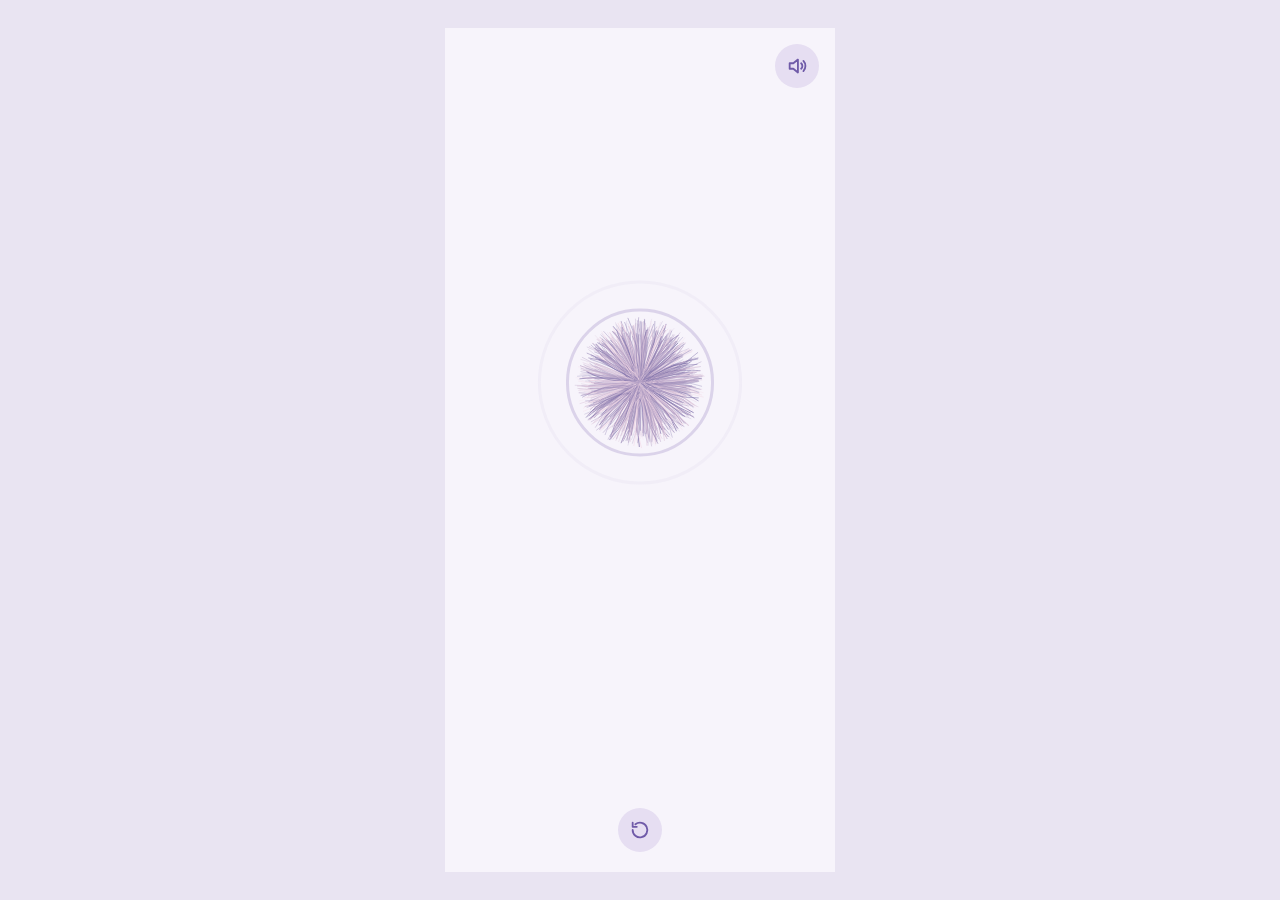
<file: index.html>
<!doctype html>
<html lang="en">
<head>
  <meta charset="utf-8">
  <meta name="viewport" content="width=device-width, initial-scale=1">
  <title>Pompom Sequence</title>
  <meta http-equiv="refresh" content="0; url=docs/">
  <script>location.replace('docs/');</script>
</head>
<body>
  <p><a href="docs/">Open the Pompom Sequence</a></p>
</body>
</html>
</file>
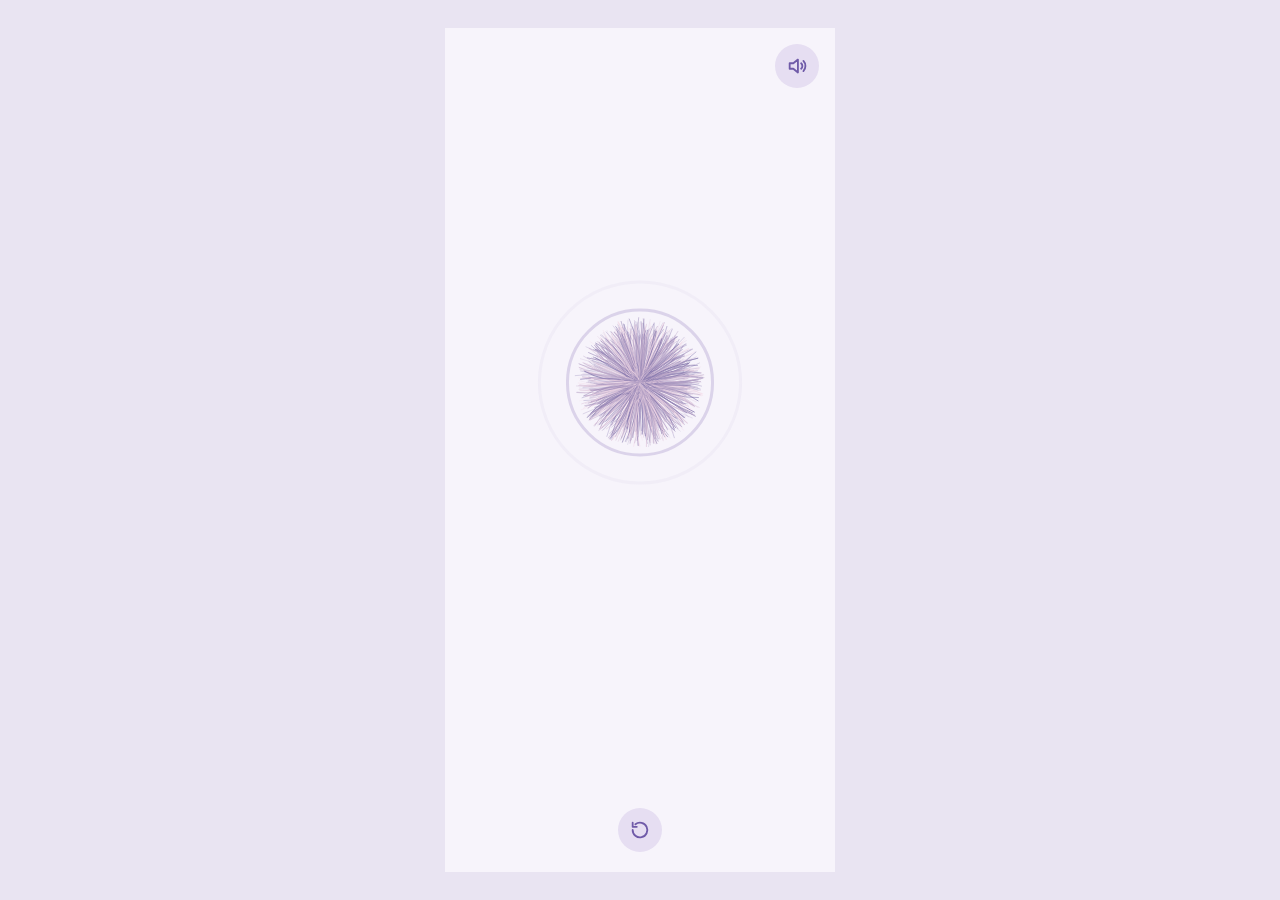
<file: docs/index.html>
<!doctype html>
<html lang="en">
<head>
<meta charset="utf-8">
<meta name="viewport" content="width=device-width,initial-scale=1,viewport-fit=cover">
<title>Pompom Sequence</title>
<link rel="stylesheet" href="style.css?v=202610180625">
</head>
<body>
<div class="stage" id="stage">
<canvas id="c" aria-label="Pompom. Press and hold it, drag it onto the launch mark, then throw it into the ring."></canvas>
<button id="snd" type="button" aria-label="Sound" aria-pressed="true"><svg viewBox="0 0 24 24"><path d="M4 9v6h4l5 4V5L8 9z"/><path class="on" d="M16.5 9a4 4 0 0 1 0 6M19 6.5a8 8 0 0 1 0 11"/><path class="off" d="M17 9l5 6M22 9l-5 6"/></svg></button>
<button id="rst" type="button" aria-label="Reset"><svg viewBox="0 0 24 24"><path d="M4 12a8 8 0 1 0 3-6.2"/><path d="M4 4v4.5h4.5"/></svg></button>
</div>
<script src="fibers.js?v=202610180625"></script>
<script src="pompom.js?v=202610180625"></script>
<script src="panel.js?v=202610180625"></script>
</body>
</html>
</file>
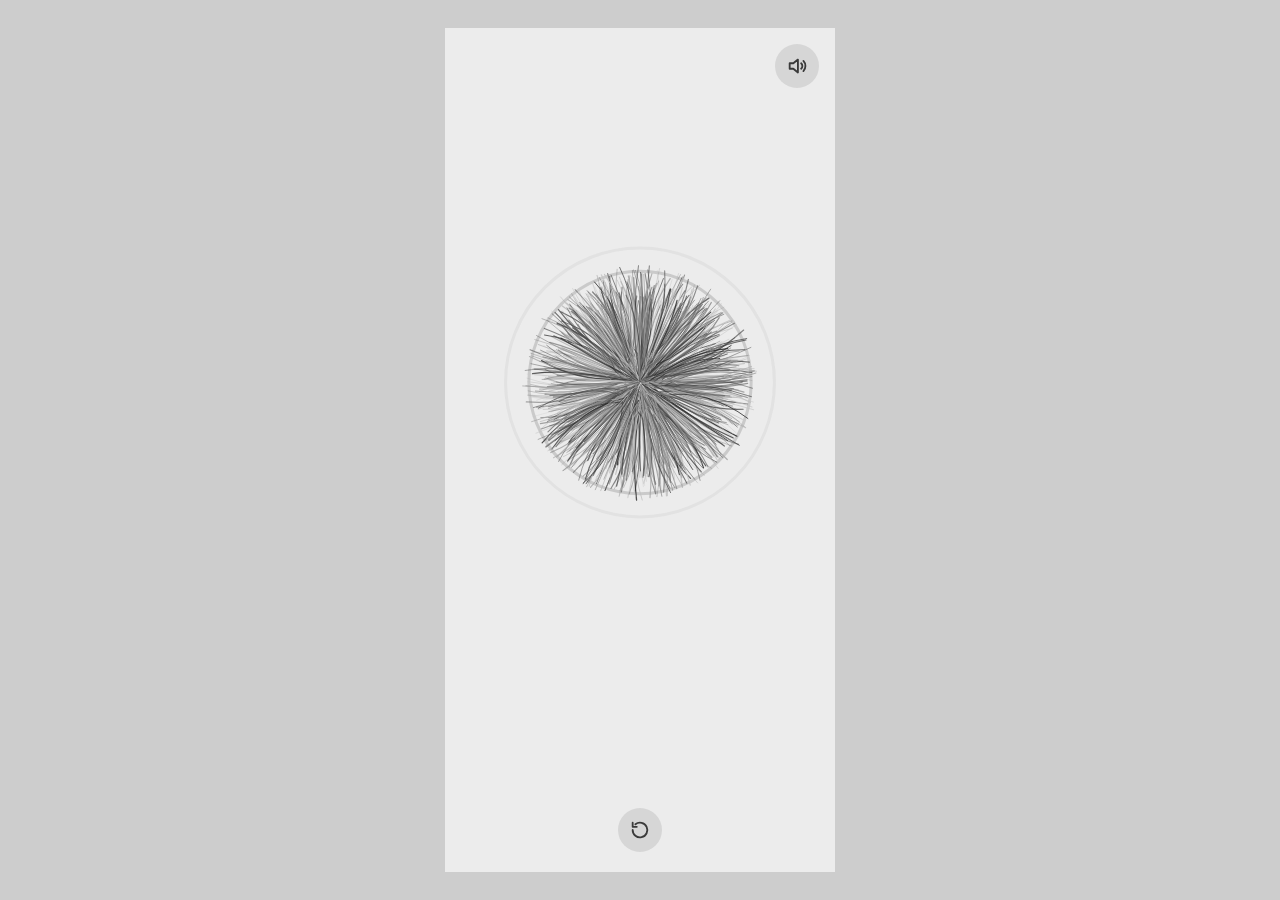
<file: artifacts/pompom-drag-study/index.html>
<!doctype html><html><head><meta charset=utf8><meta name=viewport content="width=device-width,initial-scale=1,viewport-fit=cover"><style>:root{color-scheme:light;box-sizing:border-box;padding-top:env(safe-area-inset-top,0px);padding-bottom:env(safe-area-inset-bottom,0px)}html{scroll-padding-top:env(safe-area-inset-top,0px)}body{margin:0;padding:0;font:14px -apple-system,BlinkMacSystemFont,sans-serif;background:#fff;color:#000}img{max-width:100%}[hidden]:not([hidden=until-found i]){display:none!important}</style></head><body>
<title>Pompom Drag Study</title>
<style>
:root{--page:#cdcdcd;--stage:#ececec;--ink:#3a3a3a;--chip:#d6d6d6;color-scheme:light}
html,body{height:100%;margin:0;overflow:hidden;overscroll-behavior:none}
body{background:var(--page);display:flex;justify-content:center;align-items:center;-webkit-user-select:none;user-select:none;-webkit-tap-highlight-color:transparent}
.stage{position:relative;width:min(100vw,390px);height:min(100%,844px);background:var(--stage);overflow:hidden}
canvas{position:absolute;inset:0;width:100%;height:100%;touch-action:none;display:block}
button{position:absolute;width:44px;height:44px;border:0;border-radius:50%;background:var(--chip);color:var(--ink);display:grid;place-items:center;cursor:pointer;padding:0}
button:focus-visible{outline:2px solid var(--ink);outline-offset:2px}
button svg{width:22px;height:22px;fill:none;stroke:currentColor;stroke-width:2;stroke-linecap:round;stroke-linejoin:round}
#rst{left:50%;bottom:20px;transform:translateX(-50%)}
#snd{right:16px;top:16px}
#snd .off{display:none}#snd[aria-pressed="false"] .on{display:none}#snd[aria-pressed="false"] .off{display:block}
</style>
<div class="stage" id="stage">
<canvas id="c"></canvas>
<button id="snd" type="button" aria-label="Sound" aria-pressed="true"><svg viewBox="0 0 24 24"><path d="M4 9v6h4l5 4V5L8 9z"/><path class="on" d="M16.5 9a4 4 0 0 1 0 6M19 6.5a8 8 0 0 1 0 11"/><path class="off" d="M17 9l5 6M22 9l-5 6"/></svg></button>
<button id="rst" type="button" aria-label="Reset"><svg viewBox="0 0 24 24"><path d="M4 12a8 8 0 1 0 3-6.2"/><path d="M4 4v4.5h4.5"/></svg></button>
</div>
<script>
const F=[[-2.7,5.4,-3.1,85.5,-35.3,138.1,"#c2c2c2",0.7,0.69],[7.2,-4.6,54.6,-41.5,93.8,-65.3,"#7a7a7a",0.7,0.61],[2.3,-4.4,41.7,-59.6,63.0,-103.5,"#4a4a4a",1.2,0.6],[1.8,-0.3,85.9,-32.3,148.0,-38.5,"#7a7a7a",1.1,0.69],[-25.3,-10.1,-62.2,-30.0,-105.4,-46.3,"#7a7a7a",1.0,0.67],[2.2,0.9,60.6,39.2,106.4,56.1,"#2c2c2c",1.4,0.63],[12.8,-6.7,51.1,-52.8,98.1,-73.2,"#7a7a7a",0.7,0.55],[-13.7,0.4,-79.2,-6.2,-132.4,-3.2,"#4a4a4a",0.7,0.61],[0.3,-6.1,-32.6,-73.8,-24.8,-132.1,"#4a4a4a",1.4,0.69],[8.9,-8.8,67.1,-55.2,107.4,-97.1,"#c2c2c2",1.4,0.43],[9.0,6.0,85.9,13.3,135.0,52.5,"#a6a6a6",1.2,0.9],[5.0,-10.2,45.1,-63.1,66.1,-111.1,"#4a4a4a",1.5,0.58],[-15.1,-12.7,-64.2,-33.8,-100.4,-67.3,"#7a7a7a",1.0,0.86],[-6.7,0.1,-75.7,18.9,-128.9,17.3,"#7a7a7a",1.4,0.83],[-3.0,16.3,-41.0,64.9,-46.3,119.2,"#7a7a7a",0.8,0.49],[1.1,9.3,2.0,80.5,9.2,133.9,"#a6a6a6",0.9,0.47],[-23.8,-5.3,-74.6,11.8,-125.9,-3.8,"#c2c2c2",1.6,0.73],[-1.2,-18.2,34.8,-85.3,24.7,-151.5,"#c2c2c2",1.0,0.6],[20.2,15.4,66.3,14.7,102.6,47.6,"#7a7a7a",1.0,0.45],[-3.3,-2.4,-65.1,-51.5,-110.0,-83.9,"#a6a6a6",1.2,0.44],[3.9,14.5,-16.2,83.5,5.2,141.6,"#c2c2c2",1.0,0.46],[23.1,-32.3,45.5,-65.8,76.8,-109.0,"#4a4a4a",0.7,0.77],[-1.2,-19.1,-3.8,-86.7,-7.6,-144.4,"#7a7a7a",1.6,0.66],[13.1,17.3,38.9,54.3,66.1,89.6,"#4a4a4a",1.3,0.53],[-4.5,5.0,-61.8,64.3,-101.2,108.8,"#c2c2c2",0.9,0.51],[14.9,-36.5,58.5,-70.5,78.4,-131.0,"#2c2c2c",1.3,0.51],[-14.1,-1.6,-62.6,23.6,-110.6,13.9,"#a6a6a6",1.1,0.5],[-10.9,-8.4,-57.2,-69.8,-107.8,-105.0,"#a6a6a6",1.6,0.58],[1.7,8.9,33.3,63.7,39.2,113.2,"#c2c2c2",1.6,0.71],[36.4,0.4,75.4,11.8,126.8,10.6,"#4a4a4a",1.5,0.79],[0.0,-19.1,20.4,-68.4,17.2,-117.7,"#a6a6a6",0.7,0.87],[-3.3,-18.2,-49.3,-73.3,-55.2,-136.4,"#7a7a7a",0.8,0.46],[21.1,29.4,74.7,50.6,107.6,104.9,"#c2c2c2",1.6,0.73],[-12.9,17.7,-10.1,69.2,-44.1,107.9,"#4a4a4a",1.1,0.87],[-31.9,14.1,-69.2,58.8,-128.2,80.4,"#a6a6a6",0.8,0.65],[1.1,-13.0,33.6,-75.2,34.4,-132.8,"#4a4a4a",1.5,0.58],[-22.5,6.1,-87.7,31.3,-148.2,46.2,"#c2c2c2",0.7,0.48],[-34.8,-2.3,-87.9,-15.5,-147.7,-17.9,"#7a7a7a",0.8,0.64],[-3.5,-22.0,-10.4,-75.1,-18.5,-124.9,"#c2c2c2",1.1,0.79],[1.7,-1.5,26.6,-66.6,68.3,-98.1,"#4a4a4a",1.1,0.68],[2.3,-36.4,13.8,-78.1,15.7,-131.2,"#c2c2c2",1.2,0.5],[-3.5,20.0,-16.0,88.8,-26.1,148.1,"#7a7a7a",1.3,0.84],[9.7,-3.7,82.5,6.6,136.6,-19.5,"#2c2c2c",0.7,0.46],[-2.7,1.0,-51.5,52.0,-102.3,66.6,"#a6a6a6",1.4,0.85],[16.2,23.6,70.2,49.4,100.5,101.8,"#7a7a7a",1.6,0.51],[15.2,-4.7,79.1,15.3,134.2,-7.2,"#7a7a7a",0.8,0.62],[-13.5,-1.3,-71.6,6.0,-119.8,-0.9,"#a6a6a6",0.6,0.68],[-0.7,0.3,-73.6,18.8,-120.5,38.9,"#c2c2c2",1.6,0.46],[8.0,-4.5,55.3,-73.9,115.7,-101.4,"#a6a6a6",0.6,0.79],[-0.7,5.1,-40.4,67.5,-43.0,123.9,"#a6a6a6",1.0,0.67],[-19.7,-1.8,-75.2,9.7,-126.3,2.2,"#7a7a7a",1.0,0.44],[23.5,-9.6,62.5,-64.8,124.2,-84.2,"#7a7a7a",0.7,0.83],[-13.0,3.9,-81.8,-11.2,-137.2,10.6,"#a6a6a6",1.2,0.42],[-9.4,-36.3,-44.9,-83.8,-57.8,-147.5,"#7a7a7a",0.8,0.56],[-10.3,28.6,-25.3,70.3,-42.2,117.1,"#7a7a7a",0.9,0.8],[1.5,-0.1,66.5,-1.9,110.9,-3.5,"#7a7a7a",1.1,0.52],[-24.9,8.6,-84.2,15.0,-137.9,35.9,"#c2c2c2",1.4,0.6],[-27.5,-1.2,-94.8,11.0,-159.0,5.8,"#7a7a7a",1.0,0.57],[4.9,1.7,56.9,37.5,101.6,50.6,"#a6a6a6",1.0,0.43],[-7.7,-13.1,-5.0,-81.0,-39.6,-129.4,"#c2c2c2",0.8,0.55],[-6.1,1.6,-70.0,37.5,-123.2,48.2,"#a6a6a6",1.6,0.67],[1.3,38.6,13.4,74.1,13.4,124.8,"#4a4a4a",0.9,0.44],[-4.7,25.8,-32.5,65.9,-38.5,116.2,"#4a4a4a",0.9,0.44],[-1.3,1.0,-45.1,49.1,-82.9,74.0,"#7a7a7a",0.7,0.88],[3.8,-4.9,74.5,-55.3,109.9,-108.8,"#c2c2c2",1.0,0.56],[6.0,-0.6,87.6,4.1,146.2,-3.6,"#4a4a4a",1.4,0.76],[-17.1,-1.4,-86.7,-7.6,-144.5,-12.2,"#c2c2c2",1.4,0.68],[0.2,-0.6,55.3,-66.6,74.7,-123.5,"#7a7a7a",0.7,0.42],[-25.0,-29.1,-53.1,-56.1,-86.3,-95.7,"#4a4a4a",1.2,0.71],[-8.3,-17.7,-9.1,-65.5,-31.2,-105.7,"#c2c2c2",1.5,0.45],[-29.4,-4.8,-71.4,-36.5,-127.0,-41.8,"#a6a6a6",0.8,0.78],[3.1,25.8,-17.8,77.8,-6.9,132.8,"#4a4a4a",1.1,0.74],[2.6,-24.5,-26.5,-81.1,-14.8,-141.4,"#7a7a7a",0.9,0.73],[-8.7,-23.3,-25.7,-65.1,-41.9,-108.9,"#2c2c2c",0.9,0.74],[-9.6,-25.3,-25.4,-70.3,-43.3,-116.8,"#2c2c2c",1.1,0.78],[21.9,-0.9,67.6,-33.2,121.7,-31.0,"#2c2c2c",0.6,0.63],[16.5,-35.0,16.4,-77.8,42.1,-125.6,"#7a7a7a",1.5,0.87],[3.2,1.6,86.1,20.2,138.5,50.5,"#a6a6a6",0.7,0.81],[-35.4,-1.9,-85.1,18.5,-144.7,11.5,"#2c2c2c",1.0,0.48],[25.9,-8.4,77.9,-6.8,127.7,-26.0,"#2c2c2c",0.9,0.56],[0.0,-0.1,69.7,-54.6,99.1,-109.3,"#4a4a4a",1.5,0.5],[29.5,2.2,68.8,-26.0,121.4,-17.6,"#2c2c2c",1.6,0.69],[-11.0,13.1,-17.9,72.1,-56.0,110.4,"#4a4a4a",0.7,0.73],[-3.9,-4.5,-67.3,-67.2,-108.6,-115.5,"#a6a6a6",0.8,0.59],[34.0,-9.6,89.4,-13.0,147.3,-31.4,"#c2c2c2",1.1,0.76],[27.9,9.0,67.2,42.5,120.1,56.1,"#a6a6a6",1.1,0.86],[-6.5,-2.1,-78.1,-7.6,-128.0,-26.7,"#a6a6a6",1.3,0.89],[-1.7,26.2,-9.1,74.5,-11.6,124.5,"#2c2c2c",0.7,0.72],[17.8,9.1,78.3,45.1,132.3,71.9,"#2c2c2c",1.5,0.9],[-5.3,1.7,-53.8,47.5,-103.9,59.3,"#a6a6a6",1.2,0.56],[-21.9,23.8,-18.8,69.6,-57.9,105.2,"#2c2c2c",1.0,0.77],[2.7,10.5,22.2,85.7,36.8,142.9,"#c2c2c2",1.6,0.46],[-25.2,-0.5,-88.7,23.9,-152.0,18.4,"#a6a6a6",1.5,0.59],[-10.5,-13.7,-25.2,-71.0,-60.0,-110.4,"#4a4a4a",0.7,0.61],[2.8,-32.1,7.2,-94.8,12.8,-157.9,"#4a4a4a",1.0,0.86],[15.6,-30.4,21.1,-92.8,54.3,-149.0,"#4a4a4a",0.8,0.48],[4.3,-0.8,90.7,2.2,150.8,-11.5,"#2c2c2c",0.7,0.79],[5.0,0.0,74.7,-36.4,135.1,-30.6,"#a6a6a6",1.6,0.71],[-17.2,-3.1,-86.7,19.7,-148.2,3.4,"#a6a6a6",1.1,0.69],[-6.8,5.8,-31.0,78.1,-81.7,113.8,"#a6a6a6",1.6,0.54],[-13.6,30.7,-31.4,66.2,-50.9,111.0,"#c2c2c2",0.8,0.88],[-3.5,-11.8,-18.8,-63.9,-31.3,-106.6,"#2c2c2c",0.7,0.51],[-13.2,6.8,-77.6,22.3,-125.2,49.6,"#2c2c2c",1.0,0.6],[11.7,0.5,84.5,-34.7,150.0,-26.3,"#2c2c2c",1.6,0.56],[3.9,-8.4,46.8,-55.5,65.3,-101.9,"#a6a6a6",0.7,0.71],[-27.6,-22.9,-36.4,-71.9,-83.8,-104.9,"#4a4a4a",1.5,0.47],[-6.7,5.3,-49.2,81.5,-104.9,119.1,"#4a4a4a",1.3,0.49],[-27.1,8.9,-57.5,48.8,-109.7,61.3,"#4a4a4a",1.5,0.56],[14.8,34.4,67.7,56.8,87.9,118.2,"#2c2c2c",1.4,0.89],[-4.1,1.5,-48.5,48.1,-95.8,61.6,"#2c2c2c",1.6,0.46],[8.1,-1.8,76.3,7.4,127.6,-8.1,"#2c2c2c",0.7,0.75],[7.2,20.4,39.3,69.0,55.1,120.3,"#2c2c2c",0.6,0.61],[11.6,-28.4,-5.2,-67.0,17.4,-110.7,"#4a4a4a",1.4,0.43],[0.9,2.4,39.1,74.5,56.5,128.4,"#a6a6a6",1.6,0.71],[-2.2,28.6,11.1,74.7,4.5,125.7,"#4a4a4a",1.3,0.7],[13.0,-35.6,42.5,-53.0,55.6,-98.7,"#4a4a4a",1.1,0.88],[14.8,-4.4,68.8,-25.9,116.2,-39.1,"#2c2c2c",0.7,0.65],[37.2,2.0,72.8,18.3,123.7,18.8,"#7a7a7a",1.2,0.56],[-6.1,13.1,-1.4,89.5,-33.5,145.3,"#7a7a7a",1.0,0.48],[-21.7,14.2,-69.2,41.0,-113.8,70.9,"#7a7a7a",1.6,0.84],[10.6,-0.8,60.8,-31.6,109.8,-31.4,"#2c2c2c",1.6,0.89],[2.5,4.7,7.3,79.5,37.7,127.6,"#7a7a7a",1.3,0.82],[-2.5,-4.2,-61.8,-67.1,-90.9,-121.9,"#c2c2c2",0.9,0.53],[-1.1,17.5,14.2,70.2,8.0,119.0,"#a6a6a6",1.5,0.69],[-7.3,14.1,-44.8,84.6,-74.2,141.3,"#7a7a7a",1.2,0.45],[-1.4,0.3,-65.3,-10.3,-110.2,3.9,"#7a7a7a",1.4,0.86],[11.4,2.9,69.5,-4.0,115.4,11.4,"#c2c2c2",0.8,0.44],[-7.1,-0.6,-78.9,-29.2,-136.9,-30.2,"#4a4a4a",0.7,0.7],[-6.3,-6.0,-71.1,-29.7,-107.8,-69.8,"#7a7a7a",1.6,0.42],[-4.1,-36.3,18.6,-88.5,7.2,-150.6,"#2c2c2c",1.3,0.49],[-3.1,7.5,-38.2,81.3,-60.4,137.1,"#4a4a4a",1.0,0.8],[-3.2,-5.3,-31.0,-76.0,-61.1,-122.3,"#2c2c2c",1.3,0.6],[-2.6,12.0,-2.0,94.6,-18.2,156.6,"#c2c2c2",1.5,0.61],[30.5,3.5,87.1,23.1,147.5,27.9,"#2c2c2c",1.3,0.5],[36.0,1.3,73.7,27.5,128.6,25.7,"#2c2c2c",1.2,0.58],[0.8,-5.1,-14.3,-66.0,-3.8,-112.5,"#2c2c2c",0.7,0.71],[-13.9,14.6,-36.3,60.3,-71.1,93.3,"#c2c2c2",0.8,0.43],[-22.5,20.1,-81.7,37.1,-125.3,81.8,"#a6a6a6",0.7,0.87],[19.1,-3.0,65.1,18.2,112.5,6.7,"#2c2c2c",0.7,0.76],[-13.5,-33.0,-2.7,-85.2,-29.6,-138.9,"#c2c2c2",1.0,0.82],[3.5,-6.4,28.1,-66.9,52.3,-109.0,"#c2c2c2",0.8,0.58],[22.9,31.3,73.0,53.4,106.6,106.6,"#c2c2c2",1.4,0.74],[-6.4,-11.3,-41.3,-65.8,-66.4,-111.2,"#a6a6a6",1.2,0.55],[0.1,15.6,0.1,77.0,0.4,128.4,"#7a7a7a",0.6,0.71],[-9.4,0.6,-86.9,-18.9,-147.8,-11.0,"#2c2c2c",1.4,0.81],[-2.2,1.6,-55.6,52.9,-98.4,81.8,"#2c2c2c",1.1,0.73],[5.0,1.3,93.4,6.5,154.1,25.2,"#c2c2c2",0.7,0.78],[20.6,-16.0,37.8,-81.1,93.0,-116.7,"#4a4a4a",1.6,0.77],[3.1,-7.1,37.2,-87.9,62.6,-146.3,"#7a7a7a",1.3,0.76],[6.0,32.8,35.1,76.7,42.2,134.0,"#a6a6a6",1.5,0.54],[2.3,-5.3,59.9,-54.6,78.8,-109.8,"#7a7a7a",1.2,0.71],[1.2,14.8,12.6,70.9,15.2,119.0,"#a6a6a6",1.3,0.85],[15.3,27.4,32.1,61.6,55.0,101.8,"#a6a6a6",1.6,0.63],[-27.3,-3.7,-92.3,10.5,-154.8,-1.7,"#c2c2c2",1.2,0.6],[3.1,-10.1,35.2,-89.0,52.9,-150.5,"#a6a6a6",0.9,0.44],[3.1,24.4,30.6,89.7,35.6,153.8,"#c2c2c2",0.9,0.72],[23.3,-2.3,82.4,-24.4,140.5,-27.6,"#4a4a4a",1.3,0.51],[-6.4,24.2,-9.5,78.0,-24.7,128.5,"#4a4a4a",0.7,0.51],[-0.5,-0.7,-45.2,-48.2,-69.4,-85.5,"#4a4a4a",1.1,0.67],[-10.3,6.2,-54.5,44.0,-95.5,67.0,"#2c2c2c",0.8,0.41],[9.0,-26.8,-8.9,-79.0,13.9,-131.8,"#7a7a7a",1.5,0.79],[-8.6,6.1,-59.1,30.1,-94.6,57.2,"#c2c2c2",1.5,0.7],[-21.2,-11.4,-72.1,-38.1,-119.9,-63.9,"#7a7a7a",1.5,0.42],[-15.9,-3.2,-71.0,17.6,-121.9,2.8,"#4a4a4a",0.6,0.68],[5.3,-2.1,69.5,-18.7,114.0,-37.4,"#c2c2c2",1.2,0.61],[-15.4,-13.3,-45.5,-50.4,-80.9,-79.1,"#2c2c2c",1.3,0.4],[16.7,-24.7,59.3,-53.7,87.3,-100.7,"#2c2c2c",0.8,0.9],[-1.8,25.7,-31.1,62.4,-30.7,112.0,"#a6a6a6",1.3,0.53],[-16.5,-5.8,-83.9,-31.7,-140.4,-51.2,"#a6a6a6",0.9,0.86],[2.7,-2.1,44.2,-68.1,91.4,-99.9,"#7a7a7a",1.4,0.5],[19.8,30.8,45.2,55.7,70.1,96.9,"#c2c2c2",0.8,0.85],[-18.9,-20.3,-23.0,-82.8,-69.9,-125.0,"#2c2c2c",1.1,0.67],[1.1,0.0,92.3,-21.2,157.1,-14.7,"#a6a6a6",1.4,0.6],[-19.4,-11.5,-71.0,-4.9,-113.2,-35.3,"#4a4a4a",0.7,0.86],[-3.2,4.7,-9.2,66.2,-40.0,104.0,"#4a4a4a",1.3,0.77],[21.6,9.5,57.3,51.3,107.8,69.4,"#c2c2c2",1.5,0.43],[24.7,-27.0,32.1,-88.7,81.3,-134.5,"#7a7a7a",0.8,0.42],[34.6,-11.4,65.9,-59.2,127.8,-74.0,"#a6a6a6",1.1,0.47],[6.7,-25.0,7.5,-74.5,22.6,-122.7,"#a6a6a6",0.6,0.53],[-5.8,28.0,-2.0,77.0,-14.8,127.6,"#c2c2c2",1.1,0.83],[-0.9,-0.8,-61.0,-49.3,-99.0,-85.3,"#4a4a4a",0.9,0.75],[-8.4,-2.0,-90.5,15.6,-153.0,-5.1,"#a6a6a6",0.8,0.4],[9.0,29.1,68.2,66.6,82.9,135.5,"#2c2c2c",0.7,0.75],[17.6,-34.4,67.2,-50.0,90.2,-106.6,"#c2c2c2",0.9,0.87],[-1.8,8.4,-18.2,85.1,-30.4,141.8,"#4a4a4a",1.5,0.78],[-39.6,2.4,-74.4,36.5,-133.5,35.3,"#a6a6a6",1.0,0.6],[-28.1,21.9,-66.0,18.5,-102.0,51.6,"#4a4a4a",1.0,0.55],[-19.6,9.5,-71.1,-2.2,-115.9,24.8,"#7a7a7a",1.5,0.46],[-22.9,-15.4,-83.5,-10.5,-131.4,-49.2,"#c2c2c2",0.9,0.48],[14.6,-22.1,22.2,-85.4,60.0,-134.3,"#2c2c2c",1.3,0.53],[1.6,13.3,-6.6,85.0,3.0,142.1,"#c2c2c2",0.8,0.55],[-9.8,-32.3,-42.1,-56.7,-52.9,-105.2,"#7a7a7a",1.3,0.7],[-5.5,7.7,-35.0,88.0,-75.5,138.5,"#4a4a4a",0.8,0.73],[2.0,5.7,36.3,60.4,50.2,106.1,"#a6a6a6",1.0,0.5],[-2.8,-3.3,-52.6,-49.5,-82.9,-87.2,"#4a4a4a",0.6,0.83],[-8.2,3.5,-78.6,54.1,-139.5,76.3,"#4a4a4a",0.7,0.7],[-24.5,16.7,-73.2,57.8,-125.2,92.0,"#c2c2c2",1.2,0.72],[15.2,-22.0,71.1,-47.6,101.5,-100.2,"#c2c2c2",1.5,0.74],[-11.4,-14.1,-39.6,-64.1,-72.7,-102.5,"#4a4a4a",1.5,0.52],[-23.1,16.7,-68.0,19.4,-106.0,51.5,"#2c2c2c",1.1,0.71],[-22.7,14.6,-59.4,72.8,-116.8,104.1,"#a6a6a6",1.4,0.59],[-38.9,2.5,-67.1,1.4,-111.8,4.7,"#7a7a7a",1.3,0.88],[4.3,13.2,32.1,85.6,50.4,143.8,"#7a7a7a",1.3,0.66],[-21.3,-25.5,-57.7,-57.7,-91.8,-100.4,"#2c2c2c",0.8,0.74],[-23.8,19.1,-68.4,13.2,-105.4,48.7,"#a6a6a6",1.2,0.53],[-1.8,1.7,-64.6,21.9,-97.9,58.0,"#a6a6a6",1.2,0.45],[-5.3,15.1,-68.4,65.4,-85.3,132.6,"#2c2c2c",1.1,0.48],[2.5,-1.2,65.8,-61.3,124.0,-84.3,"#c2c2c2",1.3,0.81],[16.2,21.2,31.7,85.2,73.2,132.7,"#2c2c2c",1.1,0.55],[-4.8,-1.5,-89.9,-14.3,-147.7,-34.7,"#7a7a7a",0.9,0.59],[-0.4,17.0,32.7,63.7,26.8,116.3,"#a6a6a6",1.0,0.73],[-8.3,17.5,-2.3,84.7,-32.8,137.3,"#a6a6a6",0.8,0.55],[-2.6,2.3,-51.7,64.8,-95.4,100.1,"#7a7a7a",1.1,0.57],[-22.8,-13.0,-72.0,-6.5,-115.0,-36.1,"#a6a6a6",0.9,0.45],[5.8,7.3,65.7,60.4,101.5,108.8,"#7a7a7a",0.8,0.6],[-23.8,-5.2,-66.6,-55.4,-129.7,-63.5,"#4a4a4a",1.3,0.85],[8.0,-32.6,30.1,-65.3,39.5,-113.2,"#c2c2c2",0.7,0.82],[-2.2,-4.1,-37.9,-58.3,-59.1,-99.7,"#7a7a7a",1.1,0.68],[-36.0,3.6,-81.7,30.0,-141.4,32.3,"#7a7a7a",1.1,0.83],[33.6,1.4,79.6,8.3,133.0,9.7,"#a6a6a6",1.4,0.59],[-33.5,18.8,-63.6,24.9,-102.9,48.6,"#4a4a4a",0.6,0.42],[-3.4,-39.8,-42.5,-79.6,-42.7,-144.3,"#2c2c2c",1.1,0.85],[28.1,6.1,84.6,4.4,140.0,18.6,"#a6a6a6",0.9,0.79],[-34.4,-12.2,-73.3,-13.5,-120.0,-32.1,"#a6a6a6",1.2,0.81],[-8.8,31.9,-21.1,75.2,-34.9,125.4,"#a6a6a6",1.5,0.57],[5.7,18.9,39.2,57.4,50.0,104.6,"#a6a6a6",0.7,0.89],[34.0,20.8,64.1,44.3,108.9,70.9,"#2c2c2c",1.1,0.42],[-0.1,0.2,-48.2,53.0,-60.1,103.3,"#c2c2c2",1.4,0.43],[-21.7,-0.1,-72.7,26.3,-126.9,21.9,"#c2c2c2",1.5,0.44],[24.6,6.2,84.5,-6.6,140.8,12.0,"#7a7a7a",1.5,0.61],[30.0,22.0,35.7,56.0,75.7,80.8,"#7a7a7a",1.4,0.68],[-0.6,12.1,10.3,78.0,5.3,131.0,"#2c2c2c",1.2,0.69],[17.1,-10.3,79.8,-17.6,126.4,-50.4,"#2c2c2c",1.2,0.86],[-0.5,0.2,-75.3,18.8,-123.9,37.0,"#7a7a7a",1.1,0.61],[20.7,15.4,69.3,20.9,107.7,54.3,"#4a4a4a",1.0,0.4],[-19.2,-34.5,-65.1,-64.7,-92.2,-122.0,"#4a4a4a",0.7,0.41],[-1.9,-9.5,-42.6,-77.0,-50.1,-137.8,"#4a4a4a",1.0,0.77],[-2.0,-5.4,-46.7,-75.5,-64.4,-133.2,"#c2c2c2",1.3,0.63],[9.3,-4.2,92.9,-19.6,150.4,-49.2,"#4a4a4a",0.7,0.84],[-9.6,-22.8,-42.9,-64.7,-61.1,-114.1,"#c2c2c2",0.8,0.83],[-2.4,0.2,-77.0,0.8,-128.2,6.2,"#2c2c2c",1.1,0.48],[4.6,-1.0,80.8,-49.2,146.5,-58.4,"#2c2c2c",1.1,0.79],[-10.4,3.2,-79.3,39.6,-137.2,54.8,"#a6a6a6",0.7,0.89],[-9.6,-31.7,-14.2,-74.6,-30.2,-123.0,"#4a4a4a",1.4,0.7],[-6.2,16.0,-22.5,89.9,-46.6,147.2,"#2c2c2c",1.2,0.85],[4.0,-10.6,8.2,-65.5,26.5,-106.9,"#2c2c2c",0.8,0.86],[2.6,-31.2,-20.3,-71.8,-11.9,-123.9,"#c2c2c2",0.7,0.89],[6.4,-21.0,26.1,-85.4,43.6,-142.3,"#c2c2c2",0.7,0.68],[2.4,-7.7,59.0,-66.0,72.5,-128.5,"#7a7a7a",0.9,0.43],[-22.4,17.3,-78.9,50.6,-127.8,90.0,"#4a4a4a",1.4,0.63],[27.5,16.9,85.6,25.0,135.8,60.3,"#c2c2c2",1.1,0.53],[6.4,-11.1,18.1,-79.1,49.5,-125.9,"#7a7a7a",0.8,0.49],[-4.4,-13.8,-32.7,-76.2,-48.2,-129.5,"#c2c2c2",1.5,0.52],[17.4,-9.2,75.2,-53.0,130.7,-80.2,"#2c2c2c",1.4,0.48],[-11.3,-7.9,-80.9,-10.7,-126.7,-49.3,"#4a4a4a",0.8,0.84],[-21.5,-9.4,-48.5,-53.8,-97.9,-70.5,"#a6a6a6",1.0,0.87],[3.5,-32.6,-13.0,-94.0,-2.3,-158.2,"#4a4a4a",0.9,0.9],[-0.8,0.8,-41.9,52.3,-75.4,82.5,"#2c2c2c",1.1,0.82],[27.2,-21.2,82.8,-20.2,127.9,-61.7,"#4a4a4a",0.9,0.68],[-24.3,-29.6,-61.4,-60.3,-96.8,-105.9,"#2c2c2c",1.4,0.59],[2.7,28.7,-24.3,66.9,-15.1,117.6,"#a6a6a6",0.7,0.68],[36.2,6.4,72.4,13.8,120.9,22.2,"#2c2c2c",0.7,0.47],[1.2,-37.6,-14.6,-85.1,-10.0,-143.5,"#c2c2c2",1.0,0.73],[-14.6,2.7,-74.0,23.6,-125.6,31.6,"#2c2c2c",0.8,0.52],[16.9,21.2,29.1,59.7,59.0,93.6,"#7a7a7a",1.4,0.48],[1.5,-2.7,32.4,-78.1,62.2,-126.5,"#7a7a7a",1.4,0.88],[13.8,-6.9,41.9,-51.8,86.5,-69.7,"#a6a6a6",0.9,0.52],[10.9,9.7,43.4,62.3,84.1,94.6,"#7a7a7a",1.3,0.68],[21.4,27.5,50.4,54.2,80.0,93.9,"#7a7a7a",0.6,0.69],[-9.3,30.8,7.2,73.5,-11.9,122.5,"#2c2c2c",1.5,0.46],[2.3,-0.3,92.8,3.2,154.6,-7.8,"#7a7a7a",1.2,0.82],[22.1,20.6,73.9,59.9,119.7,103.9,"#a6a6a6",1.6,0.86],[9.5,6.7,91.5,15.8,143.1,59.1,"#a6a6a6",0.7,0.72],[-19.0,7.2,-74.2,33.2,-125.2,51.8,"#c2c2c2",0.9,0.58],[15.8,4.1,74.2,-4.8,123.3,11.8,"#7a7a7a",1.1,0.52],[10.8,21.5,7.1,90.6,40.8,145.9,"#2c2c2c",1.4,0.49],[17.5,20.3,72.2,44.6,107.5,91.9,"#a6a6a6",0.8,0.43],[-1.8,-16.2,-46.1,-74.6,-47.5,-138.2,"#a6a6a6",0.9,0.82],[13.0,-14.8,60.1,-28.4,88.4,-66.7,"#2c2c2c",0.7,0.73],[0.2,22.5,43.6,85.0,38.2,154.6,"#a6a6a6",1.2,0.83],[-23.1,29.3,-22.4,92.4,-69.3,142.5,"#a6a6a6",1.3,0.81],[8.5,-9.6,49.8,-71.7,90.0,-114.4,"#4a4a4a",0.9,0.45],[-2.1,-17.7,12.3,-65.6,3.6,-111.2,"#7a7a7a",0.6,0.88],[1.2,7.2,27.8,63.2,32.9,110.3,"#4a4a4a",0.6,0.86],[-0.7,-10.4,6.0,-90.9,-0.3,-151.9,"#2c2c2c",1.1,0.75],[27.8,20.9,85.9,16.7,133.2,59.3,"#4a4a4a",1.1,0.69],[0.3,-4.4,30.7,-62.5,30.4,-112.0,"#c2c2c2",1.2,0.83],[13.8,18.3,73.5,49.1,107.1,101.2,"#4a4a4a",1.5,0.59],[-29.5,16.1,-67.3,46.4,-116.1,71.4,"#4a4a4a",1.4,0.57],[0.8,13.4,-32.3,72.2,-23.6,129.6,"#a6a6a6",1.4,0.82],[19.5,6.8,68.0,66.0,134.3,83.0,"#7a7a7a",1.5,0.73],[4.3,0.3,71.2,-7.4,119.4,-1.8,"#7a7a7a",1.1,0.41],[24.8,29.8,22.8,86.3,68.3,132.3,"#4a4a4a",1.4,0.84],[1.0,-0.9,49.0,-69.8,94.6,-106.0,"#c2c2c2",0.9,0.67],[22.1,-11.4,66.0,-32.3,109.5,-54.9,"#2c2c2c",0.8,0.42],[10.5,9.1,68.4,19.0,104.4,55.7,"#c2c2c2",1.5,0.44],[-31.4,-20.0,-66.3,-43.3,-110.9,-71.5,"#a6a6a6",1.5,0.69],[-4.4,29.1,5.4,88.0,-6.6,146.9,"#2c2c2c",1.2,0.69],[-4.7,-6.5,-53.9,-68.7,-87.6,-116.2,"#c2c2c2",0.9,0.64],[0.5,-1.1,9.2,-75.5,34.6,-121.9,"#c2c2c2",1.0,0.69],[14.1,1.1,90.3,-17.1,152.9,-8.6,"#c2c2c2",0.9,0.53],[6.2,-6.0,21.8,-64.1,60.7,-95.2,"#c2c2c2",0.7,0.84],[-2.3,0.9,-70.3,32.9,-118.8,51.2,"#4a4a4a",1.1,0.89],[-16.4,-33.6,-22.2,-75.3,-47.4,-122.0,"#7a7a7a",1.3,0.71],[19.3,-26.6,62.2,-52.8,92.4,-99.6,"#2c2c2c",0.9,0.72],[-19.0,-20.8,-71.1,-32.9,-105.4,-77.2,"#2c2c2c",1.4,0.69],[-38.5,0.5,-82.8,7.9,-138.4,7.5,"#a6a6a6",1.5,0.7],[-13.2,12.4,-68.6,40.6,-106.2,79.9,"#a6a6a6",1.0,0.66],[-21.4,-14.6,-43.9,-49.5,-82.8,-73.0,"#2c2c2c",1.0,0.55],[-31.3,-7.4,-78.6,-8.6,-129.9,-22.3,"#7a7a7a",0.7,0.86],[-15.1,30.2,-72.7,55.0,-97.1,116.8,"#7a7a7a",1.6,0.85],[1.0,-0.3,73.2,8.7,122.4,-9.7,"#a6a6a6",1.5,0.79],[-38.8,-9.6,-78.8,-20.9,-131.6,-33.7,"#2c2c2c",1.0,0.58],[-11.6,-7.9,-67.7,-65.9,-122.1,-99.4,"#c2c2c2",0.8,0.6],[-25.9,-0.1,-88.5,31.3,-154.2,26.0,"#7a7a7a",1.6,0.64],[-23.2,9.2,-82.6,48.7,-143.6,70.1,"#c2c2c2",1.3,0.45],[-9.5,11.1,-33.8,59.3,-65.5,93.0,"#7a7a7a",0.7,0.85],[-12.1,-30.5,1.0,-95.7,-29.1,-156.8,"#2c2c2c",1.2,0.66],[3.4,-7.6,29.9,-87.8,56.2,-144.1,"#4a4a4a",1.2,0.7],[-24.0,31.7,-16.1,83.6,-57.8,129.5,"#2c2c2c",0.6,0.4],[-5.4,-21.4,-32.0,-87.8,-45.8,-149.0,"#4a4a4a",1.2,0.73],[6.6,18.8,44.5,69.6,60.2,123.8,"#c2c2c2",1.1,0.47],[7.6,22.8,21.1,67.1,36.2,111.5,"#c2c2c2",0.7,0.45],[10.0,18.3,34.2,84.0,64.8,136.6,"#4a4a4a",1.3,0.74],[-5.1,-2.7,-70.5,-19.6,-113.1,-45.6,"#4a4a4a",0.9,0.45],[19.2,-13.2,60.7,-46.5,103.0,-75.0,"#2c2c2c",0.6,0.51],[-24.3,18.6,-30.6,60.0,-71.8,86.2,"#7a7a7a",0.8,0.42],[31.0,-14.4,75.4,-2.7,122.3,-29.3,"#2c2c2c",0.9,0.7],[19.2,-4.9,82.5,-46.0,146.3,-58.4,"#2c2c2c",1.3,0.69],[-13.6,8.2,-45.6,74.5,-103.3,102.6,"#7a7a7a",0.7,0.48],[-0.2,0.2,-60.0,70.3,-106.0,111.9,"#a6a6a6",0.7,0.67],[-12.1,10.6,-31.1,60.4,-69.8,89.2,"#a6a6a6",1.2,0.59],[-13.5,2.8,-71.9,32.8,-125.2,41.2,"#4a4a4a",0.9,0.48],[-1.0,-3.6,4.3,-74.0,-13.5,-122.7,"#7a7a7a",1.2,0.63],[2.7,-9.2,-0.1,-77.0,18.0,-127.1,"#2c2c2c",1.0,0.88],[9.9,36.7,41.5,69.8,52.7,124.6,"#2c2c2c",1.3,0.87],[23.8,-0.3,70.4,36.4,128.5,30.3,"#c2c2c2",0.8,0.7],[8.1,33.9,15.4,68.0,26.3,113.1,"#c2c2c2",1.5,0.77],[0.1,-1.1,-22.7,-84.6,-12.3,-145.4,"#4a4a4a",1.0,0.44],[15.1,30.5,22.0,72.4,46.4,117.2,"#4a4a4a",0.7,0.86],[10.3,-28.5,38.5,-60.6,52.7,-107.4,"#4a4a4a",0.8,0.46],[-2.3,-11.0,15.5,-76.6,-0.6,-130.2,"#7a7a7a",1.5,0.49],[-21.4,23.8,-78.4,37.0,-116.0,86.3,"#4a4a4a",1.3,0.75],[0.3,33.9,-9.1,76.0,-7.0,127.4,"#7a7a7a",0.9,0.54],[-6.8,-5.5,-71.8,-48.0,-115.7,-85.5,"#c2c2c2",0.8,0.5],[-5.0,14.4,-9.7,66.5,-26.5,108.8,"#7a7a7a",1.2,0.51],[-20.8,0.3,-92.6,-14.7,-155.9,-11.2,"#c2c2c2",0.9,0.4],[15.7,-26.8,5.4,-74.4,36.9,-118.7,"#c2c2c2",1.2,0.42],[0.2,4.4,28.6,85.1,26.7,147.2,"#a6a6a6",1.3,0.44],[-5.4,-14.8,-1.7,-88.4,-26.9,-144.9,"#a6a6a6",1.1,0.57],[16.8,-5.5,72.5,-23.5,120.8,-39.4,"#2c2c2c",1.1,0.74],[7.4,25.9,-0.1,91.4,20.9,150.9,"#2c2c2c",1.4,0.42],[-9.4,-30.8,-18.3,-71.5,-33.3,-118.5,"#7a7a7a",1.1,0.52],[13.3,5.2,78.1,5.8,127.3,29.0,"#a6a6a6",0.7,0.74],[-19.2,1.6,-72.9,47.7,-137.3,47.4,"#2c2c2c",0.7,0.72],[-1.7,-5.1,-20.6,-84.8,-40.5,-139.6,"#7a7a7a",0.9,0.81],[-29.0,-9.1,-63.4,-32.2,-109.7,-44.7,"#c2c2c2",1.6,0.82],[-6.9,4.6,-41.0,76.4,-97.1,107.0,"#2c2c2c",0.8,0.43],[-1.5,7.7,-12.3,86.2,-24.3,143.0,"#4a4a4a",0.8,0.62],[-10.5,-4.9,-82.7,1.6,-134.9,-28.4,"#2c2c2c",1.6,0.78],[24.8,14.4,79.2,53.2,134.8,84.4,"#4a4a4a",1.2,0.88],[-31.3,2.3,-73.9,16.1,-124.8,18.0,"#4a4a4a",1.2,0.71],[24.0,-10.3,58.1,-45.1,105.5,-62.4,"#7a7a7a",1.3,0.41],[-4.6,3.6,-75.6,15.0,-116.9,53.2,"#c2c2c2",1.4,0.86],[15.4,27.4,24.3,87.6,57.8,140.1,"#a6a6a6",1.0,0.72],[-5.7,7.2,-62.1,32.6,-89.8,74.7,"#a6a6a6",0.8,0.42],[-22.9,-10.2,-73.4,-53.1,-130.8,-75.4,"#4a4a4a",1.5,0.65],[-6.3,0.0,-74.8,-5.9,-124.9,-4.7,"#4a4a4a",0.7,0.51],[16.4,19.5,17.2,76.1,58.0,116.4,"#2c2c2c",1.1,0.51],[-0.9,0.9,-75.3,38.0,-113.2,83.3,"#c2c2c2",1.0,0.54],[-10.9,-17.5,-51.7,-59.3,-77.8,-105.4,"#2c2c2c",0.6,0.88],[13.0,25.9,63.3,44.4,84.2,97.7,"#c2c2c2",1.3,0.68],[-21.3,4.2,-78.6,21.5,-132.2,31.2,"#c2c2c2",1.5,0.83],[38.0,-6.2,83.6,12.7,141.0,-0.8,"#4a4a4a",1.3,0.57],[-12.3,-19.0,-51.1,-59.8,-78.4,-105.0,"#7a7a7a",0.9,0.57],[0.8,-0.7,61.3,-37.0,96.3,-70.6,"#2c2c2c",1.3,0.47],[-19.5,-10.6,-88.4,-32.9,-143.1,-65.1,"#7a7a7a",1.2,0.6],[5.4,4.7,66.8,64.3,113.9,104.4,"#4a4a4a",0.8,0.82],[-4.4,-6.1,-35.2,-78.6,-72.0,-124.1,"#7a7a7a",1.2,0.51],[-4.1,-2.0,-69.6,-42.2,-119.0,-65.2,"#4a4a4a",1.5,0.74],[1.7,-5.1,25.8,-76.9,42.5,-128.3,"#4a4a4a",1.2,0.88],[-18.3,-1.7,-85.7,-12.0,-143.3,-16.9,"#7a7a7a",1.2,0.79],[20.3,23.5,56.0,38.0,84.3,75.1,"#a6a6a6",0.6,0.75],[17.7,-5.1,55.7,-41.8,103.9,-51.6,"#4a4a4a",1.2,0.84],[-33.9,-14.1,-91.9,-5.9,-149.5,-34.9,"#a6a6a6",1.4,0.77],[10.2,0.7,72.9,6.3,121.6,9.7,"#c2c2c2",1.5,0.76],[23.3,6.5,65.4,21.8,109.9,33.7,"#c2c2c2",0.7,0.86],[-4.6,-9.1,-35.9,-62.2,-57.0,-105.2,"#c2c2c2",1.0,0.8],[-2.9,0.2,-67.2,30.4,-119.1,30.4,"#a6a6a6",1.5,0.73],[12.1,-20.2,63.4,-37.3,87.1,-86.2,"#a6a6a6",1.5,0.41],[-3.3,5.0,-66.1,46.9,-93.7,97.3,"#4a4a4a",0.7,0.71],[-14.7,-18.9,-17.6,-89.6,-63.1,-138.4,"#2c2c2c",1.0,0.84],[-2.3,-1.9,-69.5,-30.4,-107.5,-66.6,"#7a7a7a",1.2,0.42],[7.0,12.6,33.2,72.8,59.9,119.2,"#2c2c2c",1.5,0.56],[-9.9,16.6,-20.5,69.8,-48.5,111.2,"#c2c2c2",0.6,0.47],[-5.2,-9.6,-35.3,-65.2,-58.9,-108.7,"#a6a6a6",1.0,0.69],[-4.8,-2.8,-50.9,-70.5,-107.2,-97.5,"#4a4a4a",1.5,0.79],[-17.0,-18.8,-62.7,-44.5,-95.7,-85.2,"#7a7a7a",1.5,0.87],[-5.1,-11.0,-17.0,-87.3,-45.4,-141.0,"#c2c2c2",1.5,0.52],[20.0,-20.5,63.0,-42.6,97.2,-81.3,"#a6a6a6",1.5,0.79],[-35.8,-0.8,-78.3,-44.9,-144.9,-40.4,"#7a7a7a",0.7,0.4],[12.5,-13.1,58.5,-53.6,94.4,-92.7,"#a6a6a6",1.5,0.69],[17.8,22.6,41.3,60.9,72.4,99.0,"#a6a6a6",0.7,0.5],[20.8,-10.7,61.2,-43.6,107.0,-65.0,"#2c2c2c",1.0,0.79],[-31.3,15.1,-60.8,30.6,-101.7,50.2,"#7a7a7a",0.9,0.53],[6.5,1.0,69.6,25.3,119.7,30.2,"#7a7a7a",0.6,0.62],[8.8,-7.0,38.7,-71.2,86.7,-103.6,"#7a7a7a",1.3,0.88],[-2.6,-1.9,-48.0,-76.5,-102.4,-110.3,"#a6a6a6",1.3,0.4],[-3.3,25.5,3.2,66.4,-4.5,110.7,"#4a4a4a",0.8,0.56],[-0.1,-26.0,13.6,-77.0,11.1,-129.8,"#a6a6a6",0.8,0.83],[1.0,-3.3,45.3,-71.2,58.5,-127.9,"#c2c2c2",1.0,0.87],[0.7,-0.7,60.5,-45.2,94.7,-82.9,"#a6a6a6",0.7,0.71],[-2.1,-13.0,-33.4,-60.2,-37.6,-108.3,"#7a7a7a",1.1,0.82],[-9.1,11.3,-57.7,49.9,-88.3,91.5,"#c2c2c2",0.8,0.89],[-8.2,-4.2,-59.8,-59.7,-114.1,-82.8,"#2c2c2c",1.4,0.79],[-11.2,28.8,-30.5,90.3,-54.3,149.3,"#a6a6a6",1.0,0.66],[-1.5,10.0,20.5,80.2,6.9,137.7,"#a6a6a6",0.8,0.71],[-31.8,22.9,-82.7,45.0,-132.8,83.4,"#4a4a4a",0.7,0.65],[-6.8,-2.5,-92.1,-19.9,-150.9,-43.4,"#7a7a7a",1.5,0.84],[19.2,-24.5,40.3,-71.2,75.8,-113.4,"#7a7a7a",1.0,0.83],[8.4,35.5,31.3,87.6,43.9,148.7,"#7a7a7a",0.9,0.85],[22.9,18.4,46.2,49.8,82.9,77.2,"#2c2c2c",1.3,0.58],[2.1,14.9,24.1,90.0,30.8,152.3,"#7a7a7a",0.6,0.41],[-2.4,-9.4,-31.9,-69.7,-42.9,-120.3,"#2c2c2c",1.2,0.55],[8.7,-0.3,77.2,-30.7,135.5,-28.5,"#a6a6a6",1.6,0.47],[-1.1,3.4,-41.9,51.1,-52.9,96.7,"#7a7a7a",0.8,0.74],[-14.8,-10.4,-45.3,-70.0,-96.4,-100.1,"#7a7a7a",1.5,0.77],[29.7,8.9,77.2,17.7,127.6,33.6,"#7a7a7a",1.6,0.55],[4.4,0.7,89.9,-31.5,158.0,-14.6,"#a6a6a6",0.8,0.77],[5.5,3.9,84.7,17.4,132.3,57.2,"#a6a6a6",1.2,0.73],[-10.7,8.1,-78.5,49.6,-127.1,88.2,"#7a7a7a",1.4,0.74],[19.6,4.8,71.9,12.2,119.1,24.5,"#4a4a4a",1.3,0.42],[2.0,-1.6,67.8,-14.4,104.6,-48.9,"#7a7a7a",1.1,0.4],[3.5,21.3,10.0,84.4,19.9,140.3,"#4a4a4a",1.1,0.82],[3.0,-0.8,94.8,8.0,157.9,-14.6,"#7a7a7a",1.3,0.54],[4.7,9.5,53.9,41.6,71.8,87.8,"#c2c2c2",0.6,0.79],[10.2,-3.2,54.9,-52.2,108.9,-64.0,"#2c2c2c",1.1,0.67],[-14.4,-36.6,-14.5,-91.1,-40.4,-148.3,"#2c2c2c",1.0,0.67],[-4.5,4.1,-83.3,30.8,-126.6,76.7,"#7a7a7a",1.5,0.72],[1.4,20.0,-11.9,94.9,-4.5,159.4,"#2c2c2c",1.6,0.81],[-1.8,-3.0,-71.7,-45.0,-98.9,-100.6,"#4a4a4a",1.0,0.68],[-7.0,-16.2,-37.7,-77.3,-60.0,-130.3,"#c2c2c2",0.6,0.77],[12.4,-16.2,76.3,-34.6,109.1,-87.1,"#7a7a7a",1.4,0.8],[9.7,-10.4,63.9,-22.9,94.5,-62.3,"#a6a6a6",1.2,0.74],[-11.0,22.6,-14.5,81.0,-42.5,130.4,"#c2c2c2",1.4,0.53],[18.6,-28.8,46.9,-60.3,73.7,-103.9,"#c2c2c2",0.8,0.47],[19.0,-9.3,74.3,-34.0,123.1,-58.4,"#a6a6a6",0.8,0.49],[8.0,-16.6,59.9,-60.6,82.0,-116.0,"#4a4a4a",0.9,0.58],[11.2,-12.9,62.1,-47.7,95.0,-89.5,"#2c2c2c",0.7,0.58],[6.8,-19.7,-6.2,-79.3,17.0,-131.5,"#2c2c2c",0.9,0.62],[19.4,16.4,81.7,32.4,125.7,75.3,"#c2c2c2",0.7,0.74],[-14.0,15.5,-41.6,60.1,-75.7,95.5,"#a6a6a6",1.4,0.53],[0.0,0.0,-66.6,-31.7,-113.4,-47.7,"#a6a6a6",1.3,0.54],[-4.3,8.6,-5.1,90.9,-39.1,146.6,"#2c2c2c",1.5,0.5],[-28.1,14.7,-69.2,48.5,-120.3,73.3,"#4a4a4a",1.3,0.59],[29.1,7.8,93.3,18.3,154.4,35.8,"#c2c2c2",1.4,0.58],[-17.4,15.3,-48.4,80.3,-100.2,119.9,"#c2c2c2",1.0,0.73],[-1.4,2.5,-32.8,82.4,-62.8,133.8,"#c2c2c2",1.0,0.87],[-19.7,-24.8,-39.6,-56.8,-69.0,-92.5,"#2c2c2c",1.3,0.62],[7.0,-0.2,67.3,-9.1,112.9,-9.4,"#7a7a7a",1.1,0.81],[-14.2,-26.0,-63.9,-44.8,-86.7,-96.9,"#a6a6a6",1.2,0.78],[0.6,-4.7,-21.3,-69.4,-10.5,-120.6,"#4a4a4a",0.7,0.44],[0.5,-22.6,13.6,-66.3,12.5,-112.1,"#a6a6a6",1.1,0.43],[-6.1,-15.6,10.6,-82.8,-16.9,-138.2,"#4a4a4a",1.5,0.47],[-10.5,17.9,-56.3,34.7,-77.1,78.9,"#a6a6a6",1.1,0.44],[-19.8,17.7,-50.3,55.6,-88.5,88.1,"#2c2c2c",1.3,0.55],[0.1,15.2,-2.4,79.0,-1.4,131.8,"#a6a6a6",0.8,0.43],[-14.6,-3.4,-78.0,-17.5,-129.8,-29.9,"#c2c2c2",0.7,0.87],[-10.0,15.3,-58.8,64.4,-88.9,115.0,"#a6a6a6",0.6,0.43],[31.4,-9.9,55.9,-37.1,100.9,-48.2,"#2c2c2c",0.9,0.76],[7.7,-22.4,55.1,-57.5,69.0,-113.4,"#2c2c2c",0.8,0.5],[14.6,31.1,50.1,48.5,67.6,94.6,"#4a4a4a",1.4,0.65],[28.7,2.6,85.4,-21.5,146.4,-11.6,"#7a7a7a",1.3,0.74],[-2.3,8.1,6.6,90.9,-15.9,151.1,"#7a7a7a",1.1,0.63],[1.1,3.5,37.0,56.5,48.1,101.7,"#a6a6a6",1.3,0.62],[-30.9,15.8,-62.5,69.8,-123.7,95.4,"#7a7a7a",1.4,0.55],[2.5,23.1,3.7,75.5,9.9,125.5,"#7a7a7a",0.9,0.53],[-8.2,-2.6,-84.1,-42.9,-145.5,-59.6,"#7a7a7a",1.0,0.42],[-18.7,17.5,-55.2,47.3,-90.2,80.9,"#4a4a4a",0.8,0.47],[5.4,12.2,60.0,50.0,78.3,103.9,"#a6a6a6",0.7,0.86],[37.6,-0.9,79.6,-18.9,135.2,-17.5,"#a6a6a6",0.6,0.79],[28.0,-23.4,43.9,-57.1,83.2,-86.5,"#a6a6a6",1.2,0.67],[4.7,2.9,43.2,60.2,90.2,84.4,"#7a7a7a",1.2,0.55],[-3.5,-1.9,-64.8,-13.0,-103.4,-37.8,"#7a7a7a",1.3,0.43],[-9.0,15.6,-50.8,53.0,-73.4,97.9,"#7a7a7a",0.7,0.82],[10.5,-27.0,46.1,-64.9,63.0,-116.9,"#4a4a4a",1.4,0.7],[-1.3,0.3,-65.0,49.0,-122.5,58.3,"#7a7a7a",1.0,0.82],[25.8,13.4,83.0,29.2,134.6,58.3,"#4a4a4a",0.9,0.82],[13.4,-13.7,25.5,-65.7,63.6,-98.7,"#7a7a7a",0.7,0.65],[-4.6,-1.1,-79.6,8.8,-133.2,-7.7,"#c2c2c2",0.6,0.53],[10.8,-3.5,81.5,14.0,137.4,-10.2,"#7a7a7a",1.3,0.67],[0.2,3.8,33.9,60.3,32.8,110.5,"#c2c2c2",0.8,0.77],[5.9,3.6,45.8,78.9,106.4,108.6,"#2c2c2c",1.0,0.66],[-9.3,34.4,-23.0,64.6,-34.1,109.0,"#7a7a7a",0.8,0.79],[-32.7,-2.7,-85.3,30.7,-149.8,19.9,"#a6a6a6",1.6,0.42],[-20.4,-18.7,-75.4,-49.9,-118.7,-92.9,"#2c2c2c",1.2,0.49],[-15.3,34.0,3.9,89.5,-28.2,146.6,"#7a7a7a",0.7,0.66],[15.9,27.7,65.0,61.0,92.1,116.5,"#7a7a7a",1.3,0.75],[0.1,0.0,92.3,-3.9,151.3,29.0,"#c2c2c2",1.4,0.85],[0.2,-25.5,9.6,-71.3,8.6,-119.6,"#a6a6a6",1.4,0.45],[-2.8,-13.7,18.3,-68.5,3.3,-118.1,"#2c2c2c",0.7,0.81],[33.4,-13.9,88.2,-5.5,143.4,-33.4,"#c2c2c2",0.8,0.59],[-23.9,-28.9,-35.0,-73.5,-73.0,-114.3,"#c2c2c2",1.1,0.87],[28.9,25.8,79.5,41.4,123.0,84.8,"#7a7a7a",0.8,0.69],[-32.5,-13.3,-56.8,-60.9,-114.2,-78.8,"#4a4a4a",1.0,0.79],[7.4,-26.3,53.2,-77.8,66.5,-142.3,"#2c2c2c",1.5,0.51],[-14.9,-27.9,-7.4,-85.6,-40.7,-137.2,"#2c2c2c",1.4,0.4],[-0.7,0.0,-67.3,-16.7,-115.1,-10.1,"#2c2c2c",1.0,0.55],[13.3,17.3,47.2,49.6,74.2,86.8,"#2c2c2c",1.2,0.55],[9.2,5.7,76.6,41.3,125.6,72.6,"#c2c2c2",1.4,0.46],[-0.7,-1.5,-61.0,-67.1,-82.7,-126.5,"#a6a6a6",0.9,0.48],[7.0,12.2,12.4,89.6,48.6,142.8,"#2c2c2c",0.9,0.56],[22.5,-22.2,76.8,-34.4,115.9,-79.2,"#7a7a7a",1.0,0.4],[2.5,-3.3,48.1,-55.4,77.2,-94.9,"#a6a6a6",1.3,0.74],[29.2,-2.9,88.4,6.1,147.6,-2.1,"#7a7a7a",1.5,0.85],[-1.5,-2.6,-46.6,-70.8,-74.3,-120.1,"#a6a6a6",1.0,0.73],[-10.2,-11.1,-43.7,-69.0,-82.8,-108.1,"#2c2c2c",1.1,0.75],[34.8,3.9,89.3,-24.5,153.9,-11.9,"#2c2c2c",1.0,0.78],[22.6,-18.4,36.2,-80.7,89.7,-117.0,"#a6a6a6",1.1,0.4],[10.0,-4.2,71.6,1.4,117.2,-22.5,"#c2c2c2",0.6,0.6],[-0.4,-25.7,18.1,-72.2,14.2,-123.2,"#a6a6a6",1.4,0.41],[-15.6,-4.9,-50.0,-46.9,-98.7,-57.5,"#2c2c2c",1.1,0.89],[-23.1,27.8,-64.8,39.2,-95.6,82.4,"#2c2c2c",1.4,0.8],[-3.2,4.6,-68.0,44.8,-97.4,94.6,"#7a7a7a",0.9,0.66],[-15.2,-33.0,3.4,-83.5,-27.0,-136.7,"#a6a6a6",1.6,0.49],[-13.8,35.1,-13.9,70.6,-33.6,115.1,"#2c2c2c",1.0,0.74],[-8.3,9.8,-56.1,70.1,-95.1,115.6,"#4a4a4a",0.8,0.85],[-31.9,10.3,-85.1,2.9,-139.7,24.5,"#a6a6a6",0.6,0.54],[-25.8,-5.9,-90.6,-12.4,-149.9,-27.3,"#4a4a4a",0.9,0.58],[18.4,-10.5,69.1,-28.3,111.9,-54.5,"#a6a6a6",1.0,0.41],[-27.4,-5.6,-71.7,-22.5,-121.3,-31.4,"#a6a6a6",0.9,0.52],[19.9,9.3,72.3,51.3,127.6,74.4,"#2c2c2c",1.4,0.76],[6.0,-2.8,69.6,-15.3,112.5,-38.3,"#4a4a4a",1.4,0.6],[27.6,-10.9,67.6,-35.4,115.6,-52.8,"#a6a6a6",0.9,0.49],[14.7,-15.4,65.6,-48.6,102.1,-89.9,"#a6a6a6",0.7,0.57],[15.1,6.7,58.4,56.2,112.2,75.2,"#7a7a7a",1.2,0.6],[-9.8,-4.9,-66.7,-62.4,-125.0,-86.9,"#7a7a7a",0.8,0.74],[0.5,-20.0,38.3,-84.7,34.6,-151.0,"#2c2c2c",1.5,0.47],[-8.0,-27.0,-41.4,-73.5,-54.9,-129.5,"#4a4a4a",1.4,0.7],[-24.3,-1.4,-92.3,12.4,-155.1,6.0,"#a6a6a6",1.3,0.89],[4.6,-13.6,-8.7,-86.5,16.4,-144.0,"#a6a6a6",0.8,0.63],[1.6,-17.8,43.4,-68.5,43.4,-128.0,"#c2c2c2",1.2,0.8],[32.1,8.2,69.3,-1.8,114.8,12.8,"#a6a6a6",1.6,0.67],[2.8,22.1,30.4,85.4,34.9,146.9,"#c2c2c2",1.1,0.42],[0.2,-1.1,8.1,-80.7,18.7,-133.9,"#4a4a4a",1.6,0.54],[3.8,2.4,40.9,66.1,91.2,92.0,"#2c2c2c",0.8,0.83],[32.2,-0.9,93.0,-18.6,157.1,-17.7,"#a6a6a6",0.7,0.64],[12.1,13.5,43.1,75.0,84.5,116.8,"#2c2c2c",0.8,0.71],[5.1,4.3,85.3,24.5,130.5,69.8,"#c2c2c2",0.6,0.79],[7.4,-28.8,-4.1,-89.1,15.3,-147.9,"#a6a6a6",1.3,0.87],[25.3,-13.9,51.6,-70.7,109.6,-96.4,"#7a7a7a",1.0,0.82],[-18.8,-23.2,-48.0,-66.7,-83.1,-108.8,"#7a7a7a",1.2,0.56],[-2.6,3.3,-66.2,58.3,-100.5,107.3,"#2c2c2c",1.5,0.8],[-3.9,1.1,-56.0,40.7,-103.6,50.7,"#2c2c2c",1.1,0.44],[-6.7,10.9,-79.5,48.1,-109.9,109.1,"#4a4a4a",1.1,0.53],[-10.8,9.1,-82.8,22.1,-126.7,65.9,"#7a7a7a",1.3,0.87],[17.3,-2.1,85.5,-20.7,144.2,-26.3,"#2c2c2c",0.7,0.41],[5.2,22.8,50.8,58.3,58.6,114.9,"#4a4a4a",1.1,0.42],[16.4,-13.7,43.7,-52.2,80.3,-80.3,"#c2c2c2",1.2,0.63],[4.3,-35.9,-11.6,-65.2,-3.2,-110.3,"#a6a6a6",1.0,0.45],[-4.2,-2.7,-62.1,-36.4,-102.2,-62.9,"#c2c2c2",1.5,0.74],[26.1,-15.7,78.9,-26.2,125.9,-57.8,"#2c2c2c",0.8,0.73],[25.6,-30.2,54.5,-68.4,92.6,-112.7,"#2c2c2c",1.2,0.46],[-15.3,0.2,-83.4,-24.6,-143.6,-19.8,"#7a7a7a",0.6,0.68],[-0.3,-9.0,10.4,-87.5,6.4,-146.8,"#7a7a7a",0.7,0.89],[0.5,-1.4,4.8,-67.3,22.5,-110.2,"#7a7a7a",1.4,0.42],[-21.7,-8.0,-78.0,8.3,-129.7,-16.1,"#2c2c2c",0.6,0.78],[30.9,23.6,82.3,29.1,128.0,69.2,"#c2c2c2",0.8,0.66],[24.8,19.4,43.6,81.8,99.3,118.4,"#4a4a4a",0.7,0.41],[-2.0,-2.7,-41.6,-71.6,-76.0,-115.3,"#c2c2c2",0.7,0.43],[-11.2,-3.3,-76.3,16.0,-129.7,-5.1,"#7a7a7a",0.6,0.81],[6.9,-17.0,35.6,-59.9,51.7,-103.9,"#7a7a7a",1.3,0.89],[-2.6,-2.2,-51.6,-63.2,-95.1,-97.2,"#4a4a4a",1.3,0.82],[2.3,-3.3,31.4,-70.3,63.7,-111.5,"#a6a6a6",0.7,0.7],[30.5,-4.1,56.1,-35.1,103.8,-37.5,"#4a4a4a",1.3,0.78],[3.5,15.0,-18.7,93.7,2.4,159.2,"#c2c2c2",1.2,0.86],[-3.5,-31.7,21.1,-91.0,9.3,-155.4,"#4a4a4a",1.3,0.47],[27.2,-17.0,61.2,-28.8,99.0,-53.9,"#a6a6a6",1.0,0.75],[-0.2,12.0,12.1,75.5,9.1,127.1,"#4a4a4a",0.8,0.48],[24.8,-8.6,78.4,-16.9,128.7,-36.1,"#a6a6a6",0.9,0.52],[-0.7,0.4,-71.9,11.9,-113.9,42.5,"#a6a6a6",0.6,0.79],[1.0,13.7,27.2,62.7,27.1,110.7,"#4a4a4a",1.4,0.56],[-10.3,-10.5,-24.8,-78.3,-70.4,-117.4,"#7a7a7a",0.8,0.43],[-5.1,-8.4,-10.5,-92.9,-50.2,-147.6,"#c2c2c2",1.3,0.88],[7.2,4.5,42.2,61.5,89.6,86.3,"#4a4a4a",1.3,0.62],[27.9,25.7,55.2,63.8,97.8,100.9,"#7a7a7a",1.3,0.77],[0.2,-9.9,-32.2,-66.3,-26.4,-120.0,"#7a7a7a",1.2,0.71],[-16.5,-24.6,-59.9,-36.7,-84.5,-81.1,"#4a4a4a",1.3,0.55],[2.5,1.0,64.1,17.3,104.7,36.1,"#7a7a7a",1.2,0.76],[-12.2,-16.4,-19.9,-90.2,-63.9,-140.0,"#2c2c2c",0.8,0.45],[-5.4,15.5,-23.9,83.3,-43.6,137.7,"#4a4a4a",1.5,0.63],[-3.6,7.4,-52.4,57.3,-73.0,106.9,"#4a4a4a",1.5,0.8],[-5.3,-9.8,-47.9,-45.8,-67.1,-87.7,"#4a4a4a",0.8,0.73],[-22.6,-13.7,-70.1,-13.5,-111.0,-42.9,"#4a4a4a",1.4,0.43],[-0.1,3.6,33.5,76.5,26.9,136.6,"#a6a6a6",0.6,0.83],[26.4,28.1,38.9,66.3,76.8,102.6,"#7a7a7a",1.0,0.77],[-4.6,4.8,-77.7,36.7,-115.9,84.1,"#7a7a7a",0.9,0.59],[0.8,-8.9,-13.4,-70.6,-5.7,-119.6,"#2c2c2c",1.5,0.52],[8.2,-6.6,31.6,-58.2,70.9,-84.6,"#2c2c2c",1.4,0.52],[17.2,3.2,68.7,10.0,114.2,19.0,"#2c2c2c",0.7,0.46],[-6.9,0.9,-71.6,13.7,-120.0,19.2,"#4a4a4a",0.8,0.53],[-9.0,3.3,-53.3,54.4,-106.6,68.9,"#c2c2c2",0.8,0.77],[-32.1,-13.4,-69.2,-64.9,-132.8,-85.9,"#4a4a4a",0.7,0.62],[19.6,7.2,80.2,13.6,131.0,34.8,"#4a4a4a",0.7,0.53],[16.4,-8.5,54.5,-69.0,113.1,-93.3,"#2c2c2c",1.2,0.45],[-6.0,31.0,-26.2,62.8,-32.9,108.5,"#2c2c2c",1.1,0.49],[26.1,1.8,74.8,-32.3,133.8,-22.9,"#2c2c2c",1.3,0.42],[-18.4,-24.8,-72.3,-46.5,-104.6,-97.9,"#a6a6a6",0.7,0.8],[27.9,-9.9,81.6,-41.9,140.3,-60.7,"#7a7a7a",1.3,0.41],[-28.0,7.5,-79.2,-7.1,-132.0,11.4,"#a6a6a6",1.0,0.47],[10.8,28.0,-6.0,83.3,20.5,137.7,"#2c2c2c",0.6,0.48],[-12.3,14.9,-36.4,57.4,-66.5,91.7,"#2c2c2c",1.3,0.51],[6.4,-4.3,56.9,-56.4,103.3,-84.5,"#2c2c2c",0.9,0.89],[0.0,-1.3,-3.6,-71.2,-0.8,-118.9,"#4a4a4a",1.2,0.79],[2.4,33.4,-16.7,68.6,-9.8,117.3,"#c2c2c2",1.1,0.68],[-1.3,-5.3,-42.5,-59.6,-50.9,-110.9,"#2c2c2c",0.7,0.47],[-23.0,-3.2,-88.4,27.7,-153.8,12.6,"#7a7a7a",1.0,0.44],[13.3,-28.6,35.7,-64.4,55.7,-109.3,"#7a7a7a",1.5,0.88],[-4.5,37.4,25.3,74.0,13.7,129.7,"#4a4a4a",1.6,0.85],[27.2,12.9,71.0,5.8,114.7,30.8,"#4a4a4a",1.1,0.82],[9.2,-24.5,-2.0,-81.4,22.5,-133.8,"#7a7a7a",1.1,0.67],[-6.3,-13.4,-30.5,-75.8,-54.5,-124.7,"#2c2c2c",0.7,0.85],[-6.6,-3.1,-85.1,-17.0,-137.3,-45.4,"#7a7a7a",1.0,0.88],[-1.5,32.8,33.6,80.3,25.2,142.8,"#2c2c2c",0.8,0.56],[15.6,-8.6,74.0,-18.2,118.3,-46.1,"#7a7a7a",1.1,0.56],[38.5,-7.0,65.8,19.6,114.3,6.3,"#c2c2c2",1.0,0.88],[7.5,-5.5,63.3,-61.2,112.4,-94.3,"#2c2c2c",1.4,0.46],[1.5,8.5,44.0,59.5,48.5,113.4,"#7a7a7a",1.5,0.71],[-11.4,-14.9,-58.2,-54.4,-89.0,-98.4,"#c2c2c2",1.0,0.75],[-6.5,2.7,-51.5,61.8,-107.9,79.6,"#7a7a7a",1.0,0.46],[-8.0,-8.5,-71.7,-40.8,-108.2,-84.8,"#7a7a7a",1.3,0.88],[10.1,28.9,41.2,62.7,55.5,112.1,"#4a4a4a",1.2,0.82],[16.7,-16.6,21.3,-68.7,62.0,-102.6,"#c2c2c2",1.0,0.68],[31.4,5.8,88.7,-20.9,151.8,-3.7,"#7a7a7a",0.6,0.51],[-2.7,28.3,36.0,88.6,23.1,157.7,"#4a4a4a",0.7,0.44],[6.0,17.8,31.2,60.6,44.3,104.7,"#a6a6a6",1.0,0.64],[-0.1,2.2,19.2,65.8,13.1,113.4,"#4a4a4a",0.7,0.43],[5.2,-0.9,86.9,-30.5,148.6,-38.2,"#c2c2c2",1.1,0.49],[20.2,-9.7,47.4,-48.1,91.7,-65.3,"#2c2c2c",1.0,0.76],[4.1,31.6,45.9,77.5,49.0,141.9,"#c2c2c2",0.8,0.8],[-17.9,5.5,-89.0,16.0,-146.4,35.7,"#2c2c2c",1.2,0.47],[8.2,21.8,15.5,67.5,33.3,110.5,"#7a7a7a",1.4,0.65],[-13.1,-1.8,-67.1,9.0,-112.9,-0.2,"#4a4a4a",0.8,0.55],[-17.7,-21.3,-24.2,-80.9,-66.4,-124.1,"#7a7a7a",1.6,0.9],[4.2,-3.1,53.0,-42.4,89.6,-69.0,"#a6a6a6",1.4,0.76],[30.7,-8.2,68.0,-32.3,117.8,-43.2,"#a6a6a6",0.7,0.7],[1.7,1.0,79.6,17.1,125.7,51.0,"#7a7a7a",1.1,0.5],[14.8,13.8,66.7,47.0,105.6,85.9,"#2c2c2c",1.1,0.79],[2.2,1.7,61.7,47.0,102.3,79.2,"#a6a6a6",1.4,0.66],[-32.4,10.6,-86.8,36.5,-147.0,54.9,"#a6a6a6",1.1,0.79],[-2.0,-12.4,7.4,-67.1,-2.7,-112.5,"#4a4a4a",1.2,0.54],[38.2,9.1,92.4,-12.7,155.3,7.7,"#2c2c2c",1.3,0.42],[-18.7,-28.5,-57.8,-63.4,-87.7,-113.0,"#c2c2c2",0.7,0.6],[32.0,21.5,62.7,25.0,99.6,52.5,"#7a7a7a",1.1,0.75],[-13.2,30.0,-26.5,79.8,-50.4,130.8,"#7a7a7a",0.8,0.78],[-12.1,6.1,-52.2,46.1,-96.2,65.1,"#c2c2c2",0.7,0.53],[-2.1,-35.6,-8.0,-92.8,-11.2,-154.8,"#7a7a7a",1.2,0.54],[-28.0,6.2,-73.2,48.9,-134.9,57.6,"#7a7a7a",1.5,0.65],[13.8,-15.2,23.6,-86.9,72.2,-131.6,"#c2c2c2",1.1,0.9],[20.3,27.5,62.2,43.1,90.5,87.7,"#a6a6a6",1.3,0.73],[0.0,0.0,71.5,14.4,117.0,33.2,"#a6a6a6",1.2,0.85],[12.5,-3.9,91.4,1.6,150.9,-21.6,"#a6a6a6",1.5,0.55],[-11.6,-10.6,-28.2,-69.0,-71.1,-101.9,"#4a4a4a",1.5,0.61],[-23.3,-26.7,-73.3,-49.9,-110.6,-98.1,"#4a4a4a",1.6,0.76],[1.0,-32.5,13.6,-72.3,13.3,-121.9,"#2c2c2c",1.0,0.55],[1.8,28.5,42.0,75.2,40.6,137.7,"#7a7a7a",1.4,0.84],[24.1,28.8,43.9,76.7,84.1,120.8,"#4a4a4a",1.4,0.82],[37.5,-4.9,79.0,-13.5,132.0,-19.9,"#7a7a7a",1.3,0.58],[4.4,1.9,64.2,66.8,127.0,87.6,"#4a4a4a",0.8,0.44],[27.0,12.2,66.6,27.2,110.2,47.4,"#2c2c2c",0.9,0.64],[-18.4,17.7,-71.5,58.9,-115.3,102.6,"#a6a6a6",1.5,0.77],[-13.2,32.4,0.6,83.2,-26.1,136.2,"#c2c2c2",1.6,0.85],[16.2,7.4,42.0,51.4,87.5,67.6,"#7a7a7a",0.8,0.58],[-25.0,29.0,-28.7,82.0,-72.5,125.4,"#c2c2c2",0.6,0.7],[-26.1,11.8,-53.1,58.3,-106.3,77.3,"#c2c2c2",0.9,0.66],[-0.1,-4.1,6.5,-89.6,3.1,-149.7,"#4a4a4a",0.8,0.84],[17.3,-0.8,76.4,12.5,128.8,7.4,"#2c2c2c",0.8,0.55],[-14.0,25.8,-37.0,61.3,-59.3,103.6,"#c2c2c2",0.6,0.84],[-12.0,-9.3,-44.6,-79.3,-99.0,-114.8,"#7a7a7a",0.8,0.86],[-28.8,-9.6,-90.5,-16.9,-148.5,-38.5,"#4a4a4a",0.8,0.41],[-35.9,-0.5,-82.9,-42.1,-150.5,-37.2,"#c2c2c2",1.1,0.48],[1.4,6.0,51.0,60.6,59.1,117.9,"#7a7a7a",1.2,0.53],[-2.7,16.6,-10.7,80.7,-19.9,134.2,"#4a4a4a",1.4,0.8],[5.4,-3.8,75.4,-48.2,124.0,-82.8,"#7a7a7a",1.1,0.49],[-28.9,-21.8,-53.6,-48.2,-92.7,-76.4,"#4a4a4a",1.3,0.76],[-2.7,-10.6,16.1,-89.7,-5.3,-151.8,"#4a4a4a",1.1,0.4],[23.7,-25.4,67.2,-64.2,108.8,-110.2,"#2c2c2c",0.7,0.63],[-25.7,-30.5,-31.9,-69.1,-68.0,-107.0,"#7a7a7a",1.6,0.51],[9.7,-10.4,42.0,-67.0,80.2,-104.6,"#7a7a7a",1.0,0.47],[-4.2,-2.7,-66.4,-34.7,-108.1,-62.3,"#2c2c2c",1.4,0.7],[-10.9,1.9,-80.0,16.0,-133.6,24.8,"#c2c2c2",0.7,0.48],[25.1,12.5,88.8,33.8,145.1,63.4,"#a6a6a6",1.3,0.57],[-9.4,-32.3,-26.7,-81.1,-42.1,-135.9,"#c2c2c2",1.1,0.42],[4.1,-18.6,33.8,-73.9,42.9,-128.5,"#2c2c2c",1.6,0.71],[14.5,21.7,78.1,41.4,109.3,98.8,"#7a7a7a",1.2,0.74],[-10.5,7.8,-50.6,66.0,-98.9,97.1,"#7a7a7a",1.1,0.6],[1.9,4.2,11.5,92.2,42.0,149.1,"#4a4a4a",1.2,0.8],[-10.2,4.0,-53.8,61.4,-111.4,78.2,"#c2c2c2",1.1,0.86],[-12.2,-14.6,-55.0,-52.4,-86.6,-92.4,"#c2c2c2",1.2,0.83],[31.8,3.4,62.2,27.5,109.5,29.2,"#c2c2c2",0.6,0.85],[-4.7,19.2,-10.9,93.5,-27.6,154.5,"#4a4a4a",0.8,0.43],[2.0,-5.5,-6.8,-72.5,15.5,-120.4,"#a6a6a6",0.7,0.89],[3.6,-2.4,60.5,-35.8,99.3,-62.2,"#4a4a4a",1.4,0.47],[0.8,-1.4,56.9,-57.5,83.2,-106.1,"#2c2c2c",0.7,0.84],[0.5,-23.9,-40.6,-86.2,-32.9,-155.4,"#4a4a4a",0.8,0.42],[-13.0,24.5,-31.1,63.9,-53.7,105.6,"#4a4a4a",0.8,0.7],[-18.2,-34.3,-0.6,-76.8,-31.4,-124.1,"#2c2c2c",0.9,0.6],[-18.2,6.4,-65.8,11.0,-107.7,27.7,"#7a7a7a",0.8,0.85],[6.8,-24.1,18.7,-83.6,34.9,-138.4,"#c2c2c2",1.3,0.42],[-29.4,11.7,-75.8,34.6,-127.6,54.5,"#4a4a4a",1.2,0.57],[-30.0,23.0,-89.2,21.7,-138.0,66.0,"#c2c2c2",1.1,0.65],[-2.4,-5.8,-32.2,-79.1,-53.7,-131.8,"#c2c2c2",1.5,0.82],[-18.3,21.5,-39.5,59.8,-71.7,95.5,"#2c2c2c",0.9,0.64],[-34.3,-18.9,-44.1,-55.4,-90.3,-76.1,"#7a7a7a",0.9,0.85],[8.3,-30.4,62.2,-65.9,73.8,-131.8,"#a6a6a6",0.9,0.78],[-1.9,24.4,-29.8,64.2,-29.9,114.1,"#2c2c2c",1.6,0.83],[19.6,-1.4,78.7,-45.5,144.8,-44.4,"#2c2c2c",1.4,0.69],[19.6,-12.9,77.9,-11.8,122.6,-47.1,"#4a4a4a",1.2,0.47],[-25.0,24.6,-56.1,62.7,-96.9,101.5,"#a6a6a6",0.7,0.62],[-1.0,1.1,-47.0,77.9,-91.0,121.4,"#4a4a4a",1.3,0.54],[-25.3,26.7,-89.6,29.3,-132.8,84.1,"#2c2c2c",1.4,0.75],[-6.7,-8.9,-62.7,-57.8,-95.4,-105.4,"#2c2c2c",1.6,0.42],[16.7,-27.8,44.9,-59.9,69.7,-103.5,"#c2c2c2",1.3,0.87],[-20.3,27.3,-35.6,84.6,-75.8,132.8,"#c2c2c2",0.6,0.64],[29.1,17.7,92.5,7.4,147.1,47.6,"#2c2c2c",1.2,0.84],[10.2,5.6,74.5,52.6,128.8,80.8,"#7a7a7a",1.2,0.78],[-20.5,-26.5,-61.9,-40.2,-90.5,-83.3,"#7a7a7a",1.1,0.79],[0.0,36.5,-28.8,66.7,-24.6,118.5,"#c2c2c2",0.9,0.9],[14.1,5.9,55.0,64.4,114.1,83.2,"#7a7a7a",0.7,0.86],[9.3,-25.6,7.2,-88.0,31.5,-143.8,"#2c2c2c",1.1,0.67],[3.4,9.8,53.8,61.4,68.7,117.4,"#a6a6a6",1.0,0.48],[12.3,14.3,65.3,47.6,99.0,91.3,"#a6a6a6",0.7,0.65],[13.0,-2.1,64.3,-41.0,118.8,-45.4,"#2c2c2c",1.6,0.89],[14.8,18.0,68.4,65.9,107.5,116.2,"#c2c2c2",0.8,0.79],[-7.6,16.7,-35.3,87.9,-62.0,145.1,"#a6a6a6",1.2,0.87],[-5.7,-13.3,-25.3,-91.0,-52.3,-148.5,"#c2c2c2",1.6,0.73],[3.4,6.7,45.0,55.8,65.0,100.3,"#7a7a7a",1.3,0.69],[-7.4,4.0,-60.3,31.7,-100.1,53.6,"#4a4a4a",1.4,0.52],[8.8,7.3,63.9,26.0,98.7,59.1,"#c2c2c2",1.3,0.4],[16.3,5.2,94.4,11.6,154.8,33.9,"#c2c2c2",1.3,0.66],[-16.7,23.0,-24.9,78.1,-61.7,121.9,"#c2c2c2",0.8,0.49],[2.0,-3.5,26.4,-90.2,61.1,-144.2,"#c2c2c2",1.6,0.74],[-29.6,26.4,-53.9,39.4,-86.6,70.0,"#2c2c2c",0.7,0.77],[-0.8,5.9,-22.0,73.7,-26.6,125.4,"#4a4a4a",1.6,0.9],[-18.7,-18.3,-38.2,-59.6,-74.5,-91.6,"#c2c2c2",0.7,0.86],[-14.9,15.8,-28.0,65.1,-64.8,98.8,"#4a4a4a",1.2,0.8],[10.8,17.0,40.3,72.9,70.7,119.3,"#2c2c2c",1.1,0.78],[-1.3,-9.4,19.7,-67.4,8.3,-116.7,"#4a4a4a",0.8,0.81],[0.2,3.7,13.3,79.2,14.7,133.1,"#a6a6a6",1.1,0.42],[39.2,-6.1,63.7,22.1,112.0,10.1,"#7a7a7a",1.5,0.7],[1.2,2.5,38.8,56.4,56.5,99.1,"#4a4a4a",0.9,0.44],[0.1,-3.0,-2.2,-89.3,0.3,-148.9,"#7a7a7a",0.8,0.62],[3.9,-1.8,81.4,-0.2,132.5,-29.1,"#c2c2c2",0.6,0.46],[14.9,-21.2,47.6,-52.3,73.6,-92.0,"#4a4a4a",0.9,0.42],[19.9,6.2,88.4,-0.8,145.8,21.4,"#2c2c2c",0.8,0.73],[-24.2,10.8,-68.7,1.1,-111.9,24.8,"#4a4a4a",1.3,0.73],[13.1,9.7,74.9,33.6,118.2,69.0,"#a6a6a6",0.9,0.53],[-4.3,-7.8,-23.8,-74.3,-51.1,-119.6,"#2c2c2c",0.7,0.44],[7.2,2.7,65.3,34.5,112.4,50.4,"#2c2c2c",1.1,0.64],[9.2,25.2,3.5,80.8,26.4,132.2,"#a6a6a6",0.7,0.69],[3.9,-3.2,50.1,-46.0,85.9,-74.0,"#4a4a4a",1.3,0.69],[1.8,-0.3,86.5,13.2,145.8,0.2,"#4a4a4a",1.4,0.52],[6.9,37.3,36.3,64.6,42.0,116.1,"#a6a6a6",1.0,0.81],[9.2,14.9,56.9,43.1,80.1,88.0,"#c2c2c2",1.3,0.83],[-4.1,-4.7,-43.8,-81.1,-87.1,-126.5,"#4a4a4a",1.4,0.45],[1.1,6.0,51.9,76.2,58.5,142.2,"#a6a6a6",1.6,0.56],[26.4,-17.0,81.4,-42.8,132.4,-77.3,"#c2c2c2",1.1,0.56],[8.3,27.9,29.3,63.3,41.0,108.8,"#c2c2c2",1.2,0.51],[-3.4,19.8,-7.4,80.8,-17.7,134.0,"#c2c2c2",0.8,0.67],[-5.0,30.4,-37.3,78.7,-43.3,138.6,"#c2c2c2",1.1,0.75],[15.0,-15.7,43.6,-69.9,84.2,-108.3,"#4a4a4a",1.4,0.64],[-1.0,-8.5,-20.5,-76.9,-25.0,-130.2,"#a6a6a6",1.1,0.44],[-16.7,20.1,-83.8,34.8,-121.8,89.8,"#2c2c2c",1.3,0.74],[-18.3,-20.8,-68.0,-29.6,-99.9,-72.9,"#a6a6a6",1.0,0.62],[-27.7,-22.4,-81.4,-43.0,-128.0,-84.5,"#7a7a7a",0.9,0.64],[-5.6,-28.9,-39.7,-59.5,-45.3,-110.4,"#7a7a7a",0.9,0.64],[-8.5,-34.8,11.8,-90.7,-8.3,-152.2,"#2c2c2c",0.9,0.48],[14.6,21.1,59.7,63.8,91.3,113.5,"#4a4a4a",1.5,0.83],[-16.7,29.7,-39.4,83.9,-70.8,137.4,"#7a7a7a",0.8,0.79],[-4.4,-0.3,-74.0,-5.1,-123.3,-7.8,"#c2c2c2",1.6,0.89],[-5.8,4.7,-80.8,38.4,-126.3,79.3,"#4a4a4a",1.4,0.57],[-10.7,-22.6,-57.1,-43.3,-75.3,-92.7,"#c2c2c2",1.2,0.55],[10.5,32.6,51.1,78.0,67.1,140.2,"#c2c2c2",1.4,0.84],[16.5,15.8,36.1,73.1,80.4,109.4,"#4a4a4a",1.1,0.46],[2.9,12.1,28.4,73.2,38.9,124.9,"#7a7a7a",0.7,0.89],[2.1,34.2,-2.0,73.3,2.1,122.2,"#2c2c2c",1.2,0.66],[-11.6,-3.8,-69.1,-40.4,-121.8,-54.7,"#2c2c2c",1.6,0.43],[-6.7,6.2,-75.4,38.7,-115.5,81.3,"#2c2c2c",1.1,0.59],[1.3,-4.0,39.5,-62.3,52.2,-111.4,"#2c2c2c",1.5,0.84],[-13.0,32.3,4.5,86.7,-23.8,142.7,"#4a4a4a",0.8,0.4],[-15.4,9.7,-70.6,61.4,-125.1,93.1,"#a6a6a6",1.6,0.48],[-19.7,-1.3,-70.2,-32.0,-124.7,-31.5,"#7a7a7a",0.8,0.59],[13.9,-19.7,31.4,-76.6,66.4,-120.9,"#4a4a4a",1.2,0.76],[8.1,-12.2,63.6,-71.3,97.3,-126.0,"#7a7a7a",0.9,0.82],[-8.8,14.2,-38.4,86.6,-73.9,139.5,"#2c2c2c",0.6,0.9],[6.9,20.1,41.5,64.7,55.6,115.3,"#7a7a7a",1.4,0.63],[7.4,-13.1,3.8,-87.9,40.4,-141.0,"#7a7a7a",1.5,0.56],[-1.4,1.0,-78.2,25.8,-122.5,62.0,"#c2c2c2",0.8,0.72],[-3.6,-9.7,-56.1,-64.3,-72.5,-122.4,"#c2c2c2",1.4,0.73],[7.9,-8.5,67.6,-46.5,103.6,-89.2,"#c2c2c2",0.7,0.54],[-2.5,7.6,-54.4,78.1,-71.1,141.9,"#c2c2c2",1.4,0.74],[-0.6,-12.8,21.2,-66.5,15.3,-115.3,"#2c2c2c",1.0,0.88],[11.4,-23.5,37.1,-58.4,56.2,-100.7,"#4a4a4a",1.2,0.74],[-5.9,-0.5,-84.6,31.2,-148.9,20.7,"#c2c2c2",0.6,0.71],[0.4,3.4,15.6,89.4,22.6,149.6,"#7a7a7a",1.5,0.5],[10.9,-8.1,46.5,-47.9,83.7,-73.3,"#4a4a4a",1.5,0.41],[-0.4,-2.0,-1.7,-87.0,-15.3,-144.3,"#a6a6a6",1.5,0.85],[27.1,-28.9,68.7,-39.4,103.6,-81.8,"#a6a6a6",1.2,0.4],[10.7,4.1,51.4,55.0,103.9,70.2,"#c2c2c2",1.1,0.7],[11.4,-10.2,53.9,-62.1,96.1,-97.8,"#2c2c2c",1.4,0.87],[2.0,10.6,16.5,93.2,28.3,155.1,"#7a7a7a",1.3,0.6],[1.4,8.6,27.5,90.5,35.8,153.6,"#c2c2c2",0.9,0.64],[-21.8,-21.6,-49.5,-75.1,-95.0,-115.9,"#2c2c2c",0.8,0.57],[-2.9,-26.2,-6.8,-77.9,-13.0,-129.7,"#7a7a7a",1.0,0.49],[8.2,-1.5,94.4,-2.9,156.4,-17.0,"#7a7a7a",1.0,0.81],[9.2,6.2,71.4,46.3,118.3,78.2,"#2c2c2c",1.2,0.82],[-13.0,29.6,-19.7,90.0,-47.5,146.1,"#7a7a7a",1.2,0.7],[-3.5,-3.6,-74.5,-49.2,-115.0,-94.5,"#4a4a4a",1.4,0.74],[7.0,-16.0,65.5,-56.1,85.3,-115.6,"#7a7a7a",1.4,0.48],[16.8,31.7,25.5,71.1,50.9,115.2,"#2c2c2c",1.0,0.47],[9.4,21.1,30.9,64.7,50.2,108.4,"#c2c2c2",0.8,0.72],[-3.9,0.3,-91.6,-26.8,-158.2,-15.7,"#2c2c2c",0.6,0.78],[-19.5,-9.2,-54.5,-47.9,-101.1,-66.2,"#a6a6a6",1.2,0.7],[6.4,-2.6,54.5,-53.5,106.7,-69.6,"#4a4a4a",1.6,0.48],[-3.5,9.5,-55.4,71.4,-73.4,131.5,"#4a4a4a",1.4,0.84],[9.4,3.1,68.4,4.8,112.1,22.0,"#4a4a4a",0.9,0.49],[36.7,0.0,70.3,-18.4,120.2,-15.4,"#2c2c2c",0.7,0.51],[13.2,0.7,67.1,17.1,114.1,17.3,"#4a4a4a",1.6,0.5],[29.5,6.9,61.8,48.1,117.8,56.3,"#2c2c2c",0.8,0.61],[-23.7,-21.9,-53.4,-70.5,-99.0,-109.2,"#c2c2c2",1.4,0.82],[-7.0,1.1,-75.9,-18.6,-130.2,-5.8,"#2c2c2c",0.8,0.42],[8.1,37.2,-25.7,89.5,-5.0,155.0,"#c2c2c2",1.5,0.44],[-23.9,25.8,-24.6,92.1,-76.7,139.2,"#2c2c2c",1.2,0.82],[-5.1,1.0,-75.0,-1.8,-124.6,10.3,"#7a7a7a",0.7,0.6],[11.8,0.2,75.3,18.1,128.1,16.2,"#c2c2c2",1.2,0.57],[18.6,19.3,34.1,66.4,72.3,101.2,"#a6a6a6",1.4,0.74],[1.9,3.1,4.7,85.1,42.4,135.7,"#a6a6a6",0.6,0.76],[-4.9,5.3,-52.9,57.1,-88.1,95.2,"#2c2c2c",1.5,0.46],[-19.0,4.4,-64.6,46.1,-120.5,54.3,"#7a7a7a",1.0,0.5],[-28.3,3.5,-76.9,8.1,-128.1,14.8,"#c2c2c2",0.9,0.45],[17.3,4.7,92.2,-2.9,152.7,17.9,"#2c2c2c",1.0,0.7],[-15.5,18.5,-24.3,66.9,-59.4,102.6,"#a6a6a6",1.5,0.52],[-15.4,-6.2,-63.5,-21.5,-104.7,-38.8,"#a6a6a6",1.5,0.62],[0.3,-4.1,-1.3,-90.0,5.0,-149.9,"#c2c2c2",1.3,0.41],[-3.6,3.6,-24.0,76.5,-69.4,114.2,"#7a7a7a",1.1,0.72],[8.8,-20.3,-1.7,-84.1,27.1,-137.6,"#a6a6a6",1.4,0.61],[-0.1,9.6,38.9,82.5,32.4,148.5,"#4a4a4a",1.1,0.73],[-0.8,2.2,-18.9,66.7,-35.4,110.0,"#c2c2c2",1.3,0.69],[-2.0,-10.9,-38.5,-71.2,-44.8,-127.2,"#2c2c2c",0.6,0.63],[-10.0,19.6,-39.5,75.4,-65.3,126.0,"#4a4a4a",1.4,0.65],[0.6,4.6,10.4,80.6,17.7,134.3,"#a6a6a6",1.0,0.61],[8.6,-6.8,91.7,-26.6,141.2,-73.3,"#2c2c2c",1.5,0.53],[9.6,-22.5,56.6,-44.7,73.0,-95.5,"#7a7a7a",1.4,0.68],[30.3,16.5,68.9,18.2,110.3,44.0,"#c2c2c2",1.5,0.6],[12.0,23.1,13.2,73.8,40.2,118.4,"#7a7a7a",1.1,0.72],[-0.7,-1.6,4.8,-71.6,-19.5,-118.0,"#2c2c2c",1.3,0.5],[-11.2,-19.5,-64.1,-70.5,-93.7,-128.2,"#c2c2c2",1.0,0.6],[-4.4,3.6,-53.7,61.1,-97.4,94.3,"#c2c2c2",1.1,0.82],[1.7,29.7,-32.4,81.2,-23.3,143.9,"#a6a6a6",1.5,0.53],[4.4,-18.5,7.8,-75.0,21.2,-123.8,"#7a7a7a",1.4,0.73],[3.0,5.5,58.9,58.5,83.2,110.6,"#a6a6a6",1.5,0.66],[13.7,17.3,33.3,89.4,78.0,138.5,"#a6a6a6",0.9,0.53],[-0.4,0.3,-56.2,55.7,-99.0,87.0,"#4a4a4a",1.0,0.72],[0.9,-3.7,12.4,-93.5,28.2,-154.7,"#7a7a7a",0.6,0.45],[-5.8,-22.5,-39.4,-70.9,-50.1,-125.6,"#a6a6a6",0.8,0.43],[-1.1,-0.6,-68.1,-60.8,-125.9,-85.5,"#c2c2c2",0.6,0.76],[10.2,-25.9,52.3,-63.8,69.6,-118.6,"#7a7a7a",1.5,0.63],[-3.6,5.3,-60.8,32.1,-85.5,76.1,"#a6a6a6",1.2,0.86],[8.7,-20.9,55.4,-51.7,72.0,-103.8,"#a6a6a6",1.1,0.42],[-0.8,29.7,20.0,92.2,14.7,156.5,"#a6a6a6",1.5,0.79],[-17.4,6.2,-76.8,44.5,-134.3,62.2,"#4a4a4a",1.3,0.49],[22.5,19.4,52.4,68.6,98.6,104.7,"#7a7a7a",0.7,0.65],[-19.2,32.8,-43.9,85.3,-77.0,140.1,"#4a4a4a",1.2,0.49],[6.9,-1.2,66.6,-15.2,111.5,-22.7,"#4a4a4a",1.5,0.77],[-3.4,-0.1,-68.9,24.0,-120.1,18.7,"#4a4a4a",1.2,0.52],[-6.6,18.5,-36.7,68.7,-52.6,118.6,"#c2c2c2",0.6,0.42],[4.1,-16.8,48.2,-54.4,56.1,-107.3,"#4a4a4a",0.7,0.43],[-29.6,15.6,-86.9,1.6,-140.3,36.1,"#4a4a4a",1.2,0.69],[15.3,1.2,72.4,14.6,121.9,17.1,"#4a4a4a",1.1,0.66],[3.1,2.4,68.3,51.9,113.7,86.5,"#2c2c2c",1.4,0.7],[17.9,15.9,32.2,86.3,86.7,126.7,"#a6a6a6",0.6,0.84],[-5.6,-9.5,-19.3,-91.6,-56.5,-145.4,"#7a7a7a",1.0,0.63],[20.0,15.2,82.4,16.9,127.6,58.0,"#a6a6a6",1.1,0.86],[-33.4,-14.9,-50.8,-65.6,-108.8,-85.4,"#4a4a4a",1.0,0.84],[-15.4,-17.4,-33.3,-62.0,-67.1,-96.2,"#a6a6a6",1.2,0.67],[-10.6,-36.4,-29.6,-59.4,-40.3,-103.1,"#4a4a4a",1.4,0.52],[5.6,-3.5,69.9,-24.0,111.0,-53.2,"#7a7a7a",1.3,0.76],[30.5,-4.0,74.6,-39.5,134.1,-42.7,"#4a4a4a",0.8,0.66],[-10.4,9.1,-45.4,77.9,-95.6,115.8,"#c2c2c2",1.6,0.54],[-14.5,15.3,-27.5,85.6,-76.3,128.9,"#4a4a4a",0.8,0.82],[-17.5,13.2,-44.1,82.8,-101.6,118.9,"#a6a6a6",0.7,0.59],[19.6,-9.2,67.1,-3.9,108.6,-27.4,"#2c2c2c",1.1,0.47],[14.1,-29.7,56.0,-46.1,74.3,-95.3,"#a6a6a6",0.8,0.4],[22.2,-24.5,58.1,-37.0,87.8,-74.0,"#2c2c2c",1.2,0.82],[13.1,-1.3,86.2,29.1,150.7,17.4,"#a6a6a6",1.3,0.6],[16.5,21.4,27.4,74.6,64.1,115.9,"#c2c2c2",1.1,0.47],[22.6,-27.5,56.7,-46.4,86.5,-86.2,"#4a4a4a",0.8,0.55],[12.9,0.5,79.1,39.1,142.5,36.3,"#2c2c2c",1.4,0.67],[-3.5,1.3,-60.7,49.1,-112.9,64.6,"#7a7a7a",0.7,0.78],[22.4,14.5,65.0,21.6,102.9,49.4,"#4a4a4a",1.5,0.6]];const MODE='drag';
const stage=document.getElementById('stage'),cv=document.getElementById('c'),ctx=cv.getContext('2d');
let W,H,D,S,RF,TR;
const fib=F.map(f=>({x0:f[0],y0:f[1],xm:f[2],ym:f[3],x1:f[4],y1:f[5],col:f[6],w:f[7],o:f[8],
 tx:0,ty:0,vx:0,vy:0,k:40+Math.random()*90,c:3.5+Math.random()*4,ph:Math.random()*6.28,len:Math.hypot(f[4],f[5])}));
const B={x:0,y:0,vx:0,vy:0,ax:0,ay:0},T={x:0,y:0};
let stageN=0,holding=false,dragging=false,p=0,puff=.45,pv=0,pulse=0,off={x:0,y:0},last=performance.now(),t0=last,hid=null;
const home=()=>({x:W/2,y:H*.42});let used=false;
function size(){const r=stage.getBoundingClientRect();D=Math.min(devicePixelRatio||1,2);W=r.width;H=r.height;cv.width=W*D;cv.height=H*D;S=W*.3/160;RF=160*S;TR=RF*.85;reset(true)}
function reset(quiet){stageN=0;holding=false;dragging=false;used=false;p=0;puff=MODE==='hold'?.45:1;pv=0;pulse=0;const h=home();B.x=T.x=h.x;B.y=T.y=h.y;B.vx=B.vy=0;for(const f of fib){f.tx=f.ty=f.vx=f.vy=0}if(!quiet)thump(.4)}
addEventListener('resize',size);
// audio
let A=null,muted=false;
function initAudio(){if(A)return;const AC=window.AudioContext||window.webkitAudioContext;if(!AC)return;
 const x=new AC(),len=x.sampleRate*2,buf=x.createBuffer(1,len,x.sampleRate),d=buf.getChannelData(0);let l=0;
 for(let i=0;i<len;i++){const w=Math.random()*2-1;l=(l+.02*w)/1.02;d[i]=l*3.5}
 const src=x.createBufferSource();src.buffer=buf;src.loop=true;
 const bp=x.createBiquadFilter();bp.type='bandpass';bp.Q.value=.5;bp.frequency.value=700;
 const g=x.createGain();g.gain.value=0;src.connect(bp).connect(g).connect(x.destination);src.start();A={x,buf,bp,g}}
function thump(a){if(!A||muted)return;const x=A.x,t=x.currentTime;
 const o=x.createOscillator(),g=x.createGain();o.frequency.setValueAtTime(130,t);o.frequency.exponentialRampToValueAtTime(55,t+.25);
 g.gain.setValueAtTime(0,t);g.gain.linearRampToValueAtTime(.35*a,t+.02);g.gain.exponentialRampToValueAtTime(.001,t+.35);o.connect(g).connect(x.destination);o.start(t);o.stop(t+.4);
 const n=x.createBufferSource();n.buffer=A.buf;const f=x.createBiquadFilter();f.type='lowpass';f.frequency.value=900;const g2=x.createGain();
 g2.gain.setValueAtTime(.5*a,t);g2.gain.exponentialRampToValueAtTime(.001,t+.18);n.connect(f).connect(g2).connect(x.destination);n.start(t,Math.random(),.2)}
// input
const dist=(a,b)=>Math.hypot(a.x-b.x,a.y-b.y);
function pt(e){const r=stage.getBoundingClientRect();return{x:e.clientX-r.left,y:e.clientY-r.top}}
cv.addEventListener('pointerdown',e=>{if(hid!==null)return;const q=pt(e);initAudio();if(A&&A.x.state!=='running')A.x.resume();
 if(MODE==='hold'){if(stageN===0&&dist(q,B)<RF*.75){holding=true;hid=e.pointerId;cv.setPointerCapture(hid)}}
 else if(dist(q,B)<RF*.9){dragging=true;used=true;hid=e.pointerId;cv.setPointerCapture(hid);off={x:B.x-q.x,y:B.y-q.y};T.x=q.x+off.x;T.y=q.y+off.y;clampT();thump(.3)}});
cv.addEventListener('pointermove',e=>{if(e.pointerId!==hid||!dragging)return;const q=pt(e);T.x=q.x+off.x;T.y=q.y+off.y;clampT()});
function up(e){if(e.pointerId!==hid)return;hid=null;holding=false;if(dragging){dragging=false;thump(.3)}}
cv.addEventListener('pointerup',up);cv.addEventListener('pointercancel',up);
const mg=()=>RF*.55;
function clampT(){T.x=Math.max(mg(),Math.min(W-mg(),T.x));T.y=Math.max(mg(),Math.min(H-64-mg(),T.y))}
document.getElementById('rst').addEventListener('click',()=>reset(false));
const sb=document.getElementById('snd');sb.addEventListener('click',()=>{muted=!muted;sb.setAttribute('aria-pressed',String(!muted))});
// loop
function step(now){
 const dt=Math.min(Math.max((now-last)/1000,.004),.033);last=now;const t=(now-t0)/1000;
 if(MODE==='hold'&&holding&&stageN===0){p=Math.min(1,p+dt/1.1);if(p>=1){stageN=1;holding=false;pulse=1;thump(.9)}}
 else if(!holding&&stageN===0&&p>0)p=Math.max(0,p-dt/.5);
 const pt0=(MODE!=="hold"||stageN>=1)?1:.45+.55*p;pv+=(-(puff-pt0)*130-pv*10)*dt;puff+=pv*dt;
 if(!dragging&&MODE==='hold'){const g=home();T.x=g.x;T.y=g.y}
 const px=B.vx,py=B.vy;
 if(dragging||MODE!=='flick'){const k=dragging?90:26,c=dragging?13:7;
  B.vx+=(-(B.x-T.x)*k-B.vx*c)*dt;B.vy+=(-(B.y-T.y)*k-B.vy*c)*dt;B.x+=B.vx*dt;B.y+=B.vy*dt}
 else{const m=Math.hypot(B.vx,B.vy);if(m>2400){B.vx*=2400/m;B.vy*=2400/m}
  const fr=Math.pow(.35,dt);B.vx*=fr;B.vy*=fr;B.x+=B.vx*dt;B.y+=B.vy*dt;
  const hit=(v)=>{pulse=Math.max(pulse,Math.min(1,Math.abs(v)/1200));thump(Math.min(1,Math.abs(v)/1500))};
  if(B.x<mg()){B.x=mg();hit(B.vx);B.vx=-B.vx*.6}if(B.x>W-mg()){B.x=W-mg();hit(B.vx);B.vx=-B.vx*.6}
  if(B.y<mg()){B.y=mg();hit(B.vy);B.vy=-B.vy*.6}if(B.y>H-64-mg()){B.y=H-64-mg();hit(B.vy);B.vy=-B.vy*.6}
  if(m<8){B.vx=B.vy=0}}
 B.ax=(B.vx-px)/dt;B.ay=(B.vy-py)/dt;
 const sn=Math.min(Math.hypot(B.vx,B.vy)/1400,1);pulse*=Math.pow(.02,dt);
 const amp=1+(holding?p*3.5:0);
 for(const f of fib){
  const lim=f.len*.8,gx=-B.vx*.05/S,gy=-B.vy*.05/S,wx=Math.sin(t*(1.3+(holding?6:0))+f.ph)*1.6*amp,wy=Math.cos(t*(1.1+(holding?6:0))+f.ph)*1.6*amp;
  const rx=f.x1/f.len*pulse*28,ry=f.y1/f.len*pulse*28;
  const ax=-f.k*(f.tx-gx-wx-rx)-f.c*f.vx-B.ax/S*.35,ay=-f.k*(f.ty-gy-wy-ry)-f.c*f.vy-B.ay/S*.35;
  f.vx+=ax*dt;f.vy+=ay*dt;f.tx+=f.vx*dt;f.ty+=f.vy*dt;const m=Math.hypot(f.tx,f.ty);if(m>lim){f.tx*=lim/m;f.ty*=lim/m}}
 if(A){const lv=muted?0:Math.max(Math.pow(sn,.9)*.5,holding?p*.35:0);A.g.gain.setTargetAtTime(lv,A.x.currentTime,.05);
  A.bp.frequency.setTargetAtTime(Math.max(500+sn*2800,holding?400+p*1800:0),A.x.currentTime,.05)}
 // draw
 ctx.setTransform(D,0,0,D,0,0);ctx.fillStyle='#ececec';ctx.fillRect(0,0,W,H);
 const rr=RF*.62;ctx.strokeStyle='#7a7a7a';ctx.lineWidth=3;
 if(MODE==='hold'){if(stageN===0){
  if(!holding&&p===0){const f=(t%1.6)/1.6;ctx.globalAlpha=.55*(1-f);ctx.beginPath();ctx.arc(B.x,B.y,rr*(1+f*.45),0,6.283);ctx.stroke()}
  ctx.globalAlpha=.35;ctx.beginPath();ctx.arc(B.x,B.y,rr,0,6.283);ctx.stroke();ctx.globalAlpha=1;
  if(p>0){ctx.strokeStyle='#3a3a3a';ctx.lineWidth=5;ctx.beginPath();ctx.arc(B.x,B.y,rr,-1.5708,-1.5708+6.283*p);ctx.stroke()}}}
 else if(!used&&!dragging){const f=(t%1.6)/1.6,R=RF*.95;ctx.globalAlpha=.55*(1-f);ctx.beginPath();ctx.arc(B.x,B.y,R*(1+f*.25),0,6.283);ctx.stroke();
  ctx.globalAlpha=.3;ctx.beginPath();ctx.arc(B.x,B.y,R,0,6.283);ctx.stroke();ctx.globalAlpha=1}
 ctx.lineCap='round';const sc=S;
 for(const f of fib){ctx.beginPath();ctx.moveTo(B.x+f.x0*puff*sc,B.y+f.y0*puff*sc);
  ctx.quadraticCurveTo(B.x+(f.xm*puff+f.tx*.45)*sc,B.y+(f.ym*puff+f.ty*.45)*sc,B.x+(f.x1*puff+f.tx)*sc,B.y+(f.y1*puff+f.ty)*sc);
  ctx.strokeStyle=f.col;ctx.globalAlpha=f.o;ctx.lineWidth=f.w*S*1.1;ctx.stroke()}
 ctx.globalAlpha=1;
 requestAnimationFrame(step)}
size();requestAnimationFrame(step);
</script>

</body></html>
</file>
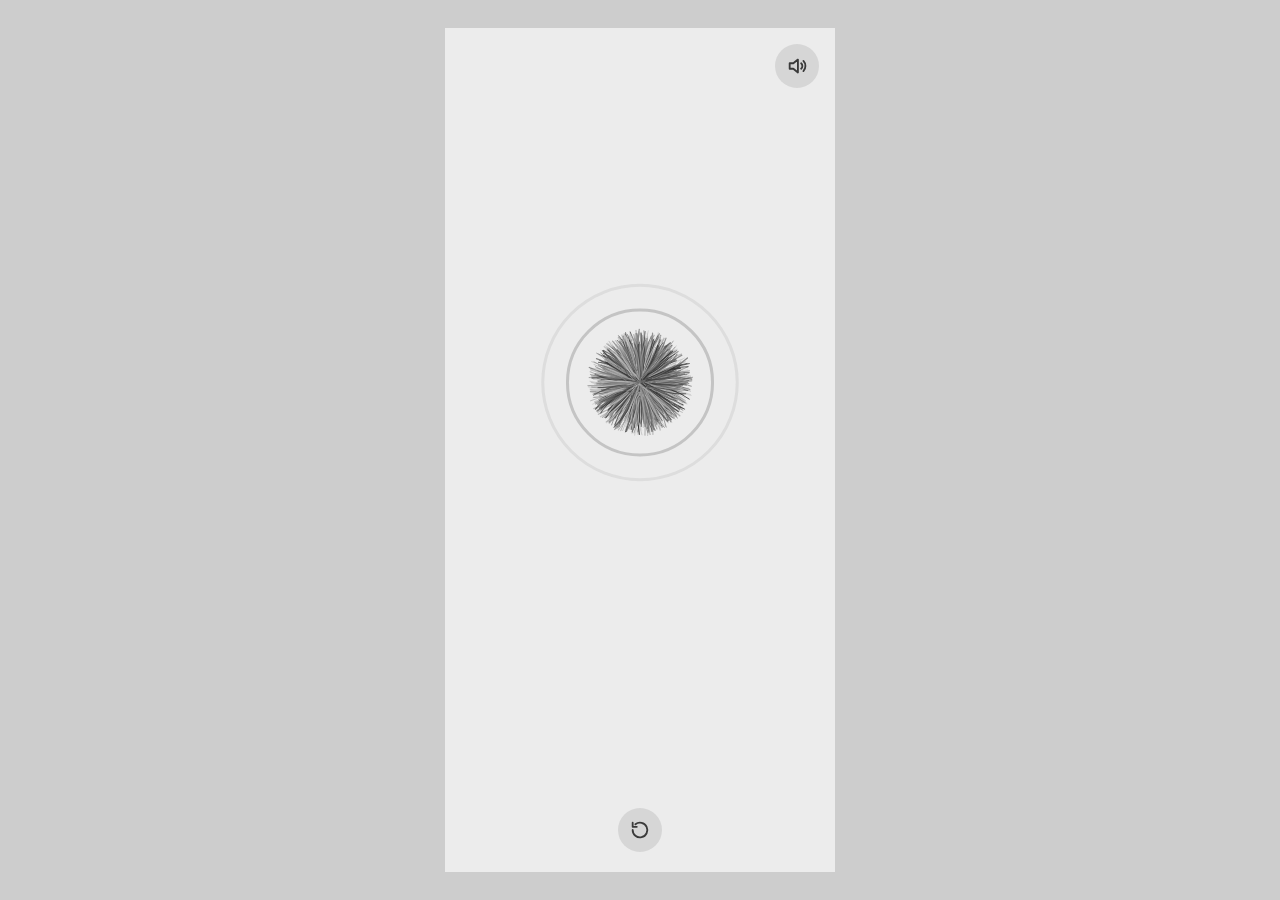
<file: artifacts/pompom-hold-study/index.html>
<!doctype html><html><head><meta charset=utf8><meta name=viewport content="width=device-width,initial-scale=1,viewport-fit=cover"><style>:root{color-scheme:light;box-sizing:border-box;padding-top:env(safe-area-inset-top,0px);padding-bottom:env(safe-area-inset-bottom,0px)}html{scroll-padding-top:env(safe-area-inset-top,0px)}body{margin:0;padding:0;font:14px -apple-system,BlinkMacSystemFont,sans-serif;background:#fff;color:#000}img{max-width:100%}[hidden]:not([hidden=until-found i]){display:none!important}</style></head><body>
<title>Pompom Hold Study</title>
<style>
:root{--page:#cdcdcd;--stage:#ececec;--ink:#3a3a3a;--chip:#d6d6d6;color-scheme:light}
html,body{height:100%;margin:0;overflow:hidden;overscroll-behavior:none}
body{background:var(--page);display:flex;justify-content:center;align-items:center;-webkit-user-select:none;user-select:none;-webkit-tap-highlight-color:transparent}
.stage{position:relative;width:min(100vw,390px);height:min(100%,844px);background:var(--stage);overflow:hidden}
canvas{position:absolute;inset:0;width:100%;height:100%;touch-action:none;display:block}
button{position:absolute;width:44px;height:44px;border:0;border-radius:50%;background:var(--chip);color:var(--ink);display:grid;place-items:center;cursor:pointer;padding:0}
button:focus-visible{outline:2px solid var(--ink);outline-offset:2px}
button svg{width:22px;height:22px;fill:none;stroke:currentColor;stroke-width:2;stroke-linecap:round;stroke-linejoin:round}
#rst{left:50%;bottom:20px;transform:translateX(-50%)}
#snd{right:16px;top:16px}
#snd .off{display:none}#snd[aria-pressed="false"] .on{display:none}#snd[aria-pressed="false"] .off{display:block}
</style>
<div class="stage" id="stage">
<canvas id="c"></canvas>
<button id="snd" type="button" aria-label="Sound" aria-pressed="true"><svg viewBox="0 0 24 24"><path d="M4 9v6h4l5 4V5L8 9z"/><path class="on" d="M16.5 9a4 4 0 0 1 0 6M19 6.5a8 8 0 0 1 0 11"/><path class="off" d="M17 9l5 6M22 9l-5 6"/></svg></button>
<button id="rst" type="button" aria-label="Reset"><svg viewBox="0 0 24 24"><path d="M4 12a8 8 0 1 0 3-6.2"/><path d="M4 4v4.5h4.5"/></svg></button>
</div>
<script>
const F=[[-2.7,5.4,-3.1,85.5,-35.3,138.1,"#c2c2c2",0.7,0.69],[7.2,-4.6,54.6,-41.5,93.8,-65.3,"#7a7a7a",0.7,0.61],[2.3,-4.4,41.7,-59.6,63.0,-103.5,"#4a4a4a",1.2,0.6],[1.8,-0.3,85.9,-32.3,148.0,-38.5,"#7a7a7a",1.1,0.69],[-25.3,-10.1,-62.2,-30.0,-105.4,-46.3,"#7a7a7a",1.0,0.67],[2.2,0.9,60.6,39.2,106.4,56.1,"#2c2c2c",1.4,0.63],[12.8,-6.7,51.1,-52.8,98.1,-73.2,"#7a7a7a",0.7,0.55],[-13.7,0.4,-79.2,-6.2,-132.4,-3.2,"#4a4a4a",0.7,0.61],[0.3,-6.1,-32.6,-73.8,-24.8,-132.1,"#4a4a4a",1.4,0.69],[8.9,-8.8,67.1,-55.2,107.4,-97.1,"#c2c2c2",1.4,0.43],[9.0,6.0,85.9,13.3,135.0,52.5,"#a6a6a6",1.2,0.9],[5.0,-10.2,45.1,-63.1,66.1,-111.1,"#4a4a4a",1.5,0.58],[-15.1,-12.7,-64.2,-33.8,-100.4,-67.3,"#7a7a7a",1.0,0.86],[-6.7,0.1,-75.7,18.9,-128.9,17.3,"#7a7a7a",1.4,0.83],[-3.0,16.3,-41.0,64.9,-46.3,119.2,"#7a7a7a",0.8,0.49],[1.1,9.3,2.0,80.5,9.2,133.9,"#a6a6a6",0.9,0.47],[-23.8,-5.3,-74.6,11.8,-125.9,-3.8,"#c2c2c2",1.6,0.73],[-1.2,-18.2,34.8,-85.3,24.7,-151.5,"#c2c2c2",1.0,0.6],[20.2,15.4,66.3,14.7,102.6,47.6,"#7a7a7a",1.0,0.45],[-3.3,-2.4,-65.1,-51.5,-110.0,-83.9,"#a6a6a6",1.2,0.44],[3.9,14.5,-16.2,83.5,5.2,141.6,"#c2c2c2",1.0,0.46],[23.1,-32.3,45.5,-65.8,76.8,-109.0,"#4a4a4a",0.7,0.77],[-1.2,-19.1,-3.8,-86.7,-7.6,-144.4,"#7a7a7a",1.6,0.66],[13.1,17.3,38.9,54.3,66.1,89.6,"#4a4a4a",1.3,0.53],[-4.5,5.0,-61.8,64.3,-101.2,108.8,"#c2c2c2",0.9,0.51],[14.9,-36.5,58.5,-70.5,78.4,-131.0,"#2c2c2c",1.3,0.51],[-14.1,-1.6,-62.6,23.6,-110.6,13.9,"#a6a6a6",1.1,0.5],[-10.9,-8.4,-57.2,-69.8,-107.8,-105.0,"#a6a6a6",1.6,0.58],[1.7,8.9,33.3,63.7,39.2,113.2,"#c2c2c2",1.6,0.71],[36.4,0.4,75.4,11.8,126.8,10.6,"#4a4a4a",1.5,0.79],[0.0,-19.1,20.4,-68.4,17.2,-117.7,"#a6a6a6",0.7,0.87],[-3.3,-18.2,-49.3,-73.3,-55.2,-136.4,"#7a7a7a",0.8,0.46],[21.1,29.4,74.7,50.6,107.6,104.9,"#c2c2c2",1.6,0.73],[-12.9,17.7,-10.1,69.2,-44.1,107.9,"#4a4a4a",1.1,0.87],[-31.9,14.1,-69.2,58.8,-128.2,80.4,"#a6a6a6",0.8,0.65],[1.1,-13.0,33.6,-75.2,34.4,-132.8,"#4a4a4a",1.5,0.58],[-22.5,6.1,-87.7,31.3,-148.2,46.2,"#c2c2c2",0.7,0.48],[-34.8,-2.3,-87.9,-15.5,-147.7,-17.9,"#7a7a7a",0.8,0.64],[-3.5,-22.0,-10.4,-75.1,-18.5,-124.9,"#c2c2c2",1.1,0.79],[1.7,-1.5,26.6,-66.6,68.3,-98.1,"#4a4a4a",1.1,0.68],[2.3,-36.4,13.8,-78.1,15.7,-131.2,"#c2c2c2",1.2,0.5],[-3.5,20.0,-16.0,88.8,-26.1,148.1,"#7a7a7a",1.3,0.84],[9.7,-3.7,82.5,6.6,136.6,-19.5,"#2c2c2c",0.7,0.46],[-2.7,1.0,-51.5,52.0,-102.3,66.6,"#a6a6a6",1.4,0.85],[16.2,23.6,70.2,49.4,100.5,101.8,"#7a7a7a",1.6,0.51],[15.2,-4.7,79.1,15.3,134.2,-7.2,"#7a7a7a",0.8,0.62],[-13.5,-1.3,-71.6,6.0,-119.8,-0.9,"#a6a6a6",0.6,0.68],[-0.7,0.3,-73.6,18.8,-120.5,38.9,"#c2c2c2",1.6,0.46],[8.0,-4.5,55.3,-73.9,115.7,-101.4,"#a6a6a6",0.6,0.79],[-0.7,5.1,-40.4,67.5,-43.0,123.9,"#a6a6a6",1.0,0.67],[-19.7,-1.8,-75.2,9.7,-126.3,2.2,"#7a7a7a",1.0,0.44],[23.5,-9.6,62.5,-64.8,124.2,-84.2,"#7a7a7a",0.7,0.83],[-13.0,3.9,-81.8,-11.2,-137.2,10.6,"#a6a6a6",1.2,0.42],[-9.4,-36.3,-44.9,-83.8,-57.8,-147.5,"#7a7a7a",0.8,0.56],[-10.3,28.6,-25.3,70.3,-42.2,117.1,"#7a7a7a",0.9,0.8],[1.5,-0.1,66.5,-1.9,110.9,-3.5,"#7a7a7a",1.1,0.52],[-24.9,8.6,-84.2,15.0,-137.9,35.9,"#c2c2c2",1.4,0.6],[-27.5,-1.2,-94.8,11.0,-159.0,5.8,"#7a7a7a",1.0,0.57],[4.9,1.7,56.9,37.5,101.6,50.6,"#a6a6a6",1.0,0.43],[-7.7,-13.1,-5.0,-81.0,-39.6,-129.4,"#c2c2c2",0.8,0.55],[-6.1,1.6,-70.0,37.5,-123.2,48.2,"#a6a6a6",1.6,0.67],[1.3,38.6,13.4,74.1,13.4,124.8,"#4a4a4a",0.9,0.44],[-4.7,25.8,-32.5,65.9,-38.5,116.2,"#4a4a4a",0.9,0.44],[-1.3,1.0,-45.1,49.1,-82.9,74.0,"#7a7a7a",0.7,0.88],[3.8,-4.9,74.5,-55.3,109.9,-108.8,"#c2c2c2",1.0,0.56],[6.0,-0.6,87.6,4.1,146.2,-3.6,"#4a4a4a",1.4,0.76],[-17.1,-1.4,-86.7,-7.6,-144.5,-12.2,"#c2c2c2",1.4,0.68],[0.2,-0.6,55.3,-66.6,74.7,-123.5,"#7a7a7a",0.7,0.42],[-25.0,-29.1,-53.1,-56.1,-86.3,-95.7,"#4a4a4a",1.2,0.71],[-8.3,-17.7,-9.1,-65.5,-31.2,-105.7,"#c2c2c2",1.5,0.45],[-29.4,-4.8,-71.4,-36.5,-127.0,-41.8,"#a6a6a6",0.8,0.78],[3.1,25.8,-17.8,77.8,-6.9,132.8,"#4a4a4a",1.1,0.74],[2.6,-24.5,-26.5,-81.1,-14.8,-141.4,"#7a7a7a",0.9,0.73],[-8.7,-23.3,-25.7,-65.1,-41.9,-108.9,"#2c2c2c",0.9,0.74],[-9.6,-25.3,-25.4,-70.3,-43.3,-116.8,"#2c2c2c",1.1,0.78],[21.9,-0.9,67.6,-33.2,121.7,-31.0,"#2c2c2c",0.6,0.63],[16.5,-35.0,16.4,-77.8,42.1,-125.6,"#7a7a7a",1.5,0.87],[3.2,1.6,86.1,20.2,138.5,50.5,"#a6a6a6",0.7,0.81],[-35.4,-1.9,-85.1,18.5,-144.7,11.5,"#2c2c2c",1.0,0.48],[25.9,-8.4,77.9,-6.8,127.7,-26.0,"#2c2c2c",0.9,0.56],[0.0,-0.1,69.7,-54.6,99.1,-109.3,"#4a4a4a",1.5,0.5],[29.5,2.2,68.8,-26.0,121.4,-17.6,"#2c2c2c",1.6,0.69],[-11.0,13.1,-17.9,72.1,-56.0,110.4,"#4a4a4a",0.7,0.73],[-3.9,-4.5,-67.3,-67.2,-108.6,-115.5,"#a6a6a6",0.8,0.59],[34.0,-9.6,89.4,-13.0,147.3,-31.4,"#c2c2c2",1.1,0.76],[27.9,9.0,67.2,42.5,120.1,56.1,"#a6a6a6",1.1,0.86],[-6.5,-2.1,-78.1,-7.6,-128.0,-26.7,"#a6a6a6",1.3,0.89],[-1.7,26.2,-9.1,74.5,-11.6,124.5,"#2c2c2c",0.7,0.72],[17.8,9.1,78.3,45.1,132.3,71.9,"#2c2c2c",1.5,0.9],[-5.3,1.7,-53.8,47.5,-103.9,59.3,"#a6a6a6",1.2,0.56],[-21.9,23.8,-18.8,69.6,-57.9,105.2,"#2c2c2c",1.0,0.77],[2.7,10.5,22.2,85.7,36.8,142.9,"#c2c2c2",1.6,0.46],[-25.2,-0.5,-88.7,23.9,-152.0,18.4,"#a6a6a6",1.5,0.59],[-10.5,-13.7,-25.2,-71.0,-60.0,-110.4,"#4a4a4a",0.7,0.61],[2.8,-32.1,7.2,-94.8,12.8,-157.9,"#4a4a4a",1.0,0.86],[15.6,-30.4,21.1,-92.8,54.3,-149.0,"#4a4a4a",0.8,0.48],[4.3,-0.8,90.7,2.2,150.8,-11.5,"#2c2c2c",0.7,0.79],[5.0,0.0,74.7,-36.4,135.1,-30.6,"#a6a6a6",1.6,0.71],[-17.2,-3.1,-86.7,19.7,-148.2,3.4,"#a6a6a6",1.1,0.69],[-6.8,5.8,-31.0,78.1,-81.7,113.8,"#a6a6a6",1.6,0.54],[-13.6,30.7,-31.4,66.2,-50.9,111.0,"#c2c2c2",0.8,0.88],[-3.5,-11.8,-18.8,-63.9,-31.3,-106.6,"#2c2c2c",0.7,0.51],[-13.2,6.8,-77.6,22.3,-125.2,49.6,"#2c2c2c",1.0,0.6],[11.7,0.5,84.5,-34.7,150.0,-26.3,"#2c2c2c",1.6,0.56],[3.9,-8.4,46.8,-55.5,65.3,-101.9,"#a6a6a6",0.7,0.71],[-27.6,-22.9,-36.4,-71.9,-83.8,-104.9,"#4a4a4a",1.5,0.47],[-6.7,5.3,-49.2,81.5,-104.9,119.1,"#4a4a4a",1.3,0.49],[-27.1,8.9,-57.5,48.8,-109.7,61.3,"#4a4a4a",1.5,0.56],[14.8,34.4,67.7,56.8,87.9,118.2,"#2c2c2c",1.4,0.89],[-4.1,1.5,-48.5,48.1,-95.8,61.6,"#2c2c2c",1.6,0.46],[8.1,-1.8,76.3,7.4,127.6,-8.1,"#2c2c2c",0.7,0.75],[7.2,20.4,39.3,69.0,55.1,120.3,"#2c2c2c",0.6,0.61],[11.6,-28.4,-5.2,-67.0,17.4,-110.7,"#4a4a4a",1.4,0.43],[0.9,2.4,39.1,74.5,56.5,128.4,"#a6a6a6",1.6,0.71],[-2.2,28.6,11.1,74.7,4.5,125.7,"#4a4a4a",1.3,0.7],[13.0,-35.6,42.5,-53.0,55.6,-98.7,"#4a4a4a",1.1,0.88],[14.8,-4.4,68.8,-25.9,116.2,-39.1,"#2c2c2c",0.7,0.65],[37.2,2.0,72.8,18.3,123.7,18.8,"#7a7a7a",1.2,0.56],[-6.1,13.1,-1.4,89.5,-33.5,145.3,"#7a7a7a",1.0,0.48],[-21.7,14.2,-69.2,41.0,-113.8,70.9,"#7a7a7a",1.6,0.84],[10.6,-0.8,60.8,-31.6,109.8,-31.4,"#2c2c2c",1.6,0.89],[2.5,4.7,7.3,79.5,37.7,127.6,"#7a7a7a",1.3,0.82],[-2.5,-4.2,-61.8,-67.1,-90.9,-121.9,"#c2c2c2",0.9,0.53],[-1.1,17.5,14.2,70.2,8.0,119.0,"#a6a6a6",1.5,0.69],[-7.3,14.1,-44.8,84.6,-74.2,141.3,"#7a7a7a",1.2,0.45],[-1.4,0.3,-65.3,-10.3,-110.2,3.9,"#7a7a7a",1.4,0.86],[11.4,2.9,69.5,-4.0,115.4,11.4,"#c2c2c2",0.8,0.44],[-7.1,-0.6,-78.9,-29.2,-136.9,-30.2,"#4a4a4a",0.7,0.7],[-6.3,-6.0,-71.1,-29.7,-107.8,-69.8,"#7a7a7a",1.6,0.42],[-4.1,-36.3,18.6,-88.5,7.2,-150.6,"#2c2c2c",1.3,0.49],[-3.1,7.5,-38.2,81.3,-60.4,137.1,"#4a4a4a",1.0,0.8],[-3.2,-5.3,-31.0,-76.0,-61.1,-122.3,"#2c2c2c",1.3,0.6],[-2.6,12.0,-2.0,94.6,-18.2,156.6,"#c2c2c2",1.5,0.61],[30.5,3.5,87.1,23.1,147.5,27.9,"#2c2c2c",1.3,0.5],[36.0,1.3,73.7,27.5,128.6,25.7,"#2c2c2c",1.2,0.58],[0.8,-5.1,-14.3,-66.0,-3.8,-112.5,"#2c2c2c",0.7,0.71],[-13.9,14.6,-36.3,60.3,-71.1,93.3,"#c2c2c2",0.8,0.43],[-22.5,20.1,-81.7,37.1,-125.3,81.8,"#a6a6a6",0.7,0.87],[19.1,-3.0,65.1,18.2,112.5,6.7,"#2c2c2c",0.7,0.76],[-13.5,-33.0,-2.7,-85.2,-29.6,-138.9,"#c2c2c2",1.0,0.82],[3.5,-6.4,28.1,-66.9,52.3,-109.0,"#c2c2c2",0.8,0.58],[22.9,31.3,73.0,53.4,106.6,106.6,"#c2c2c2",1.4,0.74],[-6.4,-11.3,-41.3,-65.8,-66.4,-111.2,"#a6a6a6",1.2,0.55],[0.1,15.6,0.1,77.0,0.4,128.4,"#7a7a7a",0.6,0.71],[-9.4,0.6,-86.9,-18.9,-147.8,-11.0,"#2c2c2c",1.4,0.81],[-2.2,1.6,-55.6,52.9,-98.4,81.8,"#2c2c2c",1.1,0.73],[5.0,1.3,93.4,6.5,154.1,25.2,"#c2c2c2",0.7,0.78],[20.6,-16.0,37.8,-81.1,93.0,-116.7,"#4a4a4a",1.6,0.77],[3.1,-7.1,37.2,-87.9,62.6,-146.3,"#7a7a7a",1.3,0.76],[6.0,32.8,35.1,76.7,42.2,134.0,"#a6a6a6",1.5,0.54],[2.3,-5.3,59.9,-54.6,78.8,-109.8,"#7a7a7a",1.2,0.71],[1.2,14.8,12.6,70.9,15.2,119.0,"#a6a6a6",1.3,0.85],[15.3,27.4,32.1,61.6,55.0,101.8,"#a6a6a6",1.6,0.63],[-27.3,-3.7,-92.3,10.5,-154.8,-1.7,"#c2c2c2",1.2,0.6],[3.1,-10.1,35.2,-89.0,52.9,-150.5,"#a6a6a6",0.9,0.44],[3.1,24.4,30.6,89.7,35.6,153.8,"#c2c2c2",0.9,0.72],[23.3,-2.3,82.4,-24.4,140.5,-27.6,"#4a4a4a",1.3,0.51],[-6.4,24.2,-9.5,78.0,-24.7,128.5,"#4a4a4a",0.7,0.51],[-0.5,-0.7,-45.2,-48.2,-69.4,-85.5,"#4a4a4a",1.1,0.67],[-10.3,6.2,-54.5,44.0,-95.5,67.0,"#2c2c2c",0.8,0.41],[9.0,-26.8,-8.9,-79.0,13.9,-131.8,"#7a7a7a",1.5,0.79],[-8.6,6.1,-59.1,30.1,-94.6,57.2,"#c2c2c2",1.5,0.7],[-21.2,-11.4,-72.1,-38.1,-119.9,-63.9,"#7a7a7a",1.5,0.42],[-15.9,-3.2,-71.0,17.6,-121.9,2.8,"#4a4a4a",0.6,0.68],[5.3,-2.1,69.5,-18.7,114.0,-37.4,"#c2c2c2",1.2,0.61],[-15.4,-13.3,-45.5,-50.4,-80.9,-79.1,"#2c2c2c",1.3,0.4],[16.7,-24.7,59.3,-53.7,87.3,-100.7,"#2c2c2c",0.8,0.9],[-1.8,25.7,-31.1,62.4,-30.7,112.0,"#a6a6a6",1.3,0.53],[-16.5,-5.8,-83.9,-31.7,-140.4,-51.2,"#a6a6a6",0.9,0.86],[2.7,-2.1,44.2,-68.1,91.4,-99.9,"#7a7a7a",1.4,0.5],[19.8,30.8,45.2,55.7,70.1,96.9,"#c2c2c2",0.8,0.85],[-18.9,-20.3,-23.0,-82.8,-69.9,-125.0,"#2c2c2c",1.1,0.67],[1.1,0.0,92.3,-21.2,157.1,-14.7,"#a6a6a6",1.4,0.6],[-19.4,-11.5,-71.0,-4.9,-113.2,-35.3,"#4a4a4a",0.7,0.86],[-3.2,4.7,-9.2,66.2,-40.0,104.0,"#4a4a4a",1.3,0.77],[21.6,9.5,57.3,51.3,107.8,69.4,"#c2c2c2",1.5,0.43],[24.7,-27.0,32.1,-88.7,81.3,-134.5,"#7a7a7a",0.8,0.42],[34.6,-11.4,65.9,-59.2,127.8,-74.0,"#a6a6a6",1.1,0.47],[6.7,-25.0,7.5,-74.5,22.6,-122.7,"#a6a6a6",0.6,0.53],[-5.8,28.0,-2.0,77.0,-14.8,127.6,"#c2c2c2",1.1,0.83],[-0.9,-0.8,-61.0,-49.3,-99.0,-85.3,"#4a4a4a",0.9,0.75],[-8.4,-2.0,-90.5,15.6,-153.0,-5.1,"#a6a6a6",0.8,0.4],[9.0,29.1,68.2,66.6,82.9,135.5,"#2c2c2c",0.7,0.75],[17.6,-34.4,67.2,-50.0,90.2,-106.6,"#c2c2c2",0.9,0.87],[-1.8,8.4,-18.2,85.1,-30.4,141.8,"#4a4a4a",1.5,0.78],[-39.6,2.4,-74.4,36.5,-133.5,35.3,"#a6a6a6",1.0,0.6],[-28.1,21.9,-66.0,18.5,-102.0,51.6,"#4a4a4a",1.0,0.55],[-19.6,9.5,-71.1,-2.2,-115.9,24.8,"#7a7a7a",1.5,0.46],[-22.9,-15.4,-83.5,-10.5,-131.4,-49.2,"#c2c2c2",0.9,0.48],[14.6,-22.1,22.2,-85.4,60.0,-134.3,"#2c2c2c",1.3,0.53],[1.6,13.3,-6.6,85.0,3.0,142.1,"#c2c2c2",0.8,0.55],[-9.8,-32.3,-42.1,-56.7,-52.9,-105.2,"#7a7a7a",1.3,0.7],[-5.5,7.7,-35.0,88.0,-75.5,138.5,"#4a4a4a",0.8,0.73],[2.0,5.7,36.3,60.4,50.2,106.1,"#a6a6a6",1.0,0.5],[-2.8,-3.3,-52.6,-49.5,-82.9,-87.2,"#4a4a4a",0.6,0.83],[-8.2,3.5,-78.6,54.1,-139.5,76.3,"#4a4a4a",0.7,0.7],[-24.5,16.7,-73.2,57.8,-125.2,92.0,"#c2c2c2",1.2,0.72],[15.2,-22.0,71.1,-47.6,101.5,-100.2,"#c2c2c2",1.5,0.74],[-11.4,-14.1,-39.6,-64.1,-72.7,-102.5,"#4a4a4a",1.5,0.52],[-23.1,16.7,-68.0,19.4,-106.0,51.5,"#2c2c2c",1.1,0.71],[-22.7,14.6,-59.4,72.8,-116.8,104.1,"#a6a6a6",1.4,0.59],[-38.9,2.5,-67.1,1.4,-111.8,4.7,"#7a7a7a",1.3,0.88],[4.3,13.2,32.1,85.6,50.4,143.8,"#7a7a7a",1.3,0.66],[-21.3,-25.5,-57.7,-57.7,-91.8,-100.4,"#2c2c2c",0.8,0.74],[-23.8,19.1,-68.4,13.2,-105.4,48.7,"#a6a6a6",1.2,0.53],[-1.8,1.7,-64.6,21.9,-97.9,58.0,"#a6a6a6",1.2,0.45],[-5.3,15.1,-68.4,65.4,-85.3,132.6,"#2c2c2c",1.1,0.48],[2.5,-1.2,65.8,-61.3,124.0,-84.3,"#c2c2c2",1.3,0.81],[16.2,21.2,31.7,85.2,73.2,132.7,"#2c2c2c",1.1,0.55],[-4.8,-1.5,-89.9,-14.3,-147.7,-34.7,"#7a7a7a",0.9,0.59],[-0.4,17.0,32.7,63.7,26.8,116.3,"#a6a6a6",1.0,0.73],[-8.3,17.5,-2.3,84.7,-32.8,137.3,"#a6a6a6",0.8,0.55],[-2.6,2.3,-51.7,64.8,-95.4,100.1,"#7a7a7a",1.1,0.57],[-22.8,-13.0,-72.0,-6.5,-115.0,-36.1,"#a6a6a6",0.9,0.45],[5.8,7.3,65.7,60.4,101.5,108.8,"#7a7a7a",0.8,0.6],[-23.8,-5.2,-66.6,-55.4,-129.7,-63.5,"#4a4a4a",1.3,0.85],[8.0,-32.6,30.1,-65.3,39.5,-113.2,"#c2c2c2",0.7,0.82],[-2.2,-4.1,-37.9,-58.3,-59.1,-99.7,"#7a7a7a",1.1,0.68],[-36.0,3.6,-81.7,30.0,-141.4,32.3,"#7a7a7a",1.1,0.83],[33.6,1.4,79.6,8.3,133.0,9.7,"#a6a6a6",1.4,0.59],[-33.5,18.8,-63.6,24.9,-102.9,48.6,"#4a4a4a",0.6,0.42],[-3.4,-39.8,-42.5,-79.6,-42.7,-144.3,"#2c2c2c",1.1,0.85],[28.1,6.1,84.6,4.4,140.0,18.6,"#a6a6a6",0.9,0.79],[-34.4,-12.2,-73.3,-13.5,-120.0,-32.1,"#a6a6a6",1.2,0.81],[-8.8,31.9,-21.1,75.2,-34.9,125.4,"#a6a6a6",1.5,0.57],[5.7,18.9,39.2,57.4,50.0,104.6,"#a6a6a6",0.7,0.89],[34.0,20.8,64.1,44.3,108.9,70.9,"#2c2c2c",1.1,0.42],[-0.1,0.2,-48.2,53.0,-60.1,103.3,"#c2c2c2",1.4,0.43],[-21.7,-0.1,-72.7,26.3,-126.9,21.9,"#c2c2c2",1.5,0.44],[24.6,6.2,84.5,-6.6,140.8,12.0,"#7a7a7a",1.5,0.61],[30.0,22.0,35.7,56.0,75.7,80.8,"#7a7a7a",1.4,0.68],[-0.6,12.1,10.3,78.0,5.3,131.0,"#2c2c2c",1.2,0.69],[17.1,-10.3,79.8,-17.6,126.4,-50.4,"#2c2c2c",1.2,0.86],[-0.5,0.2,-75.3,18.8,-123.9,37.0,"#7a7a7a",1.1,0.61],[20.7,15.4,69.3,20.9,107.7,54.3,"#4a4a4a",1.0,0.4],[-19.2,-34.5,-65.1,-64.7,-92.2,-122.0,"#4a4a4a",0.7,0.41],[-1.9,-9.5,-42.6,-77.0,-50.1,-137.8,"#4a4a4a",1.0,0.77],[-2.0,-5.4,-46.7,-75.5,-64.4,-133.2,"#c2c2c2",1.3,0.63],[9.3,-4.2,92.9,-19.6,150.4,-49.2,"#4a4a4a",0.7,0.84],[-9.6,-22.8,-42.9,-64.7,-61.1,-114.1,"#c2c2c2",0.8,0.83],[-2.4,0.2,-77.0,0.8,-128.2,6.2,"#2c2c2c",1.1,0.48],[4.6,-1.0,80.8,-49.2,146.5,-58.4,"#2c2c2c",1.1,0.79],[-10.4,3.2,-79.3,39.6,-137.2,54.8,"#a6a6a6",0.7,0.89],[-9.6,-31.7,-14.2,-74.6,-30.2,-123.0,"#4a4a4a",1.4,0.7],[-6.2,16.0,-22.5,89.9,-46.6,147.2,"#2c2c2c",1.2,0.85],[4.0,-10.6,8.2,-65.5,26.5,-106.9,"#2c2c2c",0.8,0.86],[2.6,-31.2,-20.3,-71.8,-11.9,-123.9,"#c2c2c2",0.7,0.89],[6.4,-21.0,26.1,-85.4,43.6,-142.3,"#c2c2c2",0.7,0.68],[2.4,-7.7,59.0,-66.0,72.5,-128.5,"#7a7a7a",0.9,0.43],[-22.4,17.3,-78.9,50.6,-127.8,90.0,"#4a4a4a",1.4,0.63],[27.5,16.9,85.6,25.0,135.8,60.3,"#c2c2c2",1.1,0.53],[6.4,-11.1,18.1,-79.1,49.5,-125.9,"#7a7a7a",0.8,0.49],[-4.4,-13.8,-32.7,-76.2,-48.2,-129.5,"#c2c2c2",1.5,0.52],[17.4,-9.2,75.2,-53.0,130.7,-80.2,"#2c2c2c",1.4,0.48],[-11.3,-7.9,-80.9,-10.7,-126.7,-49.3,"#4a4a4a",0.8,0.84],[-21.5,-9.4,-48.5,-53.8,-97.9,-70.5,"#a6a6a6",1.0,0.87],[3.5,-32.6,-13.0,-94.0,-2.3,-158.2,"#4a4a4a",0.9,0.9],[-0.8,0.8,-41.9,52.3,-75.4,82.5,"#2c2c2c",1.1,0.82],[27.2,-21.2,82.8,-20.2,127.9,-61.7,"#4a4a4a",0.9,0.68],[-24.3,-29.6,-61.4,-60.3,-96.8,-105.9,"#2c2c2c",1.4,0.59],[2.7,28.7,-24.3,66.9,-15.1,117.6,"#a6a6a6",0.7,0.68],[36.2,6.4,72.4,13.8,120.9,22.2,"#2c2c2c",0.7,0.47],[1.2,-37.6,-14.6,-85.1,-10.0,-143.5,"#c2c2c2",1.0,0.73],[-14.6,2.7,-74.0,23.6,-125.6,31.6,"#2c2c2c",0.8,0.52],[16.9,21.2,29.1,59.7,59.0,93.6,"#7a7a7a",1.4,0.48],[1.5,-2.7,32.4,-78.1,62.2,-126.5,"#7a7a7a",1.4,0.88],[13.8,-6.9,41.9,-51.8,86.5,-69.7,"#a6a6a6",0.9,0.52],[10.9,9.7,43.4,62.3,84.1,94.6,"#7a7a7a",1.3,0.68],[21.4,27.5,50.4,54.2,80.0,93.9,"#7a7a7a",0.6,0.69],[-9.3,30.8,7.2,73.5,-11.9,122.5,"#2c2c2c",1.5,0.46],[2.3,-0.3,92.8,3.2,154.6,-7.8,"#7a7a7a",1.2,0.82],[22.1,20.6,73.9,59.9,119.7,103.9,"#a6a6a6",1.6,0.86],[9.5,6.7,91.5,15.8,143.1,59.1,"#a6a6a6",0.7,0.72],[-19.0,7.2,-74.2,33.2,-125.2,51.8,"#c2c2c2",0.9,0.58],[15.8,4.1,74.2,-4.8,123.3,11.8,"#7a7a7a",1.1,0.52],[10.8,21.5,7.1,90.6,40.8,145.9,"#2c2c2c",1.4,0.49],[17.5,20.3,72.2,44.6,107.5,91.9,"#a6a6a6",0.8,0.43],[-1.8,-16.2,-46.1,-74.6,-47.5,-138.2,"#a6a6a6",0.9,0.82],[13.0,-14.8,60.1,-28.4,88.4,-66.7,"#2c2c2c",0.7,0.73],[0.2,22.5,43.6,85.0,38.2,154.6,"#a6a6a6",1.2,0.83],[-23.1,29.3,-22.4,92.4,-69.3,142.5,"#a6a6a6",1.3,0.81],[8.5,-9.6,49.8,-71.7,90.0,-114.4,"#4a4a4a",0.9,0.45],[-2.1,-17.7,12.3,-65.6,3.6,-111.2,"#7a7a7a",0.6,0.88],[1.2,7.2,27.8,63.2,32.9,110.3,"#4a4a4a",0.6,0.86],[-0.7,-10.4,6.0,-90.9,-0.3,-151.9,"#2c2c2c",1.1,0.75],[27.8,20.9,85.9,16.7,133.2,59.3,"#4a4a4a",1.1,0.69],[0.3,-4.4,30.7,-62.5,30.4,-112.0,"#c2c2c2",1.2,0.83],[13.8,18.3,73.5,49.1,107.1,101.2,"#4a4a4a",1.5,0.59],[-29.5,16.1,-67.3,46.4,-116.1,71.4,"#4a4a4a",1.4,0.57],[0.8,13.4,-32.3,72.2,-23.6,129.6,"#a6a6a6",1.4,0.82],[19.5,6.8,68.0,66.0,134.3,83.0,"#7a7a7a",1.5,0.73],[4.3,0.3,71.2,-7.4,119.4,-1.8,"#7a7a7a",1.1,0.41],[24.8,29.8,22.8,86.3,68.3,132.3,"#4a4a4a",1.4,0.84],[1.0,-0.9,49.0,-69.8,94.6,-106.0,"#c2c2c2",0.9,0.67],[22.1,-11.4,66.0,-32.3,109.5,-54.9,"#2c2c2c",0.8,0.42],[10.5,9.1,68.4,19.0,104.4,55.7,"#c2c2c2",1.5,0.44],[-31.4,-20.0,-66.3,-43.3,-110.9,-71.5,"#a6a6a6",1.5,0.69],[-4.4,29.1,5.4,88.0,-6.6,146.9,"#2c2c2c",1.2,0.69],[-4.7,-6.5,-53.9,-68.7,-87.6,-116.2,"#c2c2c2",0.9,0.64],[0.5,-1.1,9.2,-75.5,34.6,-121.9,"#c2c2c2",1.0,0.69],[14.1,1.1,90.3,-17.1,152.9,-8.6,"#c2c2c2",0.9,0.53],[6.2,-6.0,21.8,-64.1,60.7,-95.2,"#c2c2c2",0.7,0.84],[-2.3,0.9,-70.3,32.9,-118.8,51.2,"#4a4a4a",1.1,0.89],[-16.4,-33.6,-22.2,-75.3,-47.4,-122.0,"#7a7a7a",1.3,0.71],[19.3,-26.6,62.2,-52.8,92.4,-99.6,"#2c2c2c",0.9,0.72],[-19.0,-20.8,-71.1,-32.9,-105.4,-77.2,"#2c2c2c",1.4,0.69],[-38.5,0.5,-82.8,7.9,-138.4,7.5,"#a6a6a6",1.5,0.7],[-13.2,12.4,-68.6,40.6,-106.2,79.9,"#a6a6a6",1.0,0.66],[-21.4,-14.6,-43.9,-49.5,-82.8,-73.0,"#2c2c2c",1.0,0.55],[-31.3,-7.4,-78.6,-8.6,-129.9,-22.3,"#7a7a7a",0.7,0.86],[-15.1,30.2,-72.7,55.0,-97.1,116.8,"#7a7a7a",1.6,0.85],[1.0,-0.3,73.2,8.7,122.4,-9.7,"#a6a6a6",1.5,0.79],[-38.8,-9.6,-78.8,-20.9,-131.6,-33.7,"#2c2c2c",1.0,0.58],[-11.6,-7.9,-67.7,-65.9,-122.1,-99.4,"#c2c2c2",0.8,0.6],[-25.9,-0.1,-88.5,31.3,-154.2,26.0,"#7a7a7a",1.6,0.64],[-23.2,9.2,-82.6,48.7,-143.6,70.1,"#c2c2c2",1.3,0.45],[-9.5,11.1,-33.8,59.3,-65.5,93.0,"#7a7a7a",0.7,0.85],[-12.1,-30.5,1.0,-95.7,-29.1,-156.8,"#2c2c2c",1.2,0.66],[3.4,-7.6,29.9,-87.8,56.2,-144.1,"#4a4a4a",1.2,0.7],[-24.0,31.7,-16.1,83.6,-57.8,129.5,"#2c2c2c",0.6,0.4],[-5.4,-21.4,-32.0,-87.8,-45.8,-149.0,"#4a4a4a",1.2,0.73],[6.6,18.8,44.5,69.6,60.2,123.8,"#c2c2c2",1.1,0.47],[7.6,22.8,21.1,67.1,36.2,111.5,"#c2c2c2",0.7,0.45],[10.0,18.3,34.2,84.0,64.8,136.6,"#4a4a4a",1.3,0.74],[-5.1,-2.7,-70.5,-19.6,-113.1,-45.6,"#4a4a4a",0.9,0.45],[19.2,-13.2,60.7,-46.5,103.0,-75.0,"#2c2c2c",0.6,0.51],[-24.3,18.6,-30.6,60.0,-71.8,86.2,"#7a7a7a",0.8,0.42],[31.0,-14.4,75.4,-2.7,122.3,-29.3,"#2c2c2c",0.9,0.7],[19.2,-4.9,82.5,-46.0,146.3,-58.4,"#2c2c2c",1.3,0.69],[-13.6,8.2,-45.6,74.5,-103.3,102.6,"#7a7a7a",0.7,0.48],[-0.2,0.2,-60.0,70.3,-106.0,111.9,"#a6a6a6",0.7,0.67],[-12.1,10.6,-31.1,60.4,-69.8,89.2,"#a6a6a6",1.2,0.59],[-13.5,2.8,-71.9,32.8,-125.2,41.2,"#4a4a4a",0.9,0.48],[-1.0,-3.6,4.3,-74.0,-13.5,-122.7,"#7a7a7a",1.2,0.63],[2.7,-9.2,-0.1,-77.0,18.0,-127.1,"#2c2c2c",1.0,0.88],[9.9,36.7,41.5,69.8,52.7,124.6,"#2c2c2c",1.3,0.87],[23.8,-0.3,70.4,36.4,128.5,30.3,"#c2c2c2",0.8,0.7],[8.1,33.9,15.4,68.0,26.3,113.1,"#c2c2c2",1.5,0.77],[0.1,-1.1,-22.7,-84.6,-12.3,-145.4,"#4a4a4a",1.0,0.44],[15.1,30.5,22.0,72.4,46.4,117.2,"#4a4a4a",0.7,0.86],[10.3,-28.5,38.5,-60.6,52.7,-107.4,"#4a4a4a",0.8,0.46],[-2.3,-11.0,15.5,-76.6,-0.6,-130.2,"#7a7a7a",1.5,0.49],[-21.4,23.8,-78.4,37.0,-116.0,86.3,"#4a4a4a",1.3,0.75],[0.3,33.9,-9.1,76.0,-7.0,127.4,"#7a7a7a",0.9,0.54],[-6.8,-5.5,-71.8,-48.0,-115.7,-85.5,"#c2c2c2",0.8,0.5],[-5.0,14.4,-9.7,66.5,-26.5,108.8,"#7a7a7a",1.2,0.51],[-20.8,0.3,-92.6,-14.7,-155.9,-11.2,"#c2c2c2",0.9,0.4],[15.7,-26.8,5.4,-74.4,36.9,-118.7,"#c2c2c2",1.2,0.42],[0.2,4.4,28.6,85.1,26.7,147.2,"#a6a6a6",1.3,0.44],[-5.4,-14.8,-1.7,-88.4,-26.9,-144.9,"#a6a6a6",1.1,0.57],[16.8,-5.5,72.5,-23.5,120.8,-39.4,"#2c2c2c",1.1,0.74],[7.4,25.9,-0.1,91.4,20.9,150.9,"#2c2c2c",1.4,0.42],[-9.4,-30.8,-18.3,-71.5,-33.3,-118.5,"#7a7a7a",1.1,0.52],[13.3,5.2,78.1,5.8,127.3,29.0,"#a6a6a6",0.7,0.74],[-19.2,1.6,-72.9,47.7,-137.3,47.4,"#2c2c2c",0.7,0.72],[-1.7,-5.1,-20.6,-84.8,-40.5,-139.6,"#7a7a7a",0.9,0.81],[-29.0,-9.1,-63.4,-32.2,-109.7,-44.7,"#c2c2c2",1.6,0.82],[-6.9,4.6,-41.0,76.4,-97.1,107.0,"#2c2c2c",0.8,0.43],[-1.5,7.7,-12.3,86.2,-24.3,143.0,"#4a4a4a",0.8,0.62],[-10.5,-4.9,-82.7,1.6,-134.9,-28.4,"#2c2c2c",1.6,0.78],[24.8,14.4,79.2,53.2,134.8,84.4,"#4a4a4a",1.2,0.88],[-31.3,2.3,-73.9,16.1,-124.8,18.0,"#4a4a4a",1.2,0.71],[24.0,-10.3,58.1,-45.1,105.5,-62.4,"#7a7a7a",1.3,0.41],[-4.6,3.6,-75.6,15.0,-116.9,53.2,"#c2c2c2",1.4,0.86],[15.4,27.4,24.3,87.6,57.8,140.1,"#a6a6a6",1.0,0.72],[-5.7,7.2,-62.1,32.6,-89.8,74.7,"#a6a6a6",0.8,0.42],[-22.9,-10.2,-73.4,-53.1,-130.8,-75.4,"#4a4a4a",1.5,0.65],[-6.3,0.0,-74.8,-5.9,-124.9,-4.7,"#4a4a4a",0.7,0.51],[16.4,19.5,17.2,76.1,58.0,116.4,"#2c2c2c",1.1,0.51],[-0.9,0.9,-75.3,38.0,-113.2,83.3,"#c2c2c2",1.0,0.54],[-10.9,-17.5,-51.7,-59.3,-77.8,-105.4,"#2c2c2c",0.6,0.88],[13.0,25.9,63.3,44.4,84.2,97.7,"#c2c2c2",1.3,0.68],[-21.3,4.2,-78.6,21.5,-132.2,31.2,"#c2c2c2",1.5,0.83],[38.0,-6.2,83.6,12.7,141.0,-0.8,"#4a4a4a",1.3,0.57],[-12.3,-19.0,-51.1,-59.8,-78.4,-105.0,"#7a7a7a",0.9,0.57],[0.8,-0.7,61.3,-37.0,96.3,-70.6,"#2c2c2c",1.3,0.47],[-19.5,-10.6,-88.4,-32.9,-143.1,-65.1,"#7a7a7a",1.2,0.6],[5.4,4.7,66.8,64.3,113.9,104.4,"#4a4a4a",0.8,0.82],[-4.4,-6.1,-35.2,-78.6,-72.0,-124.1,"#7a7a7a",1.2,0.51],[-4.1,-2.0,-69.6,-42.2,-119.0,-65.2,"#4a4a4a",1.5,0.74],[1.7,-5.1,25.8,-76.9,42.5,-128.3,"#4a4a4a",1.2,0.88],[-18.3,-1.7,-85.7,-12.0,-143.3,-16.9,"#7a7a7a",1.2,0.79],[20.3,23.5,56.0,38.0,84.3,75.1,"#a6a6a6",0.6,0.75],[17.7,-5.1,55.7,-41.8,103.9,-51.6,"#4a4a4a",1.2,0.84],[-33.9,-14.1,-91.9,-5.9,-149.5,-34.9,"#a6a6a6",1.4,0.77],[10.2,0.7,72.9,6.3,121.6,9.7,"#c2c2c2",1.5,0.76],[23.3,6.5,65.4,21.8,109.9,33.7,"#c2c2c2",0.7,0.86],[-4.6,-9.1,-35.9,-62.2,-57.0,-105.2,"#c2c2c2",1.0,0.8],[-2.9,0.2,-67.2,30.4,-119.1,30.4,"#a6a6a6",1.5,0.73],[12.1,-20.2,63.4,-37.3,87.1,-86.2,"#a6a6a6",1.5,0.41],[-3.3,5.0,-66.1,46.9,-93.7,97.3,"#4a4a4a",0.7,0.71],[-14.7,-18.9,-17.6,-89.6,-63.1,-138.4,"#2c2c2c",1.0,0.84],[-2.3,-1.9,-69.5,-30.4,-107.5,-66.6,"#7a7a7a",1.2,0.42],[7.0,12.6,33.2,72.8,59.9,119.2,"#2c2c2c",1.5,0.56],[-9.9,16.6,-20.5,69.8,-48.5,111.2,"#c2c2c2",0.6,0.47],[-5.2,-9.6,-35.3,-65.2,-58.9,-108.7,"#a6a6a6",1.0,0.69],[-4.8,-2.8,-50.9,-70.5,-107.2,-97.5,"#4a4a4a",1.5,0.79],[-17.0,-18.8,-62.7,-44.5,-95.7,-85.2,"#7a7a7a",1.5,0.87],[-5.1,-11.0,-17.0,-87.3,-45.4,-141.0,"#c2c2c2",1.5,0.52],[20.0,-20.5,63.0,-42.6,97.2,-81.3,"#a6a6a6",1.5,0.79],[-35.8,-0.8,-78.3,-44.9,-144.9,-40.4,"#7a7a7a",0.7,0.4],[12.5,-13.1,58.5,-53.6,94.4,-92.7,"#a6a6a6",1.5,0.69],[17.8,22.6,41.3,60.9,72.4,99.0,"#a6a6a6",0.7,0.5],[20.8,-10.7,61.2,-43.6,107.0,-65.0,"#2c2c2c",1.0,0.79],[-31.3,15.1,-60.8,30.6,-101.7,50.2,"#7a7a7a",0.9,0.53],[6.5,1.0,69.6,25.3,119.7,30.2,"#7a7a7a",0.6,0.62],[8.8,-7.0,38.7,-71.2,86.7,-103.6,"#7a7a7a",1.3,0.88],[-2.6,-1.9,-48.0,-76.5,-102.4,-110.3,"#a6a6a6",1.3,0.4],[-3.3,25.5,3.2,66.4,-4.5,110.7,"#4a4a4a",0.8,0.56],[-0.1,-26.0,13.6,-77.0,11.1,-129.8,"#a6a6a6",0.8,0.83],[1.0,-3.3,45.3,-71.2,58.5,-127.9,"#c2c2c2",1.0,0.87],[0.7,-0.7,60.5,-45.2,94.7,-82.9,"#a6a6a6",0.7,0.71],[-2.1,-13.0,-33.4,-60.2,-37.6,-108.3,"#7a7a7a",1.1,0.82],[-9.1,11.3,-57.7,49.9,-88.3,91.5,"#c2c2c2",0.8,0.89],[-8.2,-4.2,-59.8,-59.7,-114.1,-82.8,"#2c2c2c",1.4,0.79],[-11.2,28.8,-30.5,90.3,-54.3,149.3,"#a6a6a6",1.0,0.66],[-1.5,10.0,20.5,80.2,6.9,137.7,"#a6a6a6",0.8,0.71],[-31.8,22.9,-82.7,45.0,-132.8,83.4,"#4a4a4a",0.7,0.65],[-6.8,-2.5,-92.1,-19.9,-150.9,-43.4,"#7a7a7a",1.5,0.84],[19.2,-24.5,40.3,-71.2,75.8,-113.4,"#7a7a7a",1.0,0.83],[8.4,35.5,31.3,87.6,43.9,148.7,"#7a7a7a",0.9,0.85],[22.9,18.4,46.2,49.8,82.9,77.2,"#2c2c2c",1.3,0.58],[2.1,14.9,24.1,90.0,30.8,152.3,"#7a7a7a",0.6,0.41],[-2.4,-9.4,-31.9,-69.7,-42.9,-120.3,"#2c2c2c",1.2,0.55],[8.7,-0.3,77.2,-30.7,135.5,-28.5,"#a6a6a6",1.6,0.47],[-1.1,3.4,-41.9,51.1,-52.9,96.7,"#7a7a7a",0.8,0.74],[-14.8,-10.4,-45.3,-70.0,-96.4,-100.1,"#7a7a7a",1.5,0.77],[29.7,8.9,77.2,17.7,127.6,33.6,"#7a7a7a",1.6,0.55],[4.4,0.7,89.9,-31.5,158.0,-14.6,"#a6a6a6",0.8,0.77],[5.5,3.9,84.7,17.4,132.3,57.2,"#a6a6a6",1.2,0.73],[-10.7,8.1,-78.5,49.6,-127.1,88.2,"#7a7a7a",1.4,0.74],[19.6,4.8,71.9,12.2,119.1,24.5,"#4a4a4a",1.3,0.42],[2.0,-1.6,67.8,-14.4,104.6,-48.9,"#7a7a7a",1.1,0.4],[3.5,21.3,10.0,84.4,19.9,140.3,"#4a4a4a",1.1,0.82],[3.0,-0.8,94.8,8.0,157.9,-14.6,"#7a7a7a",1.3,0.54],[4.7,9.5,53.9,41.6,71.8,87.8,"#c2c2c2",0.6,0.79],[10.2,-3.2,54.9,-52.2,108.9,-64.0,"#2c2c2c",1.1,0.67],[-14.4,-36.6,-14.5,-91.1,-40.4,-148.3,"#2c2c2c",1.0,0.67],[-4.5,4.1,-83.3,30.8,-126.6,76.7,"#7a7a7a",1.5,0.72],[1.4,20.0,-11.9,94.9,-4.5,159.4,"#2c2c2c",1.6,0.81],[-1.8,-3.0,-71.7,-45.0,-98.9,-100.6,"#4a4a4a",1.0,0.68],[-7.0,-16.2,-37.7,-77.3,-60.0,-130.3,"#c2c2c2",0.6,0.77],[12.4,-16.2,76.3,-34.6,109.1,-87.1,"#7a7a7a",1.4,0.8],[9.7,-10.4,63.9,-22.9,94.5,-62.3,"#a6a6a6",1.2,0.74],[-11.0,22.6,-14.5,81.0,-42.5,130.4,"#c2c2c2",1.4,0.53],[18.6,-28.8,46.9,-60.3,73.7,-103.9,"#c2c2c2",0.8,0.47],[19.0,-9.3,74.3,-34.0,123.1,-58.4,"#a6a6a6",0.8,0.49],[8.0,-16.6,59.9,-60.6,82.0,-116.0,"#4a4a4a",0.9,0.58],[11.2,-12.9,62.1,-47.7,95.0,-89.5,"#2c2c2c",0.7,0.58],[6.8,-19.7,-6.2,-79.3,17.0,-131.5,"#2c2c2c",0.9,0.62],[19.4,16.4,81.7,32.4,125.7,75.3,"#c2c2c2",0.7,0.74],[-14.0,15.5,-41.6,60.1,-75.7,95.5,"#a6a6a6",1.4,0.53],[0.0,0.0,-66.6,-31.7,-113.4,-47.7,"#a6a6a6",1.3,0.54],[-4.3,8.6,-5.1,90.9,-39.1,146.6,"#2c2c2c",1.5,0.5],[-28.1,14.7,-69.2,48.5,-120.3,73.3,"#4a4a4a",1.3,0.59],[29.1,7.8,93.3,18.3,154.4,35.8,"#c2c2c2",1.4,0.58],[-17.4,15.3,-48.4,80.3,-100.2,119.9,"#c2c2c2",1.0,0.73],[-1.4,2.5,-32.8,82.4,-62.8,133.8,"#c2c2c2",1.0,0.87],[-19.7,-24.8,-39.6,-56.8,-69.0,-92.5,"#2c2c2c",1.3,0.62],[7.0,-0.2,67.3,-9.1,112.9,-9.4,"#7a7a7a",1.1,0.81],[-14.2,-26.0,-63.9,-44.8,-86.7,-96.9,"#a6a6a6",1.2,0.78],[0.6,-4.7,-21.3,-69.4,-10.5,-120.6,"#4a4a4a",0.7,0.44],[0.5,-22.6,13.6,-66.3,12.5,-112.1,"#a6a6a6",1.1,0.43],[-6.1,-15.6,10.6,-82.8,-16.9,-138.2,"#4a4a4a",1.5,0.47],[-10.5,17.9,-56.3,34.7,-77.1,78.9,"#a6a6a6",1.1,0.44],[-19.8,17.7,-50.3,55.6,-88.5,88.1,"#2c2c2c",1.3,0.55],[0.1,15.2,-2.4,79.0,-1.4,131.8,"#a6a6a6",0.8,0.43],[-14.6,-3.4,-78.0,-17.5,-129.8,-29.9,"#c2c2c2",0.7,0.87],[-10.0,15.3,-58.8,64.4,-88.9,115.0,"#a6a6a6",0.6,0.43],[31.4,-9.9,55.9,-37.1,100.9,-48.2,"#2c2c2c",0.9,0.76],[7.7,-22.4,55.1,-57.5,69.0,-113.4,"#2c2c2c",0.8,0.5],[14.6,31.1,50.1,48.5,67.6,94.6,"#4a4a4a",1.4,0.65],[28.7,2.6,85.4,-21.5,146.4,-11.6,"#7a7a7a",1.3,0.74],[-2.3,8.1,6.6,90.9,-15.9,151.1,"#7a7a7a",1.1,0.63],[1.1,3.5,37.0,56.5,48.1,101.7,"#a6a6a6",1.3,0.62],[-30.9,15.8,-62.5,69.8,-123.7,95.4,"#7a7a7a",1.4,0.55],[2.5,23.1,3.7,75.5,9.9,125.5,"#7a7a7a",0.9,0.53],[-8.2,-2.6,-84.1,-42.9,-145.5,-59.6,"#7a7a7a",1.0,0.42],[-18.7,17.5,-55.2,47.3,-90.2,80.9,"#4a4a4a",0.8,0.47],[5.4,12.2,60.0,50.0,78.3,103.9,"#a6a6a6",0.7,0.86],[37.6,-0.9,79.6,-18.9,135.2,-17.5,"#a6a6a6",0.6,0.79],[28.0,-23.4,43.9,-57.1,83.2,-86.5,"#a6a6a6",1.2,0.67],[4.7,2.9,43.2,60.2,90.2,84.4,"#7a7a7a",1.2,0.55],[-3.5,-1.9,-64.8,-13.0,-103.4,-37.8,"#7a7a7a",1.3,0.43],[-9.0,15.6,-50.8,53.0,-73.4,97.9,"#7a7a7a",0.7,0.82],[10.5,-27.0,46.1,-64.9,63.0,-116.9,"#4a4a4a",1.4,0.7],[-1.3,0.3,-65.0,49.0,-122.5,58.3,"#7a7a7a",1.0,0.82],[25.8,13.4,83.0,29.2,134.6,58.3,"#4a4a4a",0.9,0.82],[13.4,-13.7,25.5,-65.7,63.6,-98.7,"#7a7a7a",0.7,0.65],[-4.6,-1.1,-79.6,8.8,-133.2,-7.7,"#c2c2c2",0.6,0.53],[10.8,-3.5,81.5,14.0,137.4,-10.2,"#7a7a7a",1.3,0.67],[0.2,3.8,33.9,60.3,32.8,110.5,"#c2c2c2",0.8,0.77],[5.9,3.6,45.8,78.9,106.4,108.6,"#2c2c2c",1.0,0.66],[-9.3,34.4,-23.0,64.6,-34.1,109.0,"#7a7a7a",0.8,0.79],[-32.7,-2.7,-85.3,30.7,-149.8,19.9,"#a6a6a6",1.6,0.42],[-20.4,-18.7,-75.4,-49.9,-118.7,-92.9,"#2c2c2c",1.2,0.49],[-15.3,34.0,3.9,89.5,-28.2,146.6,"#7a7a7a",0.7,0.66],[15.9,27.7,65.0,61.0,92.1,116.5,"#7a7a7a",1.3,0.75],[0.1,0.0,92.3,-3.9,151.3,29.0,"#c2c2c2",1.4,0.85],[0.2,-25.5,9.6,-71.3,8.6,-119.6,"#a6a6a6",1.4,0.45],[-2.8,-13.7,18.3,-68.5,3.3,-118.1,"#2c2c2c",0.7,0.81],[33.4,-13.9,88.2,-5.5,143.4,-33.4,"#c2c2c2",0.8,0.59],[-23.9,-28.9,-35.0,-73.5,-73.0,-114.3,"#c2c2c2",1.1,0.87],[28.9,25.8,79.5,41.4,123.0,84.8,"#7a7a7a",0.8,0.69],[-32.5,-13.3,-56.8,-60.9,-114.2,-78.8,"#4a4a4a",1.0,0.79],[7.4,-26.3,53.2,-77.8,66.5,-142.3,"#2c2c2c",1.5,0.51],[-14.9,-27.9,-7.4,-85.6,-40.7,-137.2,"#2c2c2c",1.4,0.4],[-0.7,0.0,-67.3,-16.7,-115.1,-10.1,"#2c2c2c",1.0,0.55],[13.3,17.3,47.2,49.6,74.2,86.8,"#2c2c2c",1.2,0.55],[9.2,5.7,76.6,41.3,125.6,72.6,"#c2c2c2",1.4,0.46],[-0.7,-1.5,-61.0,-67.1,-82.7,-126.5,"#a6a6a6",0.9,0.48],[7.0,12.2,12.4,89.6,48.6,142.8,"#2c2c2c",0.9,0.56],[22.5,-22.2,76.8,-34.4,115.9,-79.2,"#7a7a7a",1.0,0.4],[2.5,-3.3,48.1,-55.4,77.2,-94.9,"#a6a6a6",1.3,0.74],[29.2,-2.9,88.4,6.1,147.6,-2.1,"#7a7a7a",1.5,0.85],[-1.5,-2.6,-46.6,-70.8,-74.3,-120.1,"#a6a6a6",1.0,0.73],[-10.2,-11.1,-43.7,-69.0,-82.8,-108.1,"#2c2c2c",1.1,0.75],[34.8,3.9,89.3,-24.5,153.9,-11.9,"#2c2c2c",1.0,0.78],[22.6,-18.4,36.2,-80.7,89.7,-117.0,"#a6a6a6",1.1,0.4],[10.0,-4.2,71.6,1.4,117.2,-22.5,"#c2c2c2",0.6,0.6],[-0.4,-25.7,18.1,-72.2,14.2,-123.2,"#a6a6a6",1.4,0.41],[-15.6,-4.9,-50.0,-46.9,-98.7,-57.5,"#2c2c2c",1.1,0.89],[-23.1,27.8,-64.8,39.2,-95.6,82.4,"#2c2c2c",1.4,0.8],[-3.2,4.6,-68.0,44.8,-97.4,94.6,"#7a7a7a",0.9,0.66],[-15.2,-33.0,3.4,-83.5,-27.0,-136.7,"#a6a6a6",1.6,0.49],[-13.8,35.1,-13.9,70.6,-33.6,115.1,"#2c2c2c",1.0,0.74],[-8.3,9.8,-56.1,70.1,-95.1,115.6,"#4a4a4a",0.8,0.85],[-31.9,10.3,-85.1,2.9,-139.7,24.5,"#a6a6a6",0.6,0.54],[-25.8,-5.9,-90.6,-12.4,-149.9,-27.3,"#4a4a4a",0.9,0.58],[18.4,-10.5,69.1,-28.3,111.9,-54.5,"#a6a6a6",1.0,0.41],[-27.4,-5.6,-71.7,-22.5,-121.3,-31.4,"#a6a6a6",0.9,0.52],[19.9,9.3,72.3,51.3,127.6,74.4,"#2c2c2c",1.4,0.76],[6.0,-2.8,69.6,-15.3,112.5,-38.3,"#4a4a4a",1.4,0.6],[27.6,-10.9,67.6,-35.4,115.6,-52.8,"#a6a6a6",0.9,0.49],[14.7,-15.4,65.6,-48.6,102.1,-89.9,"#a6a6a6",0.7,0.57],[15.1,6.7,58.4,56.2,112.2,75.2,"#7a7a7a",1.2,0.6],[-9.8,-4.9,-66.7,-62.4,-125.0,-86.9,"#7a7a7a",0.8,0.74],[0.5,-20.0,38.3,-84.7,34.6,-151.0,"#2c2c2c",1.5,0.47],[-8.0,-27.0,-41.4,-73.5,-54.9,-129.5,"#4a4a4a",1.4,0.7],[-24.3,-1.4,-92.3,12.4,-155.1,6.0,"#a6a6a6",1.3,0.89],[4.6,-13.6,-8.7,-86.5,16.4,-144.0,"#a6a6a6",0.8,0.63],[1.6,-17.8,43.4,-68.5,43.4,-128.0,"#c2c2c2",1.2,0.8],[32.1,8.2,69.3,-1.8,114.8,12.8,"#a6a6a6",1.6,0.67],[2.8,22.1,30.4,85.4,34.9,146.9,"#c2c2c2",1.1,0.42],[0.2,-1.1,8.1,-80.7,18.7,-133.9,"#4a4a4a",1.6,0.54],[3.8,2.4,40.9,66.1,91.2,92.0,"#2c2c2c",0.8,0.83],[32.2,-0.9,93.0,-18.6,157.1,-17.7,"#a6a6a6",0.7,0.64],[12.1,13.5,43.1,75.0,84.5,116.8,"#2c2c2c",0.8,0.71],[5.1,4.3,85.3,24.5,130.5,69.8,"#c2c2c2",0.6,0.79],[7.4,-28.8,-4.1,-89.1,15.3,-147.9,"#a6a6a6",1.3,0.87],[25.3,-13.9,51.6,-70.7,109.6,-96.4,"#7a7a7a",1.0,0.82],[-18.8,-23.2,-48.0,-66.7,-83.1,-108.8,"#7a7a7a",1.2,0.56],[-2.6,3.3,-66.2,58.3,-100.5,107.3,"#2c2c2c",1.5,0.8],[-3.9,1.1,-56.0,40.7,-103.6,50.7,"#2c2c2c",1.1,0.44],[-6.7,10.9,-79.5,48.1,-109.9,109.1,"#4a4a4a",1.1,0.53],[-10.8,9.1,-82.8,22.1,-126.7,65.9,"#7a7a7a",1.3,0.87],[17.3,-2.1,85.5,-20.7,144.2,-26.3,"#2c2c2c",0.7,0.41],[5.2,22.8,50.8,58.3,58.6,114.9,"#4a4a4a",1.1,0.42],[16.4,-13.7,43.7,-52.2,80.3,-80.3,"#c2c2c2",1.2,0.63],[4.3,-35.9,-11.6,-65.2,-3.2,-110.3,"#a6a6a6",1.0,0.45],[-4.2,-2.7,-62.1,-36.4,-102.2,-62.9,"#c2c2c2",1.5,0.74],[26.1,-15.7,78.9,-26.2,125.9,-57.8,"#2c2c2c",0.8,0.73],[25.6,-30.2,54.5,-68.4,92.6,-112.7,"#2c2c2c",1.2,0.46],[-15.3,0.2,-83.4,-24.6,-143.6,-19.8,"#7a7a7a",0.6,0.68],[-0.3,-9.0,10.4,-87.5,6.4,-146.8,"#7a7a7a",0.7,0.89],[0.5,-1.4,4.8,-67.3,22.5,-110.2,"#7a7a7a",1.4,0.42],[-21.7,-8.0,-78.0,8.3,-129.7,-16.1,"#2c2c2c",0.6,0.78],[30.9,23.6,82.3,29.1,128.0,69.2,"#c2c2c2",0.8,0.66],[24.8,19.4,43.6,81.8,99.3,118.4,"#4a4a4a",0.7,0.41],[-2.0,-2.7,-41.6,-71.6,-76.0,-115.3,"#c2c2c2",0.7,0.43],[-11.2,-3.3,-76.3,16.0,-129.7,-5.1,"#7a7a7a",0.6,0.81],[6.9,-17.0,35.6,-59.9,51.7,-103.9,"#7a7a7a",1.3,0.89],[-2.6,-2.2,-51.6,-63.2,-95.1,-97.2,"#4a4a4a",1.3,0.82],[2.3,-3.3,31.4,-70.3,63.7,-111.5,"#a6a6a6",0.7,0.7],[30.5,-4.1,56.1,-35.1,103.8,-37.5,"#4a4a4a",1.3,0.78],[3.5,15.0,-18.7,93.7,2.4,159.2,"#c2c2c2",1.2,0.86],[-3.5,-31.7,21.1,-91.0,9.3,-155.4,"#4a4a4a",1.3,0.47],[27.2,-17.0,61.2,-28.8,99.0,-53.9,"#a6a6a6",1.0,0.75],[-0.2,12.0,12.1,75.5,9.1,127.1,"#4a4a4a",0.8,0.48],[24.8,-8.6,78.4,-16.9,128.7,-36.1,"#a6a6a6",0.9,0.52],[-0.7,0.4,-71.9,11.9,-113.9,42.5,"#a6a6a6",0.6,0.79],[1.0,13.7,27.2,62.7,27.1,110.7,"#4a4a4a",1.4,0.56],[-10.3,-10.5,-24.8,-78.3,-70.4,-117.4,"#7a7a7a",0.8,0.43],[-5.1,-8.4,-10.5,-92.9,-50.2,-147.6,"#c2c2c2",1.3,0.88],[7.2,4.5,42.2,61.5,89.6,86.3,"#4a4a4a",1.3,0.62],[27.9,25.7,55.2,63.8,97.8,100.9,"#7a7a7a",1.3,0.77],[0.2,-9.9,-32.2,-66.3,-26.4,-120.0,"#7a7a7a",1.2,0.71],[-16.5,-24.6,-59.9,-36.7,-84.5,-81.1,"#4a4a4a",1.3,0.55],[2.5,1.0,64.1,17.3,104.7,36.1,"#7a7a7a",1.2,0.76],[-12.2,-16.4,-19.9,-90.2,-63.9,-140.0,"#2c2c2c",0.8,0.45],[-5.4,15.5,-23.9,83.3,-43.6,137.7,"#4a4a4a",1.5,0.63],[-3.6,7.4,-52.4,57.3,-73.0,106.9,"#4a4a4a",1.5,0.8],[-5.3,-9.8,-47.9,-45.8,-67.1,-87.7,"#4a4a4a",0.8,0.73],[-22.6,-13.7,-70.1,-13.5,-111.0,-42.9,"#4a4a4a",1.4,0.43],[-0.1,3.6,33.5,76.5,26.9,136.6,"#a6a6a6",0.6,0.83],[26.4,28.1,38.9,66.3,76.8,102.6,"#7a7a7a",1.0,0.77],[-4.6,4.8,-77.7,36.7,-115.9,84.1,"#7a7a7a",0.9,0.59],[0.8,-8.9,-13.4,-70.6,-5.7,-119.6,"#2c2c2c",1.5,0.52],[8.2,-6.6,31.6,-58.2,70.9,-84.6,"#2c2c2c",1.4,0.52],[17.2,3.2,68.7,10.0,114.2,19.0,"#2c2c2c",0.7,0.46],[-6.9,0.9,-71.6,13.7,-120.0,19.2,"#4a4a4a",0.8,0.53],[-9.0,3.3,-53.3,54.4,-106.6,68.9,"#c2c2c2",0.8,0.77],[-32.1,-13.4,-69.2,-64.9,-132.8,-85.9,"#4a4a4a",0.7,0.62],[19.6,7.2,80.2,13.6,131.0,34.8,"#4a4a4a",0.7,0.53],[16.4,-8.5,54.5,-69.0,113.1,-93.3,"#2c2c2c",1.2,0.45],[-6.0,31.0,-26.2,62.8,-32.9,108.5,"#2c2c2c",1.1,0.49],[26.1,1.8,74.8,-32.3,133.8,-22.9,"#2c2c2c",1.3,0.42],[-18.4,-24.8,-72.3,-46.5,-104.6,-97.9,"#a6a6a6",0.7,0.8],[27.9,-9.9,81.6,-41.9,140.3,-60.7,"#7a7a7a",1.3,0.41],[-28.0,7.5,-79.2,-7.1,-132.0,11.4,"#a6a6a6",1.0,0.47],[10.8,28.0,-6.0,83.3,20.5,137.7,"#2c2c2c",0.6,0.48],[-12.3,14.9,-36.4,57.4,-66.5,91.7,"#2c2c2c",1.3,0.51],[6.4,-4.3,56.9,-56.4,103.3,-84.5,"#2c2c2c",0.9,0.89],[0.0,-1.3,-3.6,-71.2,-0.8,-118.9,"#4a4a4a",1.2,0.79],[2.4,33.4,-16.7,68.6,-9.8,117.3,"#c2c2c2",1.1,0.68],[-1.3,-5.3,-42.5,-59.6,-50.9,-110.9,"#2c2c2c",0.7,0.47],[-23.0,-3.2,-88.4,27.7,-153.8,12.6,"#7a7a7a",1.0,0.44],[13.3,-28.6,35.7,-64.4,55.7,-109.3,"#7a7a7a",1.5,0.88],[-4.5,37.4,25.3,74.0,13.7,129.7,"#4a4a4a",1.6,0.85],[27.2,12.9,71.0,5.8,114.7,30.8,"#4a4a4a",1.1,0.82],[9.2,-24.5,-2.0,-81.4,22.5,-133.8,"#7a7a7a",1.1,0.67],[-6.3,-13.4,-30.5,-75.8,-54.5,-124.7,"#2c2c2c",0.7,0.85],[-6.6,-3.1,-85.1,-17.0,-137.3,-45.4,"#7a7a7a",1.0,0.88],[-1.5,32.8,33.6,80.3,25.2,142.8,"#2c2c2c",0.8,0.56],[15.6,-8.6,74.0,-18.2,118.3,-46.1,"#7a7a7a",1.1,0.56],[38.5,-7.0,65.8,19.6,114.3,6.3,"#c2c2c2",1.0,0.88],[7.5,-5.5,63.3,-61.2,112.4,-94.3,"#2c2c2c",1.4,0.46],[1.5,8.5,44.0,59.5,48.5,113.4,"#7a7a7a",1.5,0.71],[-11.4,-14.9,-58.2,-54.4,-89.0,-98.4,"#c2c2c2",1.0,0.75],[-6.5,2.7,-51.5,61.8,-107.9,79.6,"#7a7a7a",1.0,0.46],[-8.0,-8.5,-71.7,-40.8,-108.2,-84.8,"#7a7a7a",1.3,0.88],[10.1,28.9,41.2,62.7,55.5,112.1,"#4a4a4a",1.2,0.82],[16.7,-16.6,21.3,-68.7,62.0,-102.6,"#c2c2c2",1.0,0.68],[31.4,5.8,88.7,-20.9,151.8,-3.7,"#7a7a7a",0.6,0.51],[-2.7,28.3,36.0,88.6,23.1,157.7,"#4a4a4a",0.7,0.44],[6.0,17.8,31.2,60.6,44.3,104.7,"#a6a6a6",1.0,0.64],[-0.1,2.2,19.2,65.8,13.1,113.4,"#4a4a4a",0.7,0.43],[5.2,-0.9,86.9,-30.5,148.6,-38.2,"#c2c2c2",1.1,0.49],[20.2,-9.7,47.4,-48.1,91.7,-65.3,"#2c2c2c",1.0,0.76],[4.1,31.6,45.9,77.5,49.0,141.9,"#c2c2c2",0.8,0.8],[-17.9,5.5,-89.0,16.0,-146.4,35.7,"#2c2c2c",1.2,0.47],[8.2,21.8,15.5,67.5,33.3,110.5,"#7a7a7a",1.4,0.65],[-13.1,-1.8,-67.1,9.0,-112.9,-0.2,"#4a4a4a",0.8,0.55],[-17.7,-21.3,-24.2,-80.9,-66.4,-124.1,"#7a7a7a",1.6,0.9],[4.2,-3.1,53.0,-42.4,89.6,-69.0,"#a6a6a6",1.4,0.76],[30.7,-8.2,68.0,-32.3,117.8,-43.2,"#a6a6a6",0.7,0.7],[1.7,1.0,79.6,17.1,125.7,51.0,"#7a7a7a",1.1,0.5],[14.8,13.8,66.7,47.0,105.6,85.9,"#2c2c2c",1.1,0.79],[2.2,1.7,61.7,47.0,102.3,79.2,"#a6a6a6",1.4,0.66],[-32.4,10.6,-86.8,36.5,-147.0,54.9,"#a6a6a6",1.1,0.79],[-2.0,-12.4,7.4,-67.1,-2.7,-112.5,"#4a4a4a",1.2,0.54],[38.2,9.1,92.4,-12.7,155.3,7.7,"#2c2c2c",1.3,0.42],[-18.7,-28.5,-57.8,-63.4,-87.7,-113.0,"#c2c2c2",0.7,0.6],[32.0,21.5,62.7,25.0,99.6,52.5,"#7a7a7a",1.1,0.75],[-13.2,30.0,-26.5,79.8,-50.4,130.8,"#7a7a7a",0.8,0.78],[-12.1,6.1,-52.2,46.1,-96.2,65.1,"#c2c2c2",0.7,0.53],[-2.1,-35.6,-8.0,-92.8,-11.2,-154.8,"#7a7a7a",1.2,0.54],[-28.0,6.2,-73.2,48.9,-134.9,57.6,"#7a7a7a",1.5,0.65],[13.8,-15.2,23.6,-86.9,72.2,-131.6,"#c2c2c2",1.1,0.9],[20.3,27.5,62.2,43.1,90.5,87.7,"#a6a6a6",1.3,0.73],[0.0,0.0,71.5,14.4,117.0,33.2,"#a6a6a6",1.2,0.85],[12.5,-3.9,91.4,1.6,150.9,-21.6,"#a6a6a6",1.5,0.55],[-11.6,-10.6,-28.2,-69.0,-71.1,-101.9,"#4a4a4a",1.5,0.61],[-23.3,-26.7,-73.3,-49.9,-110.6,-98.1,"#4a4a4a",1.6,0.76],[1.0,-32.5,13.6,-72.3,13.3,-121.9,"#2c2c2c",1.0,0.55],[1.8,28.5,42.0,75.2,40.6,137.7,"#7a7a7a",1.4,0.84],[24.1,28.8,43.9,76.7,84.1,120.8,"#4a4a4a",1.4,0.82],[37.5,-4.9,79.0,-13.5,132.0,-19.9,"#7a7a7a",1.3,0.58],[4.4,1.9,64.2,66.8,127.0,87.6,"#4a4a4a",0.8,0.44],[27.0,12.2,66.6,27.2,110.2,47.4,"#2c2c2c",0.9,0.64],[-18.4,17.7,-71.5,58.9,-115.3,102.6,"#a6a6a6",1.5,0.77],[-13.2,32.4,0.6,83.2,-26.1,136.2,"#c2c2c2",1.6,0.85],[16.2,7.4,42.0,51.4,87.5,67.6,"#7a7a7a",0.8,0.58],[-25.0,29.0,-28.7,82.0,-72.5,125.4,"#c2c2c2",0.6,0.7],[-26.1,11.8,-53.1,58.3,-106.3,77.3,"#c2c2c2",0.9,0.66],[-0.1,-4.1,6.5,-89.6,3.1,-149.7,"#4a4a4a",0.8,0.84],[17.3,-0.8,76.4,12.5,128.8,7.4,"#2c2c2c",0.8,0.55],[-14.0,25.8,-37.0,61.3,-59.3,103.6,"#c2c2c2",0.6,0.84],[-12.0,-9.3,-44.6,-79.3,-99.0,-114.8,"#7a7a7a",0.8,0.86],[-28.8,-9.6,-90.5,-16.9,-148.5,-38.5,"#4a4a4a",0.8,0.41],[-35.9,-0.5,-82.9,-42.1,-150.5,-37.2,"#c2c2c2",1.1,0.48],[1.4,6.0,51.0,60.6,59.1,117.9,"#7a7a7a",1.2,0.53],[-2.7,16.6,-10.7,80.7,-19.9,134.2,"#4a4a4a",1.4,0.8],[5.4,-3.8,75.4,-48.2,124.0,-82.8,"#7a7a7a",1.1,0.49],[-28.9,-21.8,-53.6,-48.2,-92.7,-76.4,"#4a4a4a",1.3,0.76],[-2.7,-10.6,16.1,-89.7,-5.3,-151.8,"#4a4a4a",1.1,0.4],[23.7,-25.4,67.2,-64.2,108.8,-110.2,"#2c2c2c",0.7,0.63],[-25.7,-30.5,-31.9,-69.1,-68.0,-107.0,"#7a7a7a",1.6,0.51],[9.7,-10.4,42.0,-67.0,80.2,-104.6,"#7a7a7a",1.0,0.47],[-4.2,-2.7,-66.4,-34.7,-108.1,-62.3,"#2c2c2c",1.4,0.7],[-10.9,1.9,-80.0,16.0,-133.6,24.8,"#c2c2c2",0.7,0.48],[25.1,12.5,88.8,33.8,145.1,63.4,"#a6a6a6",1.3,0.57],[-9.4,-32.3,-26.7,-81.1,-42.1,-135.9,"#c2c2c2",1.1,0.42],[4.1,-18.6,33.8,-73.9,42.9,-128.5,"#2c2c2c",1.6,0.71],[14.5,21.7,78.1,41.4,109.3,98.8,"#7a7a7a",1.2,0.74],[-10.5,7.8,-50.6,66.0,-98.9,97.1,"#7a7a7a",1.1,0.6],[1.9,4.2,11.5,92.2,42.0,149.1,"#4a4a4a",1.2,0.8],[-10.2,4.0,-53.8,61.4,-111.4,78.2,"#c2c2c2",1.1,0.86],[-12.2,-14.6,-55.0,-52.4,-86.6,-92.4,"#c2c2c2",1.2,0.83],[31.8,3.4,62.2,27.5,109.5,29.2,"#c2c2c2",0.6,0.85],[-4.7,19.2,-10.9,93.5,-27.6,154.5,"#4a4a4a",0.8,0.43],[2.0,-5.5,-6.8,-72.5,15.5,-120.4,"#a6a6a6",0.7,0.89],[3.6,-2.4,60.5,-35.8,99.3,-62.2,"#4a4a4a",1.4,0.47],[0.8,-1.4,56.9,-57.5,83.2,-106.1,"#2c2c2c",0.7,0.84],[0.5,-23.9,-40.6,-86.2,-32.9,-155.4,"#4a4a4a",0.8,0.42],[-13.0,24.5,-31.1,63.9,-53.7,105.6,"#4a4a4a",0.8,0.7],[-18.2,-34.3,-0.6,-76.8,-31.4,-124.1,"#2c2c2c",0.9,0.6],[-18.2,6.4,-65.8,11.0,-107.7,27.7,"#7a7a7a",0.8,0.85],[6.8,-24.1,18.7,-83.6,34.9,-138.4,"#c2c2c2",1.3,0.42],[-29.4,11.7,-75.8,34.6,-127.6,54.5,"#4a4a4a",1.2,0.57],[-30.0,23.0,-89.2,21.7,-138.0,66.0,"#c2c2c2",1.1,0.65],[-2.4,-5.8,-32.2,-79.1,-53.7,-131.8,"#c2c2c2",1.5,0.82],[-18.3,21.5,-39.5,59.8,-71.7,95.5,"#2c2c2c",0.9,0.64],[-34.3,-18.9,-44.1,-55.4,-90.3,-76.1,"#7a7a7a",0.9,0.85],[8.3,-30.4,62.2,-65.9,73.8,-131.8,"#a6a6a6",0.9,0.78],[-1.9,24.4,-29.8,64.2,-29.9,114.1,"#2c2c2c",1.6,0.83],[19.6,-1.4,78.7,-45.5,144.8,-44.4,"#2c2c2c",1.4,0.69],[19.6,-12.9,77.9,-11.8,122.6,-47.1,"#4a4a4a",1.2,0.47],[-25.0,24.6,-56.1,62.7,-96.9,101.5,"#a6a6a6",0.7,0.62],[-1.0,1.1,-47.0,77.9,-91.0,121.4,"#4a4a4a",1.3,0.54],[-25.3,26.7,-89.6,29.3,-132.8,84.1,"#2c2c2c",1.4,0.75],[-6.7,-8.9,-62.7,-57.8,-95.4,-105.4,"#2c2c2c",1.6,0.42],[16.7,-27.8,44.9,-59.9,69.7,-103.5,"#c2c2c2",1.3,0.87],[-20.3,27.3,-35.6,84.6,-75.8,132.8,"#c2c2c2",0.6,0.64],[29.1,17.7,92.5,7.4,147.1,47.6,"#2c2c2c",1.2,0.84],[10.2,5.6,74.5,52.6,128.8,80.8,"#7a7a7a",1.2,0.78],[-20.5,-26.5,-61.9,-40.2,-90.5,-83.3,"#7a7a7a",1.1,0.79],[0.0,36.5,-28.8,66.7,-24.6,118.5,"#c2c2c2",0.9,0.9],[14.1,5.9,55.0,64.4,114.1,83.2,"#7a7a7a",0.7,0.86],[9.3,-25.6,7.2,-88.0,31.5,-143.8,"#2c2c2c",1.1,0.67],[3.4,9.8,53.8,61.4,68.7,117.4,"#a6a6a6",1.0,0.48],[12.3,14.3,65.3,47.6,99.0,91.3,"#a6a6a6",0.7,0.65],[13.0,-2.1,64.3,-41.0,118.8,-45.4,"#2c2c2c",1.6,0.89],[14.8,18.0,68.4,65.9,107.5,116.2,"#c2c2c2",0.8,0.79],[-7.6,16.7,-35.3,87.9,-62.0,145.1,"#a6a6a6",1.2,0.87],[-5.7,-13.3,-25.3,-91.0,-52.3,-148.5,"#c2c2c2",1.6,0.73],[3.4,6.7,45.0,55.8,65.0,100.3,"#7a7a7a",1.3,0.69],[-7.4,4.0,-60.3,31.7,-100.1,53.6,"#4a4a4a",1.4,0.52],[8.8,7.3,63.9,26.0,98.7,59.1,"#c2c2c2",1.3,0.4],[16.3,5.2,94.4,11.6,154.8,33.9,"#c2c2c2",1.3,0.66],[-16.7,23.0,-24.9,78.1,-61.7,121.9,"#c2c2c2",0.8,0.49],[2.0,-3.5,26.4,-90.2,61.1,-144.2,"#c2c2c2",1.6,0.74],[-29.6,26.4,-53.9,39.4,-86.6,70.0,"#2c2c2c",0.7,0.77],[-0.8,5.9,-22.0,73.7,-26.6,125.4,"#4a4a4a",1.6,0.9],[-18.7,-18.3,-38.2,-59.6,-74.5,-91.6,"#c2c2c2",0.7,0.86],[-14.9,15.8,-28.0,65.1,-64.8,98.8,"#4a4a4a",1.2,0.8],[10.8,17.0,40.3,72.9,70.7,119.3,"#2c2c2c",1.1,0.78],[-1.3,-9.4,19.7,-67.4,8.3,-116.7,"#4a4a4a",0.8,0.81],[0.2,3.7,13.3,79.2,14.7,133.1,"#a6a6a6",1.1,0.42],[39.2,-6.1,63.7,22.1,112.0,10.1,"#7a7a7a",1.5,0.7],[1.2,2.5,38.8,56.4,56.5,99.1,"#4a4a4a",0.9,0.44],[0.1,-3.0,-2.2,-89.3,0.3,-148.9,"#7a7a7a",0.8,0.62],[3.9,-1.8,81.4,-0.2,132.5,-29.1,"#c2c2c2",0.6,0.46],[14.9,-21.2,47.6,-52.3,73.6,-92.0,"#4a4a4a",0.9,0.42],[19.9,6.2,88.4,-0.8,145.8,21.4,"#2c2c2c",0.8,0.73],[-24.2,10.8,-68.7,1.1,-111.9,24.8,"#4a4a4a",1.3,0.73],[13.1,9.7,74.9,33.6,118.2,69.0,"#a6a6a6",0.9,0.53],[-4.3,-7.8,-23.8,-74.3,-51.1,-119.6,"#2c2c2c",0.7,0.44],[7.2,2.7,65.3,34.5,112.4,50.4,"#2c2c2c",1.1,0.64],[9.2,25.2,3.5,80.8,26.4,132.2,"#a6a6a6",0.7,0.69],[3.9,-3.2,50.1,-46.0,85.9,-74.0,"#4a4a4a",1.3,0.69],[1.8,-0.3,86.5,13.2,145.8,0.2,"#4a4a4a",1.4,0.52],[6.9,37.3,36.3,64.6,42.0,116.1,"#a6a6a6",1.0,0.81],[9.2,14.9,56.9,43.1,80.1,88.0,"#c2c2c2",1.3,0.83],[-4.1,-4.7,-43.8,-81.1,-87.1,-126.5,"#4a4a4a",1.4,0.45],[1.1,6.0,51.9,76.2,58.5,142.2,"#a6a6a6",1.6,0.56],[26.4,-17.0,81.4,-42.8,132.4,-77.3,"#c2c2c2",1.1,0.56],[8.3,27.9,29.3,63.3,41.0,108.8,"#c2c2c2",1.2,0.51],[-3.4,19.8,-7.4,80.8,-17.7,134.0,"#c2c2c2",0.8,0.67],[-5.0,30.4,-37.3,78.7,-43.3,138.6,"#c2c2c2",1.1,0.75],[15.0,-15.7,43.6,-69.9,84.2,-108.3,"#4a4a4a",1.4,0.64],[-1.0,-8.5,-20.5,-76.9,-25.0,-130.2,"#a6a6a6",1.1,0.44],[-16.7,20.1,-83.8,34.8,-121.8,89.8,"#2c2c2c",1.3,0.74],[-18.3,-20.8,-68.0,-29.6,-99.9,-72.9,"#a6a6a6",1.0,0.62],[-27.7,-22.4,-81.4,-43.0,-128.0,-84.5,"#7a7a7a",0.9,0.64],[-5.6,-28.9,-39.7,-59.5,-45.3,-110.4,"#7a7a7a",0.9,0.64],[-8.5,-34.8,11.8,-90.7,-8.3,-152.2,"#2c2c2c",0.9,0.48],[14.6,21.1,59.7,63.8,91.3,113.5,"#4a4a4a",1.5,0.83],[-16.7,29.7,-39.4,83.9,-70.8,137.4,"#7a7a7a",0.8,0.79],[-4.4,-0.3,-74.0,-5.1,-123.3,-7.8,"#c2c2c2",1.6,0.89],[-5.8,4.7,-80.8,38.4,-126.3,79.3,"#4a4a4a",1.4,0.57],[-10.7,-22.6,-57.1,-43.3,-75.3,-92.7,"#c2c2c2",1.2,0.55],[10.5,32.6,51.1,78.0,67.1,140.2,"#c2c2c2",1.4,0.84],[16.5,15.8,36.1,73.1,80.4,109.4,"#4a4a4a",1.1,0.46],[2.9,12.1,28.4,73.2,38.9,124.9,"#7a7a7a",0.7,0.89],[2.1,34.2,-2.0,73.3,2.1,122.2,"#2c2c2c",1.2,0.66],[-11.6,-3.8,-69.1,-40.4,-121.8,-54.7,"#2c2c2c",1.6,0.43],[-6.7,6.2,-75.4,38.7,-115.5,81.3,"#2c2c2c",1.1,0.59],[1.3,-4.0,39.5,-62.3,52.2,-111.4,"#2c2c2c",1.5,0.84],[-13.0,32.3,4.5,86.7,-23.8,142.7,"#4a4a4a",0.8,0.4],[-15.4,9.7,-70.6,61.4,-125.1,93.1,"#a6a6a6",1.6,0.48],[-19.7,-1.3,-70.2,-32.0,-124.7,-31.5,"#7a7a7a",0.8,0.59],[13.9,-19.7,31.4,-76.6,66.4,-120.9,"#4a4a4a",1.2,0.76],[8.1,-12.2,63.6,-71.3,97.3,-126.0,"#7a7a7a",0.9,0.82],[-8.8,14.2,-38.4,86.6,-73.9,139.5,"#2c2c2c",0.6,0.9],[6.9,20.1,41.5,64.7,55.6,115.3,"#7a7a7a",1.4,0.63],[7.4,-13.1,3.8,-87.9,40.4,-141.0,"#7a7a7a",1.5,0.56],[-1.4,1.0,-78.2,25.8,-122.5,62.0,"#c2c2c2",0.8,0.72],[-3.6,-9.7,-56.1,-64.3,-72.5,-122.4,"#c2c2c2",1.4,0.73],[7.9,-8.5,67.6,-46.5,103.6,-89.2,"#c2c2c2",0.7,0.54],[-2.5,7.6,-54.4,78.1,-71.1,141.9,"#c2c2c2",1.4,0.74],[-0.6,-12.8,21.2,-66.5,15.3,-115.3,"#2c2c2c",1.0,0.88],[11.4,-23.5,37.1,-58.4,56.2,-100.7,"#4a4a4a",1.2,0.74],[-5.9,-0.5,-84.6,31.2,-148.9,20.7,"#c2c2c2",0.6,0.71],[0.4,3.4,15.6,89.4,22.6,149.6,"#7a7a7a",1.5,0.5],[10.9,-8.1,46.5,-47.9,83.7,-73.3,"#4a4a4a",1.5,0.41],[-0.4,-2.0,-1.7,-87.0,-15.3,-144.3,"#a6a6a6",1.5,0.85],[27.1,-28.9,68.7,-39.4,103.6,-81.8,"#a6a6a6",1.2,0.4],[10.7,4.1,51.4,55.0,103.9,70.2,"#c2c2c2",1.1,0.7],[11.4,-10.2,53.9,-62.1,96.1,-97.8,"#2c2c2c",1.4,0.87],[2.0,10.6,16.5,93.2,28.3,155.1,"#7a7a7a",1.3,0.6],[1.4,8.6,27.5,90.5,35.8,153.6,"#c2c2c2",0.9,0.64],[-21.8,-21.6,-49.5,-75.1,-95.0,-115.9,"#2c2c2c",0.8,0.57],[-2.9,-26.2,-6.8,-77.9,-13.0,-129.7,"#7a7a7a",1.0,0.49],[8.2,-1.5,94.4,-2.9,156.4,-17.0,"#7a7a7a",1.0,0.81],[9.2,6.2,71.4,46.3,118.3,78.2,"#2c2c2c",1.2,0.82],[-13.0,29.6,-19.7,90.0,-47.5,146.1,"#7a7a7a",1.2,0.7],[-3.5,-3.6,-74.5,-49.2,-115.0,-94.5,"#4a4a4a",1.4,0.74],[7.0,-16.0,65.5,-56.1,85.3,-115.6,"#7a7a7a",1.4,0.48],[16.8,31.7,25.5,71.1,50.9,115.2,"#2c2c2c",1.0,0.47],[9.4,21.1,30.9,64.7,50.2,108.4,"#c2c2c2",0.8,0.72],[-3.9,0.3,-91.6,-26.8,-158.2,-15.7,"#2c2c2c",0.6,0.78],[-19.5,-9.2,-54.5,-47.9,-101.1,-66.2,"#a6a6a6",1.2,0.7],[6.4,-2.6,54.5,-53.5,106.7,-69.6,"#4a4a4a",1.6,0.48],[-3.5,9.5,-55.4,71.4,-73.4,131.5,"#4a4a4a",1.4,0.84],[9.4,3.1,68.4,4.8,112.1,22.0,"#4a4a4a",0.9,0.49],[36.7,0.0,70.3,-18.4,120.2,-15.4,"#2c2c2c",0.7,0.51],[13.2,0.7,67.1,17.1,114.1,17.3,"#4a4a4a",1.6,0.5],[29.5,6.9,61.8,48.1,117.8,56.3,"#2c2c2c",0.8,0.61],[-23.7,-21.9,-53.4,-70.5,-99.0,-109.2,"#c2c2c2",1.4,0.82],[-7.0,1.1,-75.9,-18.6,-130.2,-5.8,"#2c2c2c",0.8,0.42],[8.1,37.2,-25.7,89.5,-5.0,155.0,"#c2c2c2",1.5,0.44],[-23.9,25.8,-24.6,92.1,-76.7,139.2,"#2c2c2c",1.2,0.82],[-5.1,1.0,-75.0,-1.8,-124.6,10.3,"#7a7a7a",0.7,0.6],[11.8,0.2,75.3,18.1,128.1,16.2,"#c2c2c2",1.2,0.57],[18.6,19.3,34.1,66.4,72.3,101.2,"#a6a6a6",1.4,0.74],[1.9,3.1,4.7,85.1,42.4,135.7,"#a6a6a6",0.6,0.76],[-4.9,5.3,-52.9,57.1,-88.1,95.2,"#2c2c2c",1.5,0.46],[-19.0,4.4,-64.6,46.1,-120.5,54.3,"#7a7a7a",1.0,0.5],[-28.3,3.5,-76.9,8.1,-128.1,14.8,"#c2c2c2",0.9,0.45],[17.3,4.7,92.2,-2.9,152.7,17.9,"#2c2c2c",1.0,0.7],[-15.5,18.5,-24.3,66.9,-59.4,102.6,"#a6a6a6",1.5,0.52],[-15.4,-6.2,-63.5,-21.5,-104.7,-38.8,"#a6a6a6",1.5,0.62],[0.3,-4.1,-1.3,-90.0,5.0,-149.9,"#c2c2c2",1.3,0.41],[-3.6,3.6,-24.0,76.5,-69.4,114.2,"#7a7a7a",1.1,0.72],[8.8,-20.3,-1.7,-84.1,27.1,-137.6,"#a6a6a6",1.4,0.61],[-0.1,9.6,38.9,82.5,32.4,148.5,"#4a4a4a",1.1,0.73],[-0.8,2.2,-18.9,66.7,-35.4,110.0,"#c2c2c2",1.3,0.69],[-2.0,-10.9,-38.5,-71.2,-44.8,-127.2,"#2c2c2c",0.6,0.63],[-10.0,19.6,-39.5,75.4,-65.3,126.0,"#4a4a4a",1.4,0.65],[0.6,4.6,10.4,80.6,17.7,134.3,"#a6a6a6",1.0,0.61],[8.6,-6.8,91.7,-26.6,141.2,-73.3,"#2c2c2c",1.5,0.53],[9.6,-22.5,56.6,-44.7,73.0,-95.5,"#7a7a7a",1.4,0.68],[30.3,16.5,68.9,18.2,110.3,44.0,"#c2c2c2",1.5,0.6],[12.0,23.1,13.2,73.8,40.2,118.4,"#7a7a7a",1.1,0.72],[-0.7,-1.6,4.8,-71.6,-19.5,-118.0,"#2c2c2c",1.3,0.5],[-11.2,-19.5,-64.1,-70.5,-93.7,-128.2,"#c2c2c2",1.0,0.6],[-4.4,3.6,-53.7,61.1,-97.4,94.3,"#c2c2c2",1.1,0.82],[1.7,29.7,-32.4,81.2,-23.3,143.9,"#a6a6a6",1.5,0.53],[4.4,-18.5,7.8,-75.0,21.2,-123.8,"#7a7a7a",1.4,0.73],[3.0,5.5,58.9,58.5,83.2,110.6,"#a6a6a6",1.5,0.66],[13.7,17.3,33.3,89.4,78.0,138.5,"#a6a6a6",0.9,0.53],[-0.4,0.3,-56.2,55.7,-99.0,87.0,"#4a4a4a",1.0,0.72],[0.9,-3.7,12.4,-93.5,28.2,-154.7,"#7a7a7a",0.6,0.45],[-5.8,-22.5,-39.4,-70.9,-50.1,-125.6,"#a6a6a6",0.8,0.43],[-1.1,-0.6,-68.1,-60.8,-125.9,-85.5,"#c2c2c2",0.6,0.76],[10.2,-25.9,52.3,-63.8,69.6,-118.6,"#7a7a7a",1.5,0.63],[-3.6,5.3,-60.8,32.1,-85.5,76.1,"#a6a6a6",1.2,0.86],[8.7,-20.9,55.4,-51.7,72.0,-103.8,"#a6a6a6",1.1,0.42],[-0.8,29.7,20.0,92.2,14.7,156.5,"#a6a6a6",1.5,0.79],[-17.4,6.2,-76.8,44.5,-134.3,62.2,"#4a4a4a",1.3,0.49],[22.5,19.4,52.4,68.6,98.6,104.7,"#7a7a7a",0.7,0.65],[-19.2,32.8,-43.9,85.3,-77.0,140.1,"#4a4a4a",1.2,0.49],[6.9,-1.2,66.6,-15.2,111.5,-22.7,"#4a4a4a",1.5,0.77],[-3.4,-0.1,-68.9,24.0,-120.1,18.7,"#4a4a4a",1.2,0.52],[-6.6,18.5,-36.7,68.7,-52.6,118.6,"#c2c2c2",0.6,0.42],[4.1,-16.8,48.2,-54.4,56.1,-107.3,"#4a4a4a",0.7,0.43],[-29.6,15.6,-86.9,1.6,-140.3,36.1,"#4a4a4a",1.2,0.69],[15.3,1.2,72.4,14.6,121.9,17.1,"#4a4a4a",1.1,0.66],[3.1,2.4,68.3,51.9,113.7,86.5,"#2c2c2c",1.4,0.7],[17.9,15.9,32.2,86.3,86.7,126.7,"#a6a6a6",0.6,0.84],[-5.6,-9.5,-19.3,-91.6,-56.5,-145.4,"#7a7a7a",1.0,0.63],[20.0,15.2,82.4,16.9,127.6,58.0,"#a6a6a6",1.1,0.86],[-33.4,-14.9,-50.8,-65.6,-108.8,-85.4,"#4a4a4a",1.0,0.84],[-15.4,-17.4,-33.3,-62.0,-67.1,-96.2,"#a6a6a6",1.2,0.67],[-10.6,-36.4,-29.6,-59.4,-40.3,-103.1,"#4a4a4a",1.4,0.52],[5.6,-3.5,69.9,-24.0,111.0,-53.2,"#7a7a7a",1.3,0.76],[30.5,-4.0,74.6,-39.5,134.1,-42.7,"#4a4a4a",0.8,0.66],[-10.4,9.1,-45.4,77.9,-95.6,115.8,"#c2c2c2",1.6,0.54],[-14.5,15.3,-27.5,85.6,-76.3,128.9,"#4a4a4a",0.8,0.82],[-17.5,13.2,-44.1,82.8,-101.6,118.9,"#a6a6a6",0.7,0.59],[19.6,-9.2,67.1,-3.9,108.6,-27.4,"#2c2c2c",1.1,0.47],[14.1,-29.7,56.0,-46.1,74.3,-95.3,"#a6a6a6",0.8,0.4],[22.2,-24.5,58.1,-37.0,87.8,-74.0,"#2c2c2c",1.2,0.82],[13.1,-1.3,86.2,29.1,150.7,17.4,"#a6a6a6",1.3,0.6],[16.5,21.4,27.4,74.6,64.1,115.9,"#c2c2c2",1.1,0.47],[22.6,-27.5,56.7,-46.4,86.5,-86.2,"#4a4a4a",0.8,0.55],[12.9,0.5,79.1,39.1,142.5,36.3,"#2c2c2c",1.4,0.67],[-3.5,1.3,-60.7,49.1,-112.9,64.6,"#7a7a7a",0.7,0.78],[22.4,14.5,65.0,21.6,102.9,49.4,"#4a4a4a",1.5,0.6]];const MODE='hold';
const stage=document.getElementById('stage'),cv=document.getElementById('c'),ctx=cv.getContext('2d');
let W,H,D,S,RF,TR;
const fib=F.map(f=>({x0:f[0],y0:f[1],xm:f[2],ym:f[3],x1:f[4],y1:f[5],col:f[6],w:f[7],o:f[8],
 tx:0,ty:0,vx:0,vy:0,k:40+Math.random()*90,c:3.5+Math.random()*4,ph:Math.random()*6.28,len:Math.hypot(f[4],f[5])}));
const B={x:0,y:0,vx:0,vy:0,ax:0,ay:0},T={x:0,y:0};
let stageN=0,holding=false,dragging=false,p=0,puff=.45,pv=0,pulse=0,off={x:0,y:0},last=performance.now(),t0=last,hid=null;
const home=()=>({x:W/2,y:H*.42});let used=false;
function size(){const r=stage.getBoundingClientRect();D=Math.min(devicePixelRatio||1,2);W=r.width;H=r.height;cv.width=W*D;cv.height=H*D;S=W*.3/160;RF=160*S;TR=RF*.85;reset(true)}
function reset(quiet){stageN=0;holding=false;dragging=false;used=false;p=0;puff=MODE==='hold'?.45:1;pv=0;pulse=0;const h=home();B.x=T.x=h.x;B.y=T.y=h.y;B.vx=B.vy=0;for(const f of fib){f.tx=f.ty=f.vx=f.vy=0}if(!quiet)thump(.4)}
addEventListener('resize',size);
// audio
let A=null,muted=false;
function initAudio(){if(A)return;const AC=window.AudioContext||window.webkitAudioContext;if(!AC)return;
 const x=new AC(),len=x.sampleRate*2,buf=x.createBuffer(1,len,x.sampleRate),d=buf.getChannelData(0);let l=0;
 for(let i=0;i<len;i++){const w=Math.random()*2-1;l=(l+.02*w)/1.02;d[i]=l*3.5}
 const src=x.createBufferSource();src.buffer=buf;src.loop=true;
 const bp=x.createBiquadFilter();bp.type='bandpass';bp.Q.value=.5;bp.frequency.value=700;
 const g=x.createGain();g.gain.value=0;src.connect(bp).connect(g).connect(x.destination);src.start();A={x,buf,bp,g}}
function thump(a){if(!A||muted)return;const x=A.x,t=x.currentTime;
 const o=x.createOscillator(),g=x.createGain();o.frequency.setValueAtTime(130,t);o.frequency.exponentialRampToValueAtTime(55,t+.25);
 g.gain.setValueAtTime(0,t);g.gain.linearRampToValueAtTime(.35*a,t+.02);g.gain.exponentialRampToValueAtTime(.001,t+.35);o.connect(g).connect(x.destination);o.start(t);o.stop(t+.4);
 const n=x.createBufferSource();n.buffer=A.buf;const f=x.createBiquadFilter();f.type='lowpass';f.frequency.value=900;const g2=x.createGain();
 g2.gain.setValueAtTime(.5*a,t);g2.gain.exponentialRampToValueAtTime(.001,t+.18);n.connect(f).connect(g2).connect(x.destination);n.start(t,Math.random(),.2)}
// input
const dist=(a,b)=>Math.hypot(a.x-b.x,a.y-b.y);
function pt(e){const r=stage.getBoundingClientRect();return{x:e.clientX-r.left,y:e.clientY-r.top}}
cv.addEventListener('pointerdown',e=>{if(hid!==null)return;const q=pt(e);initAudio();if(A&&A.x.state!=='running')A.x.resume();
 if(MODE==='hold'){if(stageN===0&&dist(q,B)<RF*.75){holding=true;hid=e.pointerId;cv.setPointerCapture(hid)}}
 else if(dist(q,B)<RF*.9){dragging=true;used=true;hid=e.pointerId;cv.setPointerCapture(hid);off={x:B.x-q.x,y:B.y-q.y};T.x=q.x+off.x;T.y=q.y+off.y;clampT();thump(.3)}});
cv.addEventListener('pointermove',e=>{if(e.pointerId!==hid||!dragging)return;const q=pt(e);T.x=q.x+off.x;T.y=q.y+off.y;clampT()});
function up(e){if(e.pointerId!==hid)return;hid=null;holding=false;if(dragging){dragging=false;thump(.3)}}
cv.addEventListener('pointerup',up);cv.addEventListener('pointercancel',up);
const mg=()=>RF*.55;
function clampT(){T.x=Math.max(mg(),Math.min(W-mg(),T.x));T.y=Math.max(mg(),Math.min(H-64-mg(),T.y))}
document.getElementById('rst').addEventListener('click',()=>reset(false));
const sb=document.getElementById('snd');sb.addEventListener('click',()=>{muted=!muted;sb.setAttribute('aria-pressed',String(!muted))});
// loop
function step(now){
 const dt=Math.min(Math.max((now-last)/1000,.004),.033);last=now;const t=(now-t0)/1000;
 if(MODE==='hold'&&holding&&stageN===0){p=Math.min(1,p+dt/1.1);if(p>=1){stageN=1;holding=false;pulse=1;thump(.9)}}
 else if(!holding&&stageN===0&&p>0)p=Math.max(0,p-dt/.5);
 const pt0=(MODE!=="hold"||stageN>=1)?1:.45+.55*p;pv+=(-(puff-pt0)*130-pv*10)*dt;puff+=pv*dt;
 if(!dragging&&MODE==='hold'){const g=home();T.x=g.x;T.y=g.y}
 const px=B.vx,py=B.vy;
 if(dragging||MODE!=='flick'){const k=dragging?90:26,c=dragging?13:7;
  B.vx+=(-(B.x-T.x)*k-B.vx*c)*dt;B.vy+=(-(B.y-T.y)*k-B.vy*c)*dt;B.x+=B.vx*dt;B.y+=B.vy*dt}
 else{const m=Math.hypot(B.vx,B.vy);if(m>2400){B.vx*=2400/m;B.vy*=2400/m}
  const fr=Math.pow(.35,dt);B.vx*=fr;B.vy*=fr;B.x+=B.vx*dt;B.y+=B.vy*dt;
  const hit=(v)=>{pulse=Math.max(pulse,Math.min(1,Math.abs(v)/1200));thump(Math.min(1,Math.abs(v)/1500))};
  if(B.x<mg()){B.x=mg();hit(B.vx);B.vx=-B.vx*.6}if(B.x>W-mg()){B.x=W-mg();hit(B.vx);B.vx=-B.vx*.6}
  if(B.y<mg()){B.y=mg();hit(B.vy);B.vy=-B.vy*.6}if(B.y>H-64-mg()){B.y=H-64-mg();hit(B.vy);B.vy=-B.vy*.6}
  if(m<8){B.vx=B.vy=0}}
 B.ax=(B.vx-px)/dt;B.ay=(B.vy-py)/dt;
 const sn=Math.min(Math.hypot(B.vx,B.vy)/1400,1);pulse*=Math.pow(.02,dt);
 const amp=1+(holding?p*3.5:0);
 for(const f of fib){
  const lim=f.len*.8,gx=-B.vx*.05/S,gy=-B.vy*.05/S,wx=Math.sin(t*(1.3+(holding?6:0))+f.ph)*1.6*amp,wy=Math.cos(t*(1.1+(holding?6:0))+f.ph)*1.6*amp;
  const rx=f.x1/f.len*pulse*28,ry=f.y1/f.len*pulse*28;
  const ax=-f.k*(f.tx-gx-wx-rx)-f.c*f.vx-B.ax/S*.35,ay=-f.k*(f.ty-gy-wy-ry)-f.c*f.vy-B.ay/S*.35;
  f.vx+=ax*dt;f.vy+=ay*dt;f.tx+=f.vx*dt;f.ty+=f.vy*dt;const m=Math.hypot(f.tx,f.ty);if(m>lim){f.tx*=lim/m;f.ty*=lim/m}}
 if(A){const lv=muted?0:Math.max(Math.pow(sn,.9)*.5,holding?p*.35:0);A.g.gain.setTargetAtTime(lv,A.x.currentTime,.05);
  A.bp.frequency.setTargetAtTime(Math.max(500+sn*2800,holding?400+p*1800:0),A.x.currentTime,.05)}
 // draw
 ctx.setTransform(D,0,0,D,0,0);ctx.fillStyle='#ececec';ctx.fillRect(0,0,W,H);
 const rr=RF*.62;ctx.strokeStyle='#7a7a7a';ctx.lineWidth=3;
 if(MODE==='hold'){if(stageN===0){
  if(!holding&&p===0){const f=(t%1.6)/1.6;ctx.globalAlpha=.55*(1-f);ctx.beginPath();ctx.arc(B.x,B.y,rr*(1+f*.45),0,6.283);ctx.stroke()}
  ctx.globalAlpha=.35;ctx.beginPath();ctx.arc(B.x,B.y,rr,0,6.283);ctx.stroke();ctx.globalAlpha=1;
  if(p>0){ctx.strokeStyle='#3a3a3a';ctx.lineWidth=5;ctx.beginPath();ctx.arc(B.x,B.y,rr,-1.5708,-1.5708+6.283*p);ctx.stroke()}}}
 else if(!used&&!dragging){const f=(t%1.6)/1.6,R=RF*.95;ctx.globalAlpha=.55*(1-f);ctx.beginPath();ctx.arc(B.x,B.y,R*(1+f*.25),0,6.283);ctx.stroke();
  ctx.globalAlpha=.3;ctx.beginPath();ctx.arc(B.x,B.y,R,0,6.283);ctx.stroke();ctx.globalAlpha=1}
 ctx.lineCap='round';const sc=S;
 for(const f of fib){ctx.beginPath();ctx.moveTo(B.x+f.x0*puff*sc,B.y+f.y0*puff*sc);
  ctx.quadraticCurveTo(B.x+(f.xm*puff+f.tx*.45)*sc,B.y+(f.ym*puff+f.ty*.45)*sc,B.x+(f.x1*puff+f.tx)*sc,B.y+(f.y1*puff+f.ty)*sc);
  ctx.strokeStyle=f.col;ctx.globalAlpha=f.o;ctx.lineWidth=f.w*S*1.1;ctx.stroke()}
 ctx.globalAlpha=1;
 requestAnimationFrame(step)}
size();requestAnimationFrame(step);
</script>

</body></html>
</file>
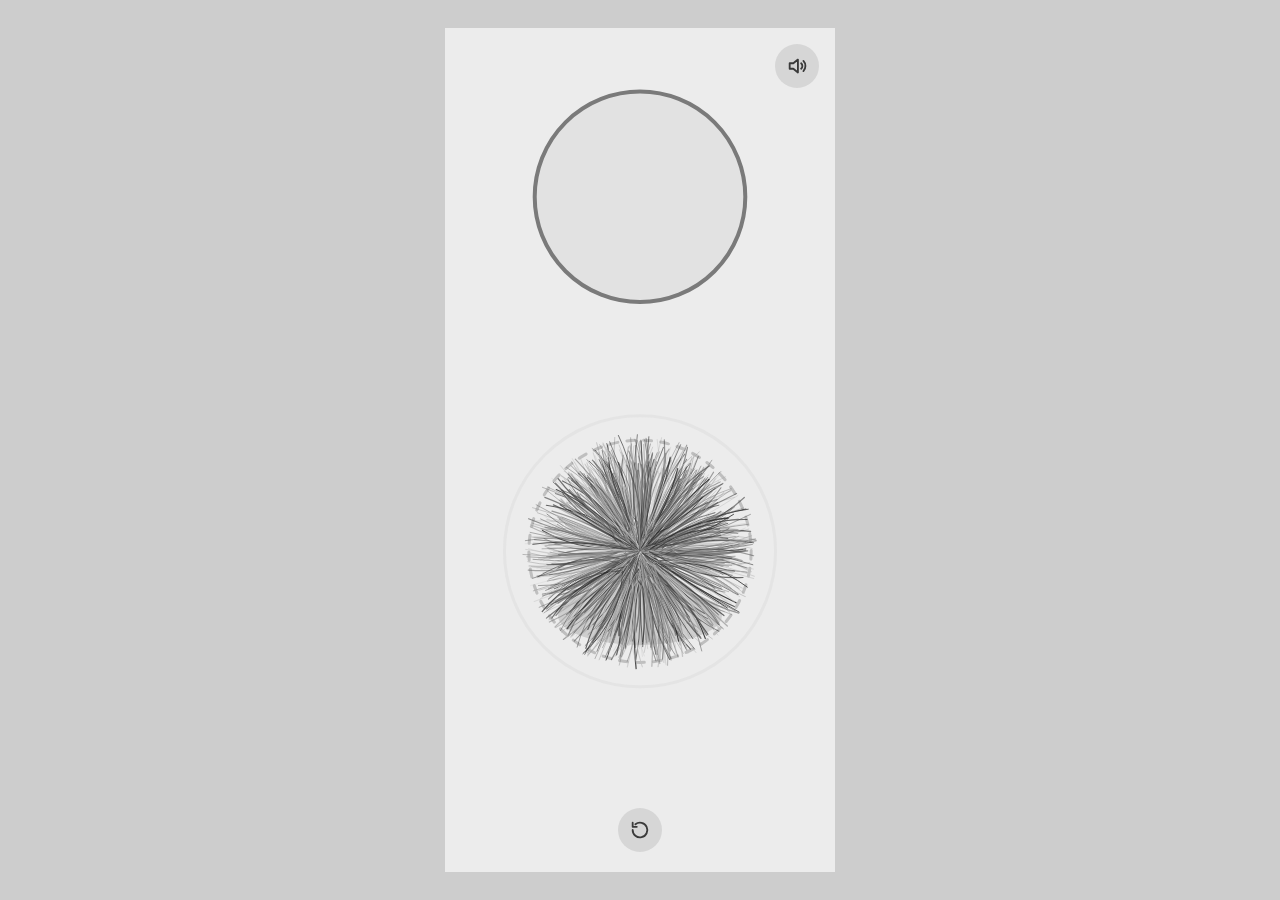
<file: artifacts/pompom-throw-study/index.html>
<!doctype html><html><head><meta charset=utf8><meta name=viewport content="width=device-width,initial-scale=1,viewport-fit=cover"><style>:root{color-scheme:light;box-sizing:border-box;padding-top:env(safe-area-inset-top,0px);padding-bottom:env(safe-area-inset-bottom,0px)}html{scroll-padding-top:env(safe-area-inset-top,0px)}body{margin:0;padding:0;font:14px -apple-system,BlinkMacSystemFont,sans-serif;background:#fff;color:#000}img{max-width:100%}[hidden]:not([hidden=until-found i]){display:none!important}</style></head><body>
<title>Pompom Throw Study</title>
<style>
:root{--page:#cdcdcd;--stage:#ececec;--ink:#3a3a3a;--chip:#d6d6d6;color-scheme:light}
html,body{height:100%;margin:0;overflow:hidden;overscroll-behavior:none}
body{background:var(--page);display:flex;justify-content:center;align-items:center;-webkit-user-select:none;user-select:none;-webkit-tap-highlight-color:transparent}
.stage{position:relative;width:min(100vw,390px);height:min(100%,844px);background:var(--stage);overflow:hidden}
canvas{position:absolute;inset:0;width:100%;height:100%;touch-action:none;display:block}
button{position:absolute;width:44px;height:44px;border:0;border-radius:50%;background:var(--chip);color:var(--ink);display:grid;place-items:center;cursor:pointer;padding:0}
button:focus-visible{outline:2px solid var(--ink);outline-offset:2px}
button svg{width:22px;height:22px;fill:none;stroke:currentColor;stroke-width:2;stroke-linecap:round;stroke-linejoin:round}
#rst{left:50%;bottom:20px;transform:translateX(-50%)}
#snd{right:16px;top:16px}
#snd .off{display:none}#snd[aria-pressed="false"] .on{display:none}#snd[aria-pressed="false"] .off{display:block}
</style>
<div class="stage" id="stage">
<canvas id="c"></canvas>
<button id="snd" type="button" aria-label="Sound" aria-pressed="true"><svg viewBox="0 0 24 24"><path d="M4 9v6h4l5 4V5L8 9z"/><path class="on" d="M16.5 9a4 4 0 0 1 0 6M19 6.5a8 8 0 0 1 0 11"/><path class="off" d="M17 9l5 6M22 9l-5 6"/></svg></button>
<button id="rst" type="button" aria-label="Reset"><svg viewBox="0 0 24 24"><path d="M4 12a8 8 0 1 0 3-6.2"/><path d="M4 4v4.5h4.5"/></svg></button>
</div>
<script>
const F=[[-2.7,5.4,-3.1,85.5,-35.3,138.1,"#c2c2c2",0.7,0.69],[7.2,-4.6,54.6,-41.5,93.8,-65.3,"#7a7a7a",0.7,0.61],[2.3,-4.4,41.7,-59.6,63.0,-103.5,"#4a4a4a",1.2,0.6],[1.8,-0.3,85.9,-32.3,148.0,-38.5,"#7a7a7a",1.1,0.69],[-25.3,-10.1,-62.2,-30.0,-105.4,-46.3,"#7a7a7a",1.0,0.67],[2.2,0.9,60.6,39.2,106.4,56.1,"#2c2c2c",1.4,0.63],[12.8,-6.7,51.1,-52.8,98.1,-73.2,"#7a7a7a",0.7,0.55],[-13.7,0.4,-79.2,-6.2,-132.4,-3.2,"#4a4a4a",0.7,0.61],[0.3,-6.1,-32.6,-73.8,-24.8,-132.1,"#4a4a4a",1.4,0.69],[8.9,-8.8,67.1,-55.2,107.4,-97.1,"#c2c2c2",1.4,0.43],[9.0,6.0,85.9,13.3,135.0,52.5,"#a6a6a6",1.2,0.9],[5.0,-10.2,45.1,-63.1,66.1,-111.1,"#4a4a4a",1.5,0.58],[-15.1,-12.7,-64.2,-33.8,-100.4,-67.3,"#7a7a7a",1.0,0.86],[-6.7,0.1,-75.7,18.9,-128.9,17.3,"#7a7a7a",1.4,0.83],[-3.0,16.3,-41.0,64.9,-46.3,119.2,"#7a7a7a",0.8,0.49],[1.1,9.3,2.0,80.5,9.2,133.9,"#a6a6a6",0.9,0.47],[-23.8,-5.3,-74.6,11.8,-125.9,-3.8,"#c2c2c2",1.6,0.73],[-1.2,-18.2,34.8,-85.3,24.7,-151.5,"#c2c2c2",1.0,0.6],[20.2,15.4,66.3,14.7,102.6,47.6,"#7a7a7a",1.0,0.45],[-3.3,-2.4,-65.1,-51.5,-110.0,-83.9,"#a6a6a6",1.2,0.44],[3.9,14.5,-16.2,83.5,5.2,141.6,"#c2c2c2",1.0,0.46],[23.1,-32.3,45.5,-65.8,76.8,-109.0,"#4a4a4a",0.7,0.77],[-1.2,-19.1,-3.8,-86.7,-7.6,-144.4,"#7a7a7a",1.6,0.66],[13.1,17.3,38.9,54.3,66.1,89.6,"#4a4a4a",1.3,0.53],[-4.5,5.0,-61.8,64.3,-101.2,108.8,"#c2c2c2",0.9,0.51],[14.9,-36.5,58.5,-70.5,78.4,-131.0,"#2c2c2c",1.3,0.51],[-14.1,-1.6,-62.6,23.6,-110.6,13.9,"#a6a6a6",1.1,0.5],[-10.9,-8.4,-57.2,-69.8,-107.8,-105.0,"#a6a6a6",1.6,0.58],[1.7,8.9,33.3,63.7,39.2,113.2,"#c2c2c2",1.6,0.71],[36.4,0.4,75.4,11.8,126.8,10.6,"#4a4a4a",1.5,0.79],[0.0,-19.1,20.4,-68.4,17.2,-117.7,"#a6a6a6",0.7,0.87],[-3.3,-18.2,-49.3,-73.3,-55.2,-136.4,"#7a7a7a",0.8,0.46],[21.1,29.4,74.7,50.6,107.6,104.9,"#c2c2c2",1.6,0.73],[-12.9,17.7,-10.1,69.2,-44.1,107.9,"#4a4a4a",1.1,0.87],[-31.9,14.1,-69.2,58.8,-128.2,80.4,"#a6a6a6",0.8,0.65],[1.1,-13.0,33.6,-75.2,34.4,-132.8,"#4a4a4a",1.5,0.58],[-22.5,6.1,-87.7,31.3,-148.2,46.2,"#c2c2c2",0.7,0.48],[-34.8,-2.3,-87.9,-15.5,-147.7,-17.9,"#7a7a7a",0.8,0.64],[-3.5,-22.0,-10.4,-75.1,-18.5,-124.9,"#c2c2c2",1.1,0.79],[1.7,-1.5,26.6,-66.6,68.3,-98.1,"#4a4a4a",1.1,0.68],[2.3,-36.4,13.8,-78.1,15.7,-131.2,"#c2c2c2",1.2,0.5],[-3.5,20.0,-16.0,88.8,-26.1,148.1,"#7a7a7a",1.3,0.84],[9.7,-3.7,82.5,6.6,136.6,-19.5,"#2c2c2c",0.7,0.46],[-2.7,1.0,-51.5,52.0,-102.3,66.6,"#a6a6a6",1.4,0.85],[16.2,23.6,70.2,49.4,100.5,101.8,"#7a7a7a",1.6,0.51],[15.2,-4.7,79.1,15.3,134.2,-7.2,"#7a7a7a",0.8,0.62],[-13.5,-1.3,-71.6,6.0,-119.8,-0.9,"#a6a6a6",0.6,0.68],[-0.7,0.3,-73.6,18.8,-120.5,38.9,"#c2c2c2",1.6,0.46],[8.0,-4.5,55.3,-73.9,115.7,-101.4,"#a6a6a6",0.6,0.79],[-0.7,5.1,-40.4,67.5,-43.0,123.9,"#a6a6a6",1.0,0.67],[-19.7,-1.8,-75.2,9.7,-126.3,2.2,"#7a7a7a",1.0,0.44],[23.5,-9.6,62.5,-64.8,124.2,-84.2,"#7a7a7a",0.7,0.83],[-13.0,3.9,-81.8,-11.2,-137.2,10.6,"#a6a6a6",1.2,0.42],[-9.4,-36.3,-44.9,-83.8,-57.8,-147.5,"#7a7a7a",0.8,0.56],[-10.3,28.6,-25.3,70.3,-42.2,117.1,"#7a7a7a",0.9,0.8],[1.5,-0.1,66.5,-1.9,110.9,-3.5,"#7a7a7a",1.1,0.52],[-24.9,8.6,-84.2,15.0,-137.9,35.9,"#c2c2c2",1.4,0.6],[-27.5,-1.2,-94.8,11.0,-159.0,5.8,"#7a7a7a",1.0,0.57],[4.9,1.7,56.9,37.5,101.6,50.6,"#a6a6a6",1.0,0.43],[-7.7,-13.1,-5.0,-81.0,-39.6,-129.4,"#c2c2c2",0.8,0.55],[-6.1,1.6,-70.0,37.5,-123.2,48.2,"#a6a6a6",1.6,0.67],[1.3,38.6,13.4,74.1,13.4,124.8,"#4a4a4a",0.9,0.44],[-4.7,25.8,-32.5,65.9,-38.5,116.2,"#4a4a4a",0.9,0.44],[-1.3,1.0,-45.1,49.1,-82.9,74.0,"#7a7a7a",0.7,0.88],[3.8,-4.9,74.5,-55.3,109.9,-108.8,"#c2c2c2",1.0,0.56],[6.0,-0.6,87.6,4.1,146.2,-3.6,"#4a4a4a",1.4,0.76],[-17.1,-1.4,-86.7,-7.6,-144.5,-12.2,"#c2c2c2",1.4,0.68],[0.2,-0.6,55.3,-66.6,74.7,-123.5,"#7a7a7a",0.7,0.42],[-25.0,-29.1,-53.1,-56.1,-86.3,-95.7,"#4a4a4a",1.2,0.71],[-8.3,-17.7,-9.1,-65.5,-31.2,-105.7,"#c2c2c2",1.5,0.45],[-29.4,-4.8,-71.4,-36.5,-127.0,-41.8,"#a6a6a6",0.8,0.78],[3.1,25.8,-17.8,77.8,-6.9,132.8,"#4a4a4a",1.1,0.74],[2.6,-24.5,-26.5,-81.1,-14.8,-141.4,"#7a7a7a",0.9,0.73],[-8.7,-23.3,-25.7,-65.1,-41.9,-108.9,"#2c2c2c",0.9,0.74],[-9.6,-25.3,-25.4,-70.3,-43.3,-116.8,"#2c2c2c",1.1,0.78],[21.9,-0.9,67.6,-33.2,121.7,-31.0,"#2c2c2c",0.6,0.63],[16.5,-35.0,16.4,-77.8,42.1,-125.6,"#7a7a7a",1.5,0.87],[3.2,1.6,86.1,20.2,138.5,50.5,"#a6a6a6",0.7,0.81],[-35.4,-1.9,-85.1,18.5,-144.7,11.5,"#2c2c2c",1.0,0.48],[25.9,-8.4,77.9,-6.8,127.7,-26.0,"#2c2c2c",0.9,0.56],[0.0,-0.1,69.7,-54.6,99.1,-109.3,"#4a4a4a",1.5,0.5],[29.5,2.2,68.8,-26.0,121.4,-17.6,"#2c2c2c",1.6,0.69],[-11.0,13.1,-17.9,72.1,-56.0,110.4,"#4a4a4a",0.7,0.73],[-3.9,-4.5,-67.3,-67.2,-108.6,-115.5,"#a6a6a6",0.8,0.59],[34.0,-9.6,89.4,-13.0,147.3,-31.4,"#c2c2c2",1.1,0.76],[27.9,9.0,67.2,42.5,120.1,56.1,"#a6a6a6",1.1,0.86],[-6.5,-2.1,-78.1,-7.6,-128.0,-26.7,"#a6a6a6",1.3,0.89],[-1.7,26.2,-9.1,74.5,-11.6,124.5,"#2c2c2c",0.7,0.72],[17.8,9.1,78.3,45.1,132.3,71.9,"#2c2c2c",1.5,0.9],[-5.3,1.7,-53.8,47.5,-103.9,59.3,"#a6a6a6",1.2,0.56],[-21.9,23.8,-18.8,69.6,-57.9,105.2,"#2c2c2c",1.0,0.77],[2.7,10.5,22.2,85.7,36.8,142.9,"#c2c2c2",1.6,0.46],[-25.2,-0.5,-88.7,23.9,-152.0,18.4,"#a6a6a6",1.5,0.59],[-10.5,-13.7,-25.2,-71.0,-60.0,-110.4,"#4a4a4a",0.7,0.61],[2.8,-32.1,7.2,-94.8,12.8,-157.9,"#4a4a4a",1.0,0.86],[15.6,-30.4,21.1,-92.8,54.3,-149.0,"#4a4a4a",0.8,0.48],[4.3,-0.8,90.7,2.2,150.8,-11.5,"#2c2c2c",0.7,0.79],[5.0,0.0,74.7,-36.4,135.1,-30.6,"#a6a6a6",1.6,0.71],[-17.2,-3.1,-86.7,19.7,-148.2,3.4,"#a6a6a6",1.1,0.69],[-6.8,5.8,-31.0,78.1,-81.7,113.8,"#a6a6a6",1.6,0.54],[-13.6,30.7,-31.4,66.2,-50.9,111.0,"#c2c2c2",0.8,0.88],[-3.5,-11.8,-18.8,-63.9,-31.3,-106.6,"#2c2c2c",0.7,0.51],[-13.2,6.8,-77.6,22.3,-125.2,49.6,"#2c2c2c",1.0,0.6],[11.7,0.5,84.5,-34.7,150.0,-26.3,"#2c2c2c",1.6,0.56],[3.9,-8.4,46.8,-55.5,65.3,-101.9,"#a6a6a6",0.7,0.71],[-27.6,-22.9,-36.4,-71.9,-83.8,-104.9,"#4a4a4a",1.5,0.47],[-6.7,5.3,-49.2,81.5,-104.9,119.1,"#4a4a4a",1.3,0.49],[-27.1,8.9,-57.5,48.8,-109.7,61.3,"#4a4a4a",1.5,0.56],[14.8,34.4,67.7,56.8,87.9,118.2,"#2c2c2c",1.4,0.89],[-4.1,1.5,-48.5,48.1,-95.8,61.6,"#2c2c2c",1.6,0.46],[8.1,-1.8,76.3,7.4,127.6,-8.1,"#2c2c2c",0.7,0.75],[7.2,20.4,39.3,69.0,55.1,120.3,"#2c2c2c",0.6,0.61],[11.6,-28.4,-5.2,-67.0,17.4,-110.7,"#4a4a4a",1.4,0.43],[0.9,2.4,39.1,74.5,56.5,128.4,"#a6a6a6",1.6,0.71],[-2.2,28.6,11.1,74.7,4.5,125.7,"#4a4a4a",1.3,0.7],[13.0,-35.6,42.5,-53.0,55.6,-98.7,"#4a4a4a",1.1,0.88],[14.8,-4.4,68.8,-25.9,116.2,-39.1,"#2c2c2c",0.7,0.65],[37.2,2.0,72.8,18.3,123.7,18.8,"#7a7a7a",1.2,0.56],[-6.1,13.1,-1.4,89.5,-33.5,145.3,"#7a7a7a",1.0,0.48],[-21.7,14.2,-69.2,41.0,-113.8,70.9,"#7a7a7a",1.6,0.84],[10.6,-0.8,60.8,-31.6,109.8,-31.4,"#2c2c2c",1.6,0.89],[2.5,4.7,7.3,79.5,37.7,127.6,"#7a7a7a",1.3,0.82],[-2.5,-4.2,-61.8,-67.1,-90.9,-121.9,"#c2c2c2",0.9,0.53],[-1.1,17.5,14.2,70.2,8.0,119.0,"#a6a6a6",1.5,0.69],[-7.3,14.1,-44.8,84.6,-74.2,141.3,"#7a7a7a",1.2,0.45],[-1.4,0.3,-65.3,-10.3,-110.2,3.9,"#7a7a7a",1.4,0.86],[11.4,2.9,69.5,-4.0,115.4,11.4,"#c2c2c2",0.8,0.44],[-7.1,-0.6,-78.9,-29.2,-136.9,-30.2,"#4a4a4a",0.7,0.7],[-6.3,-6.0,-71.1,-29.7,-107.8,-69.8,"#7a7a7a",1.6,0.42],[-4.1,-36.3,18.6,-88.5,7.2,-150.6,"#2c2c2c",1.3,0.49],[-3.1,7.5,-38.2,81.3,-60.4,137.1,"#4a4a4a",1.0,0.8],[-3.2,-5.3,-31.0,-76.0,-61.1,-122.3,"#2c2c2c",1.3,0.6],[-2.6,12.0,-2.0,94.6,-18.2,156.6,"#c2c2c2",1.5,0.61],[30.5,3.5,87.1,23.1,147.5,27.9,"#2c2c2c",1.3,0.5],[36.0,1.3,73.7,27.5,128.6,25.7,"#2c2c2c",1.2,0.58],[0.8,-5.1,-14.3,-66.0,-3.8,-112.5,"#2c2c2c",0.7,0.71],[-13.9,14.6,-36.3,60.3,-71.1,93.3,"#c2c2c2",0.8,0.43],[-22.5,20.1,-81.7,37.1,-125.3,81.8,"#a6a6a6",0.7,0.87],[19.1,-3.0,65.1,18.2,112.5,6.7,"#2c2c2c",0.7,0.76],[-13.5,-33.0,-2.7,-85.2,-29.6,-138.9,"#c2c2c2",1.0,0.82],[3.5,-6.4,28.1,-66.9,52.3,-109.0,"#c2c2c2",0.8,0.58],[22.9,31.3,73.0,53.4,106.6,106.6,"#c2c2c2",1.4,0.74],[-6.4,-11.3,-41.3,-65.8,-66.4,-111.2,"#a6a6a6",1.2,0.55],[0.1,15.6,0.1,77.0,0.4,128.4,"#7a7a7a",0.6,0.71],[-9.4,0.6,-86.9,-18.9,-147.8,-11.0,"#2c2c2c",1.4,0.81],[-2.2,1.6,-55.6,52.9,-98.4,81.8,"#2c2c2c",1.1,0.73],[5.0,1.3,93.4,6.5,154.1,25.2,"#c2c2c2",0.7,0.78],[20.6,-16.0,37.8,-81.1,93.0,-116.7,"#4a4a4a",1.6,0.77],[3.1,-7.1,37.2,-87.9,62.6,-146.3,"#7a7a7a",1.3,0.76],[6.0,32.8,35.1,76.7,42.2,134.0,"#a6a6a6",1.5,0.54],[2.3,-5.3,59.9,-54.6,78.8,-109.8,"#7a7a7a",1.2,0.71],[1.2,14.8,12.6,70.9,15.2,119.0,"#a6a6a6",1.3,0.85],[15.3,27.4,32.1,61.6,55.0,101.8,"#a6a6a6",1.6,0.63],[-27.3,-3.7,-92.3,10.5,-154.8,-1.7,"#c2c2c2",1.2,0.6],[3.1,-10.1,35.2,-89.0,52.9,-150.5,"#a6a6a6",0.9,0.44],[3.1,24.4,30.6,89.7,35.6,153.8,"#c2c2c2",0.9,0.72],[23.3,-2.3,82.4,-24.4,140.5,-27.6,"#4a4a4a",1.3,0.51],[-6.4,24.2,-9.5,78.0,-24.7,128.5,"#4a4a4a",0.7,0.51],[-0.5,-0.7,-45.2,-48.2,-69.4,-85.5,"#4a4a4a",1.1,0.67],[-10.3,6.2,-54.5,44.0,-95.5,67.0,"#2c2c2c",0.8,0.41],[9.0,-26.8,-8.9,-79.0,13.9,-131.8,"#7a7a7a",1.5,0.79],[-8.6,6.1,-59.1,30.1,-94.6,57.2,"#c2c2c2",1.5,0.7],[-21.2,-11.4,-72.1,-38.1,-119.9,-63.9,"#7a7a7a",1.5,0.42],[-15.9,-3.2,-71.0,17.6,-121.9,2.8,"#4a4a4a",0.6,0.68],[5.3,-2.1,69.5,-18.7,114.0,-37.4,"#c2c2c2",1.2,0.61],[-15.4,-13.3,-45.5,-50.4,-80.9,-79.1,"#2c2c2c",1.3,0.4],[16.7,-24.7,59.3,-53.7,87.3,-100.7,"#2c2c2c",0.8,0.9],[-1.8,25.7,-31.1,62.4,-30.7,112.0,"#a6a6a6",1.3,0.53],[-16.5,-5.8,-83.9,-31.7,-140.4,-51.2,"#a6a6a6",0.9,0.86],[2.7,-2.1,44.2,-68.1,91.4,-99.9,"#7a7a7a",1.4,0.5],[19.8,30.8,45.2,55.7,70.1,96.9,"#c2c2c2",0.8,0.85],[-18.9,-20.3,-23.0,-82.8,-69.9,-125.0,"#2c2c2c",1.1,0.67],[1.1,0.0,92.3,-21.2,157.1,-14.7,"#a6a6a6",1.4,0.6],[-19.4,-11.5,-71.0,-4.9,-113.2,-35.3,"#4a4a4a",0.7,0.86],[-3.2,4.7,-9.2,66.2,-40.0,104.0,"#4a4a4a",1.3,0.77],[21.6,9.5,57.3,51.3,107.8,69.4,"#c2c2c2",1.5,0.43],[24.7,-27.0,32.1,-88.7,81.3,-134.5,"#7a7a7a",0.8,0.42],[34.6,-11.4,65.9,-59.2,127.8,-74.0,"#a6a6a6",1.1,0.47],[6.7,-25.0,7.5,-74.5,22.6,-122.7,"#a6a6a6",0.6,0.53],[-5.8,28.0,-2.0,77.0,-14.8,127.6,"#c2c2c2",1.1,0.83],[-0.9,-0.8,-61.0,-49.3,-99.0,-85.3,"#4a4a4a",0.9,0.75],[-8.4,-2.0,-90.5,15.6,-153.0,-5.1,"#a6a6a6",0.8,0.4],[9.0,29.1,68.2,66.6,82.9,135.5,"#2c2c2c",0.7,0.75],[17.6,-34.4,67.2,-50.0,90.2,-106.6,"#c2c2c2",0.9,0.87],[-1.8,8.4,-18.2,85.1,-30.4,141.8,"#4a4a4a",1.5,0.78],[-39.6,2.4,-74.4,36.5,-133.5,35.3,"#a6a6a6",1.0,0.6],[-28.1,21.9,-66.0,18.5,-102.0,51.6,"#4a4a4a",1.0,0.55],[-19.6,9.5,-71.1,-2.2,-115.9,24.8,"#7a7a7a",1.5,0.46],[-22.9,-15.4,-83.5,-10.5,-131.4,-49.2,"#c2c2c2",0.9,0.48],[14.6,-22.1,22.2,-85.4,60.0,-134.3,"#2c2c2c",1.3,0.53],[1.6,13.3,-6.6,85.0,3.0,142.1,"#c2c2c2",0.8,0.55],[-9.8,-32.3,-42.1,-56.7,-52.9,-105.2,"#7a7a7a",1.3,0.7],[-5.5,7.7,-35.0,88.0,-75.5,138.5,"#4a4a4a",0.8,0.73],[2.0,5.7,36.3,60.4,50.2,106.1,"#a6a6a6",1.0,0.5],[-2.8,-3.3,-52.6,-49.5,-82.9,-87.2,"#4a4a4a",0.6,0.83],[-8.2,3.5,-78.6,54.1,-139.5,76.3,"#4a4a4a",0.7,0.7],[-24.5,16.7,-73.2,57.8,-125.2,92.0,"#c2c2c2",1.2,0.72],[15.2,-22.0,71.1,-47.6,101.5,-100.2,"#c2c2c2",1.5,0.74],[-11.4,-14.1,-39.6,-64.1,-72.7,-102.5,"#4a4a4a",1.5,0.52],[-23.1,16.7,-68.0,19.4,-106.0,51.5,"#2c2c2c",1.1,0.71],[-22.7,14.6,-59.4,72.8,-116.8,104.1,"#a6a6a6",1.4,0.59],[-38.9,2.5,-67.1,1.4,-111.8,4.7,"#7a7a7a",1.3,0.88],[4.3,13.2,32.1,85.6,50.4,143.8,"#7a7a7a",1.3,0.66],[-21.3,-25.5,-57.7,-57.7,-91.8,-100.4,"#2c2c2c",0.8,0.74],[-23.8,19.1,-68.4,13.2,-105.4,48.7,"#a6a6a6",1.2,0.53],[-1.8,1.7,-64.6,21.9,-97.9,58.0,"#a6a6a6",1.2,0.45],[-5.3,15.1,-68.4,65.4,-85.3,132.6,"#2c2c2c",1.1,0.48],[2.5,-1.2,65.8,-61.3,124.0,-84.3,"#c2c2c2",1.3,0.81],[16.2,21.2,31.7,85.2,73.2,132.7,"#2c2c2c",1.1,0.55],[-4.8,-1.5,-89.9,-14.3,-147.7,-34.7,"#7a7a7a",0.9,0.59],[-0.4,17.0,32.7,63.7,26.8,116.3,"#a6a6a6",1.0,0.73],[-8.3,17.5,-2.3,84.7,-32.8,137.3,"#a6a6a6",0.8,0.55],[-2.6,2.3,-51.7,64.8,-95.4,100.1,"#7a7a7a",1.1,0.57],[-22.8,-13.0,-72.0,-6.5,-115.0,-36.1,"#a6a6a6",0.9,0.45],[5.8,7.3,65.7,60.4,101.5,108.8,"#7a7a7a",0.8,0.6],[-23.8,-5.2,-66.6,-55.4,-129.7,-63.5,"#4a4a4a",1.3,0.85],[8.0,-32.6,30.1,-65.3,39.5,-113.2,"#c2c2c2",0.7,0.82],[-2.2,-4.1,-37.9,-58.3,-59.1,-99.7,"#7a7a7a",1.1,0.68],[-36.0,3.6,-81.7,30.0,-141.4,32.3,"#7a7a7a",1.1,0.83],[33.6,1.4,79.6,8.3,133.0,9.7,"#a6a6a6",1.4,0.59],[-33.5,18.8,-63.6,24.9,-102.9,48.6,"#4a4a4a",0.6,0.42],[-3.4,-39.8,-42.5,-79.6,-42.7,-144.3,"#2c2c2c",1.1,0.85],[28.1,6.1,84.6,4.4,140.0,18.6,"#a6a6a6",0.9,0.79],[-34.4,-12.2,-73.3,-13.5,-120.0,-32.1,"#a6a6a6",1.2,0.81],[-8.8,31.9,-21.1,75.2,-34.9,125.4,"#a6a6a6",1.5,0.57],[5.7,18.9,39.2,57.4,50.0,104.6,"#a6a6a6",0.7,0.89],[34.0,20.8,64.1,44.3,108.9,70.9,"#2c2c2c",1.1,0.42],[-0.1,0.2,-48.2,53.0,-60.1,103.3,"#c2c2c2",1.4,0.43],[-21.7,-0.1,-72.7,26.3,-126.9,21.9,"#c2c2c2",1.5,0.44],[24.6,6.2,84.5,-6.6,140.8,12.0,"#7a7a7a",1.5,0.61],[30.0,22.0,35.7,56.0,75.7,80.8,"#7a7a7a",1.4,0.68],[-0.6,12.1,10.3,78.0,5.3,131.0,"#2c2c2c",1.2,0.69],[17.1,-10.3,79.8,-17.6,126.4,-50.4,"#2c2c2c",1.2,0.86],[-0.5,0.2,-75.3,18.8,-123.9,37.0,"#7a7a7a",1.1,0.61],[20.7,15.4,69.3,20.9,107.7,54.3,"#4a4a4a",1.0,0.4],[-19.2,-34.5,-65.1,-64.7,-92.2,-122.0,"#4a4a4a",0.7,0.41],[-1.9,-9.5,-42.6,-77.0,-50.1,-137.8,"#4a4a4a",1.0,0.77],[-2.0,-5.4,-46.7,-75.5,-64.4,-133.2,"#c2c2c2",1.3,0.63],[9.3,-4.2,92.9,-19.6,150.4,-49.2,"#4a4a4a",0.7,0.84],[-9.6,-22.8,-42.9,-64.7,-61.1,-114.1,"#c2c2c2",0.8,0.83],[-2.4,0.2,-77.0,0.8,-128.2,6.2,"#2c2c2c",1.1,0.48],[4.6,-1.0,80.8,-49.2,146.5,-58.4,"#2c2c2c",1.1,0.79],[-10.4,3.2,-79.3,39.6,-137.2,54.8,"#a6a6a6",0.7,0.89],[-9.6,-31.7,-14.2,-74.6,-30.2,-123.0,"#4a4a4a",1.4,0.7],[-6.2,16.0,-22.5,89.9,-46.6,147.2,"#2c2c2c",1.2,0.85],[4.0,-10.6,8.2,-65.5,26.5,-106.9,"#2c2c2c",0.8,0.86],[2.6,-31.2,-20.3,-71.8,-11.9,-123.9,"#c2c2c2",0.7,0.89],[6.4,-21.0,26.1,-85.4,43.6,-142.3,"#c2c2c2",0.7,0.68],[2.4,-7.7,59.0,-66.0,72.5,-128.5,"#7a7a7a",0.9,0.43],[-22.4,17.3,-78.9,50.6,-127.8,90.0,"#4a4a4a",1.4,0.63],[27.5,16.9,85.6,25.0,135.8,60.3,"#c2c2c2",1.1,0.53],[6.4,-11.1,18.1,-79.1,49.5,-125.9,"#7a7a7a",0.8,0.49],[-4.4,-13.8,-32.7,-76.2,-48.2,-129.5,"#c2c2c2",1.5,0.52],[17.4,-9.2,75.2,-53.0,130.7,-80.2,"#2c2c2c",1.4,0.48],[-11.3,-7.9,-80.9,-10.7,-126.7,-49.3,"#4a4a4a",0.8,0.84],[-21.5,-9.4,-48.5,-53.8,-97.9,-70.5,"#a6a6a6",1.0,0.87],[3.5,-32.6,-13.0,-94.0,-2.3,-158.2,"#4a4a4a",0.9,0.9],[-0.8,0.8,-41.9,52.3,-75.4,82.5,"#2c2c2c",1.1,0.82],[27.2,-21.2,82.8,-20.2,127.9,-61.7,"#4a4a4a",0.9,0.68],[-24.3,-29.6,-61.4,-60.3,-96.8,-105.9,"#2c2c2c",1.4,0.59],[2.7,28.7,-24.3,66.9,-15.1,117.6,"#a6a6a6",0.7,0.68],[36.2,6.4,72.4,13.8,120.9,22.2,"#2c2c2c",0.7,0.47],[1.2,-37.6,-14.6,-85.1,-10.0,-143.5,"#c2c2c2",1.0,0.73],[-14.6,2.7,-74.0,23.6,-125.6,31.6,"#2c2c2c",0.8,0.52],[16.9,21.2,29.1,59.7,59.0,93.6,"#7a7a7a",1.4,0.48],[1.5,-2.7,32.4,-78.1,62.2,-126.5,"#7a7a7a",1.4,0.88],[13.8,-6.9,41.9,-51.8,86.5,-69.7,"#a6a6a6",0.9,0.52],[10.9,9.7,43.4,62.3,84.1,94.6,"#7a7a7a",1.3,0.68],[21.4,27.5,50.4,54.2,80.0,93.9,"#7a7a7a",0.6,0.69],[-9.3,30.8,7.2,73.5,-11.9,122.5,"#2c2c2c",1.5,0.46],[2.3,-0.3,92.8,3.2,154.6,-7.8,"#7a7a7a",1.2,0.82],[22.1,20.6,73.9,59.9,119.7,103.9,"#a6a6a6",1.6,0.86],[9.5,6.7,91.5,15.8,143.1,59.1,"#a6a6a6",0.7,0.72],[-19.0,7.2,-74.2,33.2,-125.2,51.8,"#c2c2c2",0.9,0.58],[15.8,4.1,74.2,-4.8,123.3,11.8,"#7a7a7a",1.1,0.52],[10.8,21.5,7.1,90.6,40.8,145.9,"#2c2c2c",1.4,0.49],[17.5,20.3,72.2,44.6,107.5,91.9,"#a6a6a6",0.8,0.43],[-1.8,-16.2,-46.1,-74.6,-47.5,-138.2,"#a6a6a6",0.9,0.82],[13.0,-14.8,60.1,-28.4,88.4,-66.7,"#2c2c2c",0.7,0.73],[0.2,22.5,43.6,85.0,38.2,154.6,"#a6a6a6",1.2,0.83],[-23.1,29.3,-22.4,92.4,-69.3,142.5,"#a6a6a6",1.3,0.81],[8.5,-9.6,49.8,-71.7,90.0,-114.4,"#4a4a4a",0.9,0.45],[-2.1,-17.7,12.3,-65.6,3.6,-111.2,"#7a7a7a",0.6,0.88],[1.2,7.2,27.8,63.2,32.9,110.3,"#4a4a4a",0.6,0.86],[-0.7,-10.4,6.0,-90.9,-0.3,-151.9,"#2c2c2c",1.1,0.75],[27.8,20.9,85.9,16.7,133.2,59.3,"#4a4a4a",1.1,0.69],[0.3,-4.4,30.7,-62.5,30.4,-112.0,"#c2c2c2",1.2,0.83],[13.8,18.3,73.5,49.1,107.1,101.2,"#4a4a4a",1.5,0.59],[-29.5,16.1,-67.3,46.4,-116.1,71.4,"#4a4a4a",1.4,0.57],[0.8,13.4,-32.3,72.2,-23.6,129.6,"#a6a6a6",1.4,0.82],[19.5,6.8,68.0,66.0,134.3,83.0,"#7a7a7a",1.5,0.73],[4.3,0.3,71.2,-7.4,119.4,-1.8,"#7a7a7a",1.1,0.41],[24.8,29.8,22.8,86.3,68.3,132.3,"#4a4a4a",1.4,0.84],[1.0,-0.9,49.0,-69.8,94.6,-106.0,"#c2c2c2",0.9,0.67],[22.1,-11.4,66.0,-32.3,109.5,-54.9,"#2c2c2c",0.8,0.42],[10.5,9.1,68.4,19.0,104.4,55.7,"#c2c2c2",1.5,0.44],[-31.4,-20.0,-66.3,-43.3,-110.9,-71.5,"#a6a6a6",1.5,0.69],[-4.4,29.1,5.4,88.0,-6.6,146.9,"#2c2c2c",1.2,0.69],[-4.7,-6.5,-53.9,-68.7,-87.6,-116.2,"#c2c2c2",0.9,0.64],[0.5,-1.1,9.2,-75.5,34.6,-121.9,"#c2c2c2",1.0,0.69],[14.1,1.1,90.3,-17.1,152.9,-8.6,"#c2c2c2",0.9,0.53],[6.2,-6.0,21.8,-64.1,60.7,-95.2,"#c2c2c2",0.7,0.84],[-2.3,0.9,-70.3,32.9,-118.8,51.2,"#4a4a4a",1.1,0.89],[-16.4,-33.6,-22.2,-75.3,-47.4,-122.0,"#7a7a7a",1.3,0.71],[19.3,-26.6,62.2,-52.8,92.4,-99.6,"#2c2c2c",0.9,0.72],[-19.0,-20.8,-71.1,-32.9,-105.4,-77.2,"#2c2c2c",1.4,0.69],[-38.5,0.5,-82.8,7.9,-138.4,7.5,"#a6a6a6",1.5,0.7],[-13.2,12.4,-68.6,40.6,-106.2,79.9,"#a6a6a6",1.0,0.66],[-21.4,-14.6,-43.9,-49.5,-82.8,-73.0,"#2c2c2c",1.0,0.55],[-31.3,-7.4,-78.6,-8.6,-129.9,-22.3,"#7a7a7a",0.7,0.86],[-15.1,30.2,-72.7,55.0,-97.1,116.8,"#7a7a7a",1.6,0.85],[1.0,-0.3,73.2,8.7,122.4,-9.7,"#a6a6a6",1.5,0.79],[-38.8,-9.6,-78.8,-20.9,-131.6,-33.7,"#2c2c2c",1.0,0.58],[-11.6,-7.9,-67.7,-65.9,-122.1,-99.4,"#c2c2c2",0.8,0.6],[-25.9,-0.1,-88.5,31.3,-154.2,26.0,"#7a7a7a",1.6,0.64],[-23.2,9.2,-82.6,48.7,-143.6,70.1,"#c2c2c2",1.3,0.45],[-9.5,11.1,-33.8,59.3,-65.5,93.0,"#7a7a7a",0.7,0.85],[-12.1,-30.5,1.0,-95.7,-29.1,-156.8,"#2c2c2c",1.2,0.66],[3.4,-7.6,29.9,-87.8,56.2,-144.1,"#4a4a4a",1.2,0.7],[-24.0,31.7,-16.1,83.6,-57.8,129.5,"#2c2c2c",0.6,0.4],[-5.4,-21.4,-32.0,-87.8,-45.8,-149.0,"#4a4a4a",1.2,0.73],[6.6,18.8,44.5,69.6,60.2,123.8,"#c2c2c2",1.1,0.47],[7.6,22.8,21.1,67.1,36.2,111.5,"#c2c2c2",0.7,0.45],[10.0,18.3,34.2,84.0,64.8,136.6,"#4a4a4a",1.3,0.74],[-5.1,-2.7,-70.5,-19.6,-113.1,-45.6,"#4a4a4a",0.9,0.45],[19.2,-13.2,60.7,-46.5,103.0,-75.0,"#2c2c2c",0.6,0.51],[-24.3,18.6,-30.6,60.0,-71.8,86.2,"#7a7a7a",0.8,0.42],[31.0,-14.4,75.4,-2.7,122.3,-29.3,"#2c2c2c",0.9,0.7],[19.2,-4.9,82.5,-46.0,146.3,-58.4,"#2c2c2c",1.3,0.69],[-13.6,8.2,-45.6,74.5,-103.3,102.6,"#7a7a7a",0.7,0.48],[-0.2,0.2,-60.0,70.3,-106.0,111.9,"#a6a6a6",0.7,0.67],[-12.1,10.6,-31.1,60.4,-69.8,89.2,"#a6a6a6",1.2,0.59],[-13.5,2.8,-71.9,32.8,-125.2,41.2,"#4a4a4a",0.9,0.48],[-1.0,-3.6,4.3,-74.0,-13.5,-122.7,"#7a7a7a",1.2,0.63],[2.7,-9.2,-0.1,-77.0,18.0,-127.1,"#2c2c2c",1.0,0.88],[9.9,36.7,41.5,69.8,52.7,124.6,"#2c2c2c",1.3,0.87],[23.8,-0.3,70.4,36.4,128.5,30.3,"#c2c2c2",0.8,0.7],[8.1,33.9,15.4,68.0,26.3,113.1,"#c2c2c2",1.5,0.77],[0.1,-1.1,-22.7,-84.6,-12.3,-145.4,"#4a4a4a",1.0,0.44],[15.1,30.5,22.0,72.4,46.4,117.2,"#4a4a4a",0.7,0.86],[10.3,-28.5,38.5,-60.6,52.7,-107.4,"#4a4a4a",0.8,0.46],[-2.3,-11.0,15.5,-76.6,-0.6,-130.2,"#7a7a7a",1.5,0.49],[-21.4,23.8,-78.4,37.0,-116.0,86.3,"#4a4a4a",1.3,0.75],[0.3,33.9,-9.1,76.0,-7.0,127.4,"#7a7a7a",0.9,0.54],[-6.8,-5.5,-71.8,-48.0,-115.7,-85.5,"#c2c2c2",0.8,0.5],[-5.0,14.4,-9.7,66.5,-26.5,108.8,"#7a7a7a",1.2,0.51],[-20.8,0.3,-92.6,-14.7,-155.9,-11.2,"#c2c2c2",0.9,0.4],[15.7,-26.8,5.4,-74.4,36.9,-118.7,"#c2c2c2",1.2,0.42],[0.2,4.4,28.6,85.1,26.7,147.2,"#a6a6a6",1.3,0.44],[-5.4,-14.8,-1.7,-88.4,-26.9,-144.9,"#a6a6a6",1.1,0.57],[16.8,-5.5,72.5,-23.5,120.8,-39.4,"#2c2c2c",1.1,0.74],[7.4,25.9,-0.1,91.4,20.9,150.9,"#2c2c2c",1.4,0.42],[-9.4,-30.8,-18.3,-71.5,-33.3,-118.5,"#7a7a7a",1.1,0.52],[13.3,5.2,78.1,5.8,127.3,29.0,"#a6a6a6",0.7,0.74],[-19.2,1.6,-72.9,47.7,-137.3,47.4,"#2c2c2c",0.7,0.72],[-1.7,-5.1,-20.6,-84.8,-40.5,-139.6,"#7a7a7a",0.9,0.81],[-29.0,-9.1,-63.4,-32.2,-109.7,-44.7,"#c2c2c2",1.6,0.82],[-6.9,4.6,-41.0,76.4,-97.1,107.0,"#2c2c2c",0.8,0.43],[-1.5,7.7,-12.3,86.2,-24.3,143.0,"#4a4a4a",0.8,0.62],[-10.5,-4.9,-82.7,1.6,-134.9,-28.4,"#2c2c2c",1.6,0.78],[24.8,14.4,79.2,53.2,134.8,84.4,"#4a4a4a",1.2,0.88],[-31.3,2.3,-73.9,16.1,-124.8,18.0,"#4a4a4a",1.2,0.71],[24.0,-10.3,58.1,-45.1,105.5,-62.4,"#7a7a7a",1.3,0.41],[-4.6,3.6,-75.6,15.0,-116.9,53.2,"#c2c2c2",1.4,0.86],[15.4,27.4,24.3,87.6,57.8,140.1,"#a6a6a6",1.0,0.72],[-5.7,7.2,-62.1,32.6,-89.8,74.7,"#a6a6a6",0.8,0.42],[-22.9,-10.2,-73.4,-53.1,-130.8,-75.4,"#4a4a4a",1.5,0.65],[-6.3,0.0,-74.8,-5.9,-124.9,-4.7,"#4a4a4a",0.7,0.51],[16.4,19.5,17.2,76.1,58.0,116.4,"#2c2c2c",1.1,0.51],[-0.9,0.9,-75.3,38.0,-113.2,83.3,"#c2c2c2",1.0,0.54],[-10.9,-17.5,-51.7,-59.3,-77.8,-105.4,"#2c2c2c",0.6,0.88],[13.0,25.9,63.3,44.4,84.2,97.7,"#c2c2c2",1.3,0.68],[-21.3,4.2,-78.6,21.5,-132.2,31.2,"#c2c2c2",1.5,0.83],[38.0,-6.2,83.6,12.7,141.0,-0.8,"#4a4a4a",1.3,0.57],[-12.3,-19.0,-51.1,-59.8,-78.4,-105.0,"#7a7a7a",0.9,0.57],[0.8,-0.7,61.3,-37.0,96.3,-70.6,"#2c2c2c",1.3,0.47],[-19.5,-10.6,-88.4,-32.9,-143.1,-65.1,"#7a7a7a",1.2,0.6],[5.4,4.7,66.8,64.3,113.9,104.4,"#4a4a4a",0.8,0.82],[-4.4,-6.1,-35.2,-78.6,-72.0,-124.1,"#7a7a7a",1.2,0.51],[-4.1,-2.0,-69.6,-42.2,-119.0,-65.2,"#4a4a4a",1.5,0.74],[1.7,-5.1,25.8,-76.9,42.5,-128.3,"#4a4a4a",1.2,0.88],[-18.3,-1.7,-85.7,-12.0,-143.3,-16.9,"#7a7a7a",1.2,0.79],[20.3,23.5,56.0,38.0,84.3,75.1,"#a6a6a6",0.6,0.75],[17.7,-5.1,55.7,-41.8,103.9,-51.6,"#4a4a4a",1.2,0.84],[-33.9,-14.1,-91.9,-5.9,-149.5,-34.9,"#a6a6a6",1.4,0.77],[10.2,0.7,72.9,6.3,121.6,9.7,"#c2c2c2",1.5,0.76],[23.3,6.5,65.4,21.8,109.9,33.7,"#c2c2c2",0.7,0.86],[-4.6,-9.1,-35.9,-62.2,-57.0,-105.2,"#c2c2c2",1.0,0.8],[-2.9,0.2,-67.2,30.4,-119.1,30.4,"#a6a6a6",1.5,0.73],[12.1,-20.2,63.4,-37.3,87.1,-86.2,"#a6a6a6",1.5,0.41],[-3.3,5.0,-66.1,46.9,-93.7,97.3,"#4a4a4a",0.7,0.71],[-14.7,-18.9,-17.6,-89.6,-63.1,-138.4,"#2c2c2c",1.0,0.84],[-2.3,-1.9,-69.5,-30.4,-107.5,-66.6,"#7a7a7a",1.2,0.42],[7.0,12.6,33.2,72.8,59.9,119.2,"#2c2c2c",1.5,0.56],[-9.9,16.6,-20.5,69.8,-48.5,111.2,"#c2c2c2",0.6,0.47],[-5.2,-9.6,-35.3,-65.2,-58.9,-108.7,"#a6a6a6",1.0,0.69],[-4.8,-2.8,-50.9,-70.5,-107.2,-97.5,"#4a4a4a",1.5,0.79],[-17.0,-18.8,-62.7,-44.5,-95.7,-85.2,"#7a7a7a",1.5,0.87],[-5.1,-11.0,-17.0,-87.3,-45.4,-141.0,"#c2c2c2",1.5,0.52],[20.0,-20.5,63.0,-42.6,97.2,-81.3,"#a6a6a6",1.5,0.79],[-35.8,-0.8,-78.3,-44.9,-144.9,-40.4,"#7a7a7a",0.7,0.4],[12.5,-13.1,58.5,-53.6,94.4,-92.7,"#a6a6a6",1.5,0.69],[17.8,22.6,41.3,60.9,72.4,99.0,"#a6a6a6",0.7,0.5],[20.8,-10.7,61.2,-43.6,107.0,-65.0,"#2c2c2c",1.0,0.79],[-31.3,15.1,-60.8,30.6,-101.7,50.2,"#7a7a7a",0.9,0.53],[6.5,1.0,69.6,25.3,119.7,30.2,"#7a7a7a",0.6,0.62],[8.8,-7.0,38.7,-71.2,86.7,-103.6,"#7a7a7a",1.3,0.88],[-2.6,-1.9,-48.0,-76.5,-102.4,-110.3,"#a6a6a6",1.3,0.4],[-3.3,25.5,3.2,66.4,-4.5,110.7,"#4a4a4a",0.8,0.56],[-0.1,-26.0,13.6,-77.0,11.1,-129.8,"#a6a6a6",0.8,0.83],[1.0,-3.3,45.3,-71.2,58.5,-127.9,"#c2c2c2",1.0,0.87],[0.7,-0.7,60.5,-45.2,94.7,-82.9,"#a6a6a6",0.7,0.71],[-2.1,-13.0,-33.4,-60.2,-37.6,-108.3,"#7a7a7a",1.1,0.82],[-9.1,11.3,-57.7,49.9,-88.3,91.5,"#c2c2c2",0.8,0.89],[-8.2,-4.2,-59.8,-59.7,-114.1,-82.8,"#2c2c2c",1.4,0.79],[-11.2,28.8,-30.5,90.3,-54.3,149.3,"#a6a6a6",1.0,0.66],[-1.5,10.0,20.5,80.2,6.9,137.7,"#a6a6a6",0.8,0.71],[-31.8,22.9,-82.7,45.0,-132.8,83.4,"#4a4a4a",0.7,0.65],[-6.8,-2.5,-92.1,-19.9,-150.9,-43.4,"#7a7a7a",1.5,0.84],[19.2,-24.5,40.3,-71.2,75.8,-113.4,"#7a7a7a",1.0,0.83],[8.4,35.5,31.3,87.6,43.9,148.7,"#7a7a7a",0.9,0.85],[22.9,18.4,46.2,49.8,82.9,77.2,"#2c2c2c",1.3,0.58],[2.1,14.9,24.1,90.0,30.8,152.3,"#7a7a7a",0.6,0.41],[-2.4,-9.4,-31.9,-69.7,-42.9,-120.3,"#2c2c2c",1.2,0.55],[8.7,-0.3,77.2,-30.7,135.5,-28.5,"#a6a6a6",1.6,0.47],[-1.1,3.4,-41.9,51.1,-52.9,96.7,"#7a7a7a",0.8,0.74],[-14.8,-10.4,-45.3,-70.0,-96.4,-100.1,"#7a7a7a",1.5,0.77],[29.7,8.9,77.2,17.7,127.6,33.6,"#7a7a7a",1.6,0.55],[4.4,0.7,89.9,-31.5,158.0,-14.6,"#a6a6a6",0.8,0.77],[5.5,3.9,84.7,17.4,132.3,57.2,"#a6a6a6",1.2,0.73],[-10.7,8.1,-78.5,49.6,-127.1,88.2,"#7a7a7a",1.4,0.74],[19.6,4.8,71.9,12.2,119.1,24.5,"#4a4a4a",1.3,0.42],[2.0,-1.6,67.8,-14.4,104.6,-48.9,"#7a7a7a",1.1,0.4],[3.5,21.3,10.0,84.4,19.9,140.3,"#4a4a4a",1.1,0.82],[3.0,-0.8,94.8,8.0,157.9,-14.6,"#7a7a7a",1.3,0.54],[4.7,9.5,53.9,41.6,71.8,87.8,"#c2c2c2",0.6,0.79],[10.2,-3.2,54.9,-52.2,108.9,-64.0,"#2c2c2c",1.1,0.67],[-14.4,-36.6,-14.5,-91.1,-40.4,-148.3,"#2c2c2c",1.0,0.67],[-4.5,4.1,-83.3,30.8,-126.6,76.7,"#7a7a7a",1.5,0.72],[1.4,20.0,-11.9,94.9,-4.5,159.4,"#2c2c2c",1.6,0.81],[-1.8,-3.0,-71.7,-45.0,-98.9,-100.6,"#4a4a4a",1.0,0.68],[-7.0,-16.2,-37.7,-77.3,-60.0,-130.3,"#c2c2c2",0.6,0.77],[12.4,-16.2,76.3,-34.6,109.1,-87.1,"#7a7a7a",1.4,0.8],[9.7,-10.4,63.9,-22.9,94.5,-62.3,"#a6a6a6",1.2,0.74],[-11.0,22.6,-14.5,81.0,-42.5,130.4,"#c2c2c2",1.4,0.53],[18.6,-28.8,46.9,-60.3,73.7,-103.9,"#c2c2c2",0.8,0.47],[19.0,-9.3,74.3,-34.0,123.1,-58.4,"#a6a6a6",0.8,0.49],[8.0,-16.6,59.9,-60.6,82.0,-116.0,"#4a4a4a",0.9,0.58],[11.2,-12.9,62.1,-47.7,95.0,-89.5,"#2c2c2c",0.7,0.58],[6.8,-19.7,-6.2,-79.3,17.0,-131.5,"#2c2c2c",0.9,0.62],[19.4,16.4,81.7,32.4,125.7,75.3,"#c2c2c2",0.7,0.74],[-14.0,15.5,-41.6,60.1,-75.7,95.5,"#a6a6a6",1.4,0.53],[0.0,0.0,-66.6,-31.7,-113.4,-47.7,"#a6a6a6",1.3,0.54],[-4.3,8.6,-5.1,90.9,-39.1,146.6,"#2c2c2c",1.5,0.5],[-28.1,14.7,-69.2,48.5,-120.3,73.3,"#4a4a4a",1.3,0.59],[29.1,7.8,93.3,18.3,154.4,35.8,"#c2c2c2",1.4,0.58],[-17.4,15.3,-48.4,80.3,-100.2,119.9,"#c2c2c2",1.0,0.73],[-1.4,2.5,-32.8,82.4,-62.8,133.8,"#c2c2c2",1.0,0.87],[-19.7,-24.8,-39.6,-56.8,-69.0,-92.5,"#2c2c2c",1.3,0.62],[7.0,-0.2,67.3,-9.1,112.9,-9.4,"#7a7a7a",1.1,0.81],[-14.2,-26.0,-63.9,-44.8,-86.7,-96.9,"#a6a6a6",1.2,0.78],[0.6,-4.7,-21.3,-69.4,-10.5,-120.6,"#4a4a4a",0.7,0.44],[0.5,-22.6,13.6,-66.3,12.5,-112.1,"#a6a6a6",1.1,0.43],[-6.1,-15.6,10.6,-82.8,-16.9,-138.2,"#4a4a4a",1.5,0.47],[-10.5,17.9,-56.3,34.7,-77.1,78.9,"#a6a6a6",1.1,0.44],[-19.8,17.7,-50.3,55.6,-88.5,88.1,"#2c2c2c",1.3,0.55],[0.1,15.2,-2.4,79.0,-1.4,131.8,"#a6a6a6",0.8,0.43],[-14.6,-3.4,-78.0,-17.5,-129.8,-29.9,"#c2c2c2",0.7,0.87],[-10.0,15.3,-58.8,64.4,-88.9,115.0,"#a6a6a6",0.6,0.43],[31.4,-9.9,55.9,-37.1,100.9,-48.2,"#2c2c2c",0.9,0.76],[7.7,-22.4,55.1,-57.5,69.0,-113.4,"#2c2c2c",0.8,0.5],[14.6,31.1,50.1,48.5,67.6,94.6,"#4a4a4a",1.4,0.65],[28.7,2.6,85.4,-21.5,146.4,-11.6,"#7a7a7a",1.3,0.74],[-2.3,8.1,6.6,90.9,-15.9,151.1,"#7a7a7a",1.1,0.63],[1.1,3.5,37.0,56.5,48.1,101.7,"#a6a6a6",1.3,0.62],[-30.9,15.8,-62.5,69.8,-123.7,95.4,"#7a7a7a",1.4,0.55],[2.5,23.1,3.7,75.5,9.9,125.5,"#7a7a7a",0.9,0.53],[-8.2,-2.6,-84.1,-42.9,-145.5,-59.6,"#7a7a7a",1.0,0.42],[-18.7,17.5,-55.2,47.3,-90.2,80.9,"#4a4a4a",0.8,0.47],[5.4,12.2,60.0,50.0,78.3,103.9,"#a6a6a6",0.7,0.86],[37.6,-0.9,79.6,-18.9,135.2,-17.5,"#a6a6a6",0.6,0.79],[28.0,-23.4,43.9,-57.1,83.2,-86.5,"#a6a6a6",1.2,0.67],[4.7,2.9,43.2,60.2,90.2,84.4,"#7a7a7a",1.2,0.55],[-3.5,-1.9,-64.8,-13.0,-103.4,-37.8,"#7a7a7a",1.3,0.43],[-9.0,15.6,-50.8,53.0,-73.4,97.9,"#7a7a7a",0.7,0.82],[10.5,-27.0,46.1,-64.9,63.0,-116.9,"#4a4a4a",1.4,0.7],[-1.3,0.3,-65.0,49.0,-122.5,58.3,"#7a7a7a",1.0,0.82],[25.8,13.4,83.0,29.2,134.6,58.3,"#4a4a4a",0.9,0.82],[13.4,-13.7,25.5,-65.7,63.6,-98.7,"#7a7a7a",0.7,0.65],[-4.6,-1.1,-79.6,8.8,-133.2,-7.7,"#c2c2c2",0.6,0.53],[10.8,-3.5,81.5,14.0,137.4,-10.2,"#7a7a7a",1.3,0.67],[0.2,3.8,33.9,60.3,32.8,110.5,"#c2c2c2",0.8,0.77],[5.9,3.6,45.8,78.9,106.4,108.6,"#2c2c2c",1.0,0.66],[-9.3,34.4,-23.0,64.6,-34.1,109.0,"#7a7a7a",0.8,0.79],[-32.7,-2.7,-85.3,30.7,-149.8,19.9,"#a6a6a6",1.6,0.42],[-20.4,-18.7,-75.4,-49.9,-118.7,-92.9,"#2c2c2c",1.2,0.49],[-15.3,34.0,3.9,89.5,-28.2,146.6,"#7a7a7a",0.7,0.66],[15.9,27.7,65.0,61.0,92.1,116.5,"#7a7a7a",1.3,0.75],[0.1,0.0,92.3,-3.9,151.3,29.0,"#c2c2c2",1.4,0.85],[0.2,-25.5,9.6,-71.3,8.6,-119.6,"#a6a6a6",1.4,0.45],[-2.8,-13.7,18.3,-68.5,3.3,-118.1,"#2c2c2c",0.7,0.81],[33.4,-13.9,88.2,-5.5,143.4,-33.4,"#c2c2c2",0.8,0.59],[-23.9,-28.9,-35.0,-73.5,-73.0,-114.3,"#c2c2c2",1.1,0.87],[28.9,25.8,79.5,41.4,123.0,84.8,"#7a7a7a",0.8,0.69],[-32.5,-13.3,-56.8,-60.9,-114.2,-78.8,"#4a4a4a",1.0,0.79],[7.4,-26.3,53.2,-77.8,66.5,-142.3,"#2c2c2c",1.5,0.51],[-14.9,-27.9,-7.4,-85.6,-40.7,-137.2,"#2c2c2c",1.4,0.4],[-0.7,0.0,-67.3,-16.7,-115.1,-10.1,"#2c2c2c",1.0,0.55],[13.3,17.3,47.2,49.6,74.2,86.8,"#2c2c2c",1.2,0.55],[9.2,5.7,76.6,41.3,125.6,72.6,"#c2c2c2",1.4,0.46],[-0.7,-1.5,-61.0,-67.1,-82.7,-126.5,"#a6a6a6",0.9,0.48],[7.0,12.2,12.4,89.6,48.6,142.8,"#2c2c2c",0.9,0.56],[22.5,-22.2,76.8,-34.4,115.9,-79.2,"#7a7a7a",1.0,0.4],[2.5,-3.3,48.1,-55.4,77.2,-94.9,"#a6a6a6",1.3,0.74],[29.2,-2.9,88.4,6.1,147.6,-2.1,"#7a7a7a",1.5,0.85],[-1.5,-2.6,-46.6,-70.8,-74.3,-120.1,"#a6a6a6",1.0,0.73],[-10.2,-11.1,-43.7,-69.0,-82.8,-108.1,"#2c2c2c",1.1,0.75],[34.8,3.9,89.3,-24.5,153.9,-11.9,"#2c2c2c",1.0,0.78],[22.6,-18.4,36.2,-80.7,89.7,-117.0,"#a6a6a6",1.1,0.4],[10.0,-4.2,71.6,1.4,117.2,-22.5,"#c2c2c2",0.6,0.6],[-0.4,-25.7,18.1,-72.2,14.2,-123.2,"#a6a6a6",1.4,0.41],[-15.6,-4.9,-50.0,-46.9,-98.7,-57.5,"#2c2c2c",1.1,0.89],[-23.1,27.8,-64.8,39.2,-95.6,82.4,"#2c2c2c",1.4,0.8],[-3.2,4.6,-68.0,44.8,-97.4,94.6,"#7a7a7a",0.9,0.66],[-15.2,-33.0,3.4,-83.5,-27.0,-136.7,"#a6a6a6",1.6,0.49],[-13.8,35.1,-13.9,70.6,-33.6,115.1,"#2c2c2c",1.0,0.74],[-8.3,9.8,-56.1,70.1,-95.1,115.6,"#4a4a4a",0.8,0.85],[-31.9,10.3,-85.1,2.9,-139.7,24.5,"#a6a6a6",0.6,0.54],[-25.8,-5.9,-90.6,-12.4,-149.9,-27.3,"#4a4a4a",0.9,0.58],[18.4,-10.5,69.1,-28.3,111.9,-54.5,"#a6a6a6",1.0,0.41],[-27.4,-5.6,-71.7,-22.5,-121.3,-31.4,"#a6a6a6",0.9,0.52],[19.9,9.3,72.3,51.3,127.6,74.4,"#2c2c2c",1.4,0.76],[6.0,-2.8,69.6,-15.3,112.5,-38.3,"#4a4a4a",1.4,0.6],[27.6,-10.9,67.6,-35.4,115.6,-52.8,"#a6a6a6",0.9,0.49],[14.7,-15.4,65.6,-48.6,102.1,-89.9,"#a6a6a6",0.7,0.57],[15.1,6.7,58.4,56.2,112.2,75.2,"#7a7a7a",1.2,0.6],[-9.8,-4.9,-66.7,-62.4,-125.0,-86.9,"#7a7a7a",0.8,0.74],[0.5,-20.0,38.3,-84.7,34.6,-151.0,"#2c2c2c",1.5,0.47],[-8.0,-27.0,-41.4,-73.5,-54.9,-129.5,"#4a4a4a",1.4,0.7],[-24.3,-1.4,-92.3,12.4,-155.1,6.0,"#a6a6a6",1.3,0.89],[4.6,-13.6,-8.7,-86.5,16.4,-144.0,"#a6a6a6",0.8,0.63],[1.6,-17.8,43.4,-68.5,43.4,-128.0,"#c2c2c2",1.2,0.8],[32.1,8.2,69.3,-1.8,114.8,12.8,"#a6a6a6",1.6,0.67],[2.8,22.1,30.4,85.4,34.9,146.9,"#c2c2c2",1.1,0.42],[0.2,-1.1,8.1,-80.7,18.7,-133.9,"#4a4a4a",1.6,0.54],[3.8,2.4,40.9,66.1,91.2,92.0,"#2c2c2c",0.8,0.83],[32.2,-0.9,93.0,-18.6,157.1,-17.7,"#a6a6a6",0.7,0.64],[12.1,13.5,43.1,75.0,84.5,116.8,"#2c2c2c",0.8,0.71],[5.1,4.3,85.3,24.5,130.5,69.8,"#c2c2c2",0.6,0.79],[7.4,-28.8,-4.1,-89.1,15.3,-147.9,"#a6a6a6",1.3,0.87],[25.3,-13.9,51.6,-70.7,109.6,-96.4,"#7a7a7a",1.0,0.82],[-18.8,-23.2,-48.0,-66.7,-83.1,-108.8,"#7a7a7a",1.2,0.56],[-2.6,3.3,-66.2,58.3,-100.5,107.3,"#2c2c2c",1.5,0.8],[-3.9,1.1,-56.0,40.7,-103.6,50.7,"#2c2c2c",1.1,0.44],[-6.7,10.9,-79.5,48.1,-109.9,109.1,"#4a4a4a",1.1,0.53],[-10.8,9.1,-82.8,22.1,-126.7,65.9,"#7a7a7a",1.3,0.87],[17.3,-2.1,85.5,-20.7,144.2,-26.3,"#2c2c2c",0.7,0.41],[5.2,22.8,50.8,58.3,58.6,114.9,"#4a4a4a",1.1,0.42],[16.4,-13.7,43.7,-52.2,80.3,-80.3,"#c2c2c2",1.2,0.63],[4.3,-35.9,-11.6,-65.2,-3.2,-110.3,"#a6a6a6",1.0,0.45],[-4.2,-2.7,-62.1,-36.4,-102.2,-62.9,"#c2c2c2",1.5,0.74],[26.1,-15.7,78.9,-26.2,125.9,-57.8,"#2c2c2c",0.8,0.73],[25.6,-30.2,54.5,-68.4,92.6,-112.7,"#2c2c2c",1.2,0.46],[-15.3,0.2,-83.4,-24.6,-143.6,-19.8,"#7a7a7a",0.6,0.68],[-0.3,-9.0,10.4,-87.5,6.4,-146.8,"#7a7a7a",0.7,0.89],[0.5,-1.4,4.8,-67.3,22.5,-110.2,"#7a7a7a",1.4,0.42],[-21.7,-8.0,-78.0,8.3,-129.7,-16.1,"#2c2c2c",0.6,0.78],[30.9,23.6,82.3,29.1,128.0,69.2,"#c2c2c2",0.8,0.66],[24.8,19.4,43.6,81.8,99.3,118.4,"#4a4a4a",0.7,0.41],[-2.0,-2.7,-41.6,-71.6,-76.0,-115.3,"#c2c2c2",0.7,0.43],[-11.2,-3.3,-76.3,16.0,-129.7,-5.1,"#7a7a7a",0.6,0.81],[6.9,-17.0,35.6,-59.9,51.7,-103.9,"#7a7a7a",1.3,0.89],[-2.6,-2.2,-51.6,-63.2,-95.1,-97.2,"#4a4a4a",1.3,0.82],[2.3,-3.3,31.4,-70.3,63.7,-111.5,"#a6a6a6",0.7,0.7],[30.5,-4.1,56.1,-35.1,103.8,-37.5,"#4a4a4a",1.3,0.78],[3.5,15.0,-18.7,93.7,2.4,159.2,"#c2c2c2",1.2,0.86],[-3.5,-31.7,21.1,-91.0,9.3,-155.4,"#4a4a4a",1.3,0.47],[27.2,-17.0,61.2,-28.8,99.0,-53.9,"#a6a6a6",1.0,0.75],[-0.2,12.0,12.1,75.5,9.1,127.1,"#4a4a4a",0.8,0.48],[24.8,-8.6,78.4,-16.9,128.7,-36.1,"#a6a6a6",0.9,0.52],[-0.7,0.4,-71.9,11.9,-113.9,42.5,"#a6a6a6",0.6,0.79],[1.0,13.7,27.2,62.7,27.1,110.7,"#4a4a4a",1.4,0.56],[-10.3,-10.5,-24.8,-78.3,-70.4,-117.4,"#7a7a7a",0.8,0.43],[-5.1,-8.4,-10.5,-92.9,-50.2,-147.6,"#c2c2c2",1.3,0.88],[7.2,4.5,42.2,61.5,89.6,86.3,"#4a4a4a",1.3,0.62],[27.9,25.7,55.2,63.8,97.8,100.9,"#7a7a7a",1.3,0.77],[0.2,-9.9,-32.2,-66.3,-26.4,-120.0,"#7a7a7a",1.2,0.71],[-16.5,-24.6,-59.9,-36.7,-84.5,-81.1,"#4a4a4a",1.3,0.55],[2.5,1.0,64.1,17.3,104.7,36.1,"#7a7a7a",1.2,0.76],[-12.2,-16.4,-19.9,-90.2,-63.9,-140.0,"#2c2c2c",0.8,0.45],[-5.4,15.5,-23.9,83.3,-43.6,137.7,"#4a4a4a",1.5,0.63],[-3.6,7.4,-52.4,57.3,-73.0,106.9,"#4a4a4a",1.5,0.8],[-5.3,-9.8,-47.9,-45.8,-67.1,-87.7,"#4a4a4a",0.8,0.73],[-22.6,-13.7,-70.1,-13.5,-111.0,-42.9,"#4a4a4a",1.4,0.43],[-0.1,3.6,33.5,76.5,26.9,136.6,"#a6a6a6",0.6,0.83],[26.4,28.1,38.9,66.3,76.8,102.6,"#7a7a7a",1.0,0.77],[-4.6,4.8,-77.7,36.7,-115.9,84.1,"#7a7a7a",0.9,0.59],[0.8,-8.9,-13.4,-70.6,-5.7,-119.6,"#2c2c2c",1.5,0.52],[8.2,-6.6,31.6,-58.2,70.9,-84.6,"#2c2c2c",1.4,0.52],[17.2,3.2,68.7,10.0,114.2,19.0,"#2c2c2c",0.7,0.46],[-6.9,0.9,-71.6,13.7,-120.0,19.2,"#4a4a4a",0.8,0.53],[-9.0,3.3,-53.3,54.4,-106.6,68.9,"#c2c2c2",0.8,0.77],[-32.1,-13.4,-69.2,-64.9,-132.8,-85.9,"#4a4a4a",0.7,0.62],[19.6,7.2,80.2,13.6,131.0,34.8,"#4a4a4a",0.7,0.53],[16.4,-8.5,54.5,-69.0,113.1,-93.3,"#2c2c2c",1.2,0.45],[-6.0,31.0,-26.2,62.8,-32.9,108.5,"#2c2c2c",1.1,0.49],[26.1,1.8,74.8,-32.3,133.8,-22.9,"#2c2c2c",1.3,0.42],[-18.4,-24.8,-72.3,-46.5,-104.6,-97.9,"#a6a6a6",0.7,0.8],[27.9,-9.9,81.6,-41.9,140.3,-60.7,"#7a7a7a",1.3,0.41],[-28.0,7.5,-79.2,-7.1,-132.0,11.4,"#a6a6a6",1.0,0.47],[10.8,28.0,-6.0,83.3,20.5,137.7,"#2c2c2c",0.6,0.48],[-12.3,14.9,-36.4,57.4,-66.5,91.7,"#2c2c2c",1.3,0.51],[6.4,-4.3,56.9,-56.4,103.3,-84.5,"#2c2c2c",0.9,0.89],[0.0,-1.3,-3.6,-71.2,-0.8,-118.9,"#4a4a4a",1.2,0.79],[2.4,33.4,-16.7,68.6,-9.8,117.3,"#c2c2c2",1.1,0.68],[-1.3,-5.3,-42.5,-59.6,-50.9,-110.9,"#2c2c2c",0.7,0.47],[-23.0,-3.2,-88.4,27.7,-153.8,12.6,"#7a7a7a",1.0,0.44],[13.3,-28.6,35.7,-64.4,55.7,-109.3,"#7a7a7a",1.5,0.88],[-4.5,37.4,25.3,74.0,13.7,129.7,"#4a4a4a",1.6,0.85],[27.2,12.9,71.0,5.8,114.7,30.8,"#4a4a4a",1.1,0.82],[9.2,-24.5,-2.0,-81.4,22.5,-133.8,"#7a7a7a",1.1,0.67],[-6.3,-13.4,-30.5,-75.8,-54.5,-124.7,"#2c2c2c",0.7,0.85],[-6.6,-3.1,-85.1,-17.0,-137.3,-45.4,"#7a7a7a",1.0,0.88],[-1.5,32.8,33.6,80.3,25.2,142.8,"#2c2c2c",0.8,0.56],[15.6,-8.6,74.0,-18.2,118.3,-46.1,"#7a7a7a",1.1,0.56],[38.5,-7.0,65.8,19.6,114.3,6.3,"#c2c2c2",1.0,0.88],[7.5,-5.5,63.3,-61.2,112.4,-94.3,"#2c2c2c",1.4,0.46],[1.5,8.5,44.0,59.5,48.5,113.4,"#7a7a7a",1.5,0.71],[-11.4,-14.9,-58.2,-54.4,-89.0,-98.4,"#c2c2c2",1.0,0.75],[-6.5,2.7,-51.5,61.8,-107.9,79.6,"#7a7a7a",1.0,0.46],[-8.0,-8.5,-71.7,-40.8,-108.2,-84.8,"#7a7a7a",1.3,0.88],[10.1,28.9,41.2,62.7,55.5,112.1,"#4a4a4a",1.2,0.82],[16.7,-16.6,21.3,-68.7,62.0,-102.6,"#c2c2c2",1.0,0.68],[31.4,5.8,88.7,-20.9,151.8,-3.7,"#7a7a7a",0.6,0.51],[-2.7,28.3,36.0,88.6,23.1,157.7,"#4a4a4a",0.7,0.44],[6.0,17.8,31.2,60.6,44.3,104.7,"#a6a6a6",1.0,0.64],[-0.1,2.2,19.2,65.8,13.1,113.4,"#4a4a4a",0.7,0.43],[5.2,-0.9,86.9,-30.5,148.6,-38.2,"#c2c2c2",1.1,0.49],[20.2,-9.7,47.4,-48.1,91.7,-65.3,"#2c2c2c",1.0,0.76],[4.1,31.6,45.9,77.5,49.0,141.9,"#c2c2c2",0.8,0.8],[-17.9,5.5,-89.0,16.0,-146.4,35.7,"#2c2c2c",1.2,0.47],[8.2,21.8,15.5,67.5,33.3,110.5,"#7a7a7a",1.4,0.65],[-13.1,-1.8,-67.1,9.0,-112.9,-0.2,"#4a4a4a",0.8,0.55],[-17.7,-21.3,-24.2,-80.9,-66.4,-124.1,"#7a7a7a",1.6,0.9],[4.2,-3.1,53.0,-42.4,89.6,-69.0,"#a6a6a6",1.4,0.76],[30.7,-8.2,68.0,-32.3,117.8,-43.2,"#a6a6a6",0.7,0.7],[1.7,1.0,79.6,17.1,125.7,51.0,"#7a7a7a",1.1,0.5],[14.8,13.8,66.7,47.0,105.6,85.9,"#2c2c2c",1.1,0.79],[2.2,1.7,61.7,47.0,102.3,79.2,"#a6a6a6",1.4,0.66],[-32.4,10.6,-86.8,36.5,-147.0,54.9,"#a6a6a6",1.1,0.79],[-2.0,-12.4,7.4,-67.1,-2.7,-112.5,"#4a4a4a",1.2,0.54],[38.2,9.1,92.4,-12.7,155.3,7.7,"#2c2c2c",1.3,0.42],[-18.7,-28.5,-57.8,-63.4,-87.7,-113.0,"#c2c2c2",0.7,0.6],[32.0,21.5,62.7,25.0,99.6,52.5,"#7a7a7a",1.1,0.75],[-13.2,30.0,-26.5,79.8,-50.4,130.8,"#7a7a7a",0.8,0.78],[-12.1,6.1,-52.2,46.1,-96.2,65.1,"#c2c2c2",0.7,0.53],[-2.1,-35.6,-8.0,-92.8,-11.2,-154.8,"#7a7a7a",1.2,0.54],[-28.0,6.2,-73.2,48.9,-134.9,57.6,"#7a7a7a",1.5,0.65],[13.8,-15.2,23.6,-86.9,72.2,-131.6,"#c2c2c2",1.1,0.9],[20.3,27.5,62.2,43.1,90.5,87.7,"#a6a6a6",1.3,0.73],[0.0,0.0,71.5,14.4,117.0,33.2,"#a6a6a6",1.2,0.85],[12.5,-3.9,91.4,1.6,150.9,-21.6,"#a6a6a6",1.5,0.55],[-11.6,-10.6,-28.2,-69.0,-71.1,-101.9,"#4a4a4a",1.5,0.61],[-23.3,-26.7,-73.3,-49.9,-110.6,-98.1,"#4a4a4a",1.6,0.76],[1.0,-32.5,13.6,-72.3,13.3,-121.9,"#2c2c2c",1.0,0.55],[1.8,28.5,42.0,75.2,40.6,137.7,"#7a7a7a",1.4,0.84],[24.1,28.8,43.9,76.7,84.1,120.8,"#4a4a4a",1.4,0.82],[37.5,-4.9,79.0,-13.5,132.0,-19.9,"#7a7a7a",1.3,0.58],[4.4,1.9,64.2,66.8,127.0,87.6,"#4a4a4a",0.8,0.44],[27.0,12.2,66.6,27.2,110.2,47.4,"#2c2c2c",0.9,0.64],[-18.4,17.7,-71.5,58.9,-115.3,102.6,"#a6a6a6",1.5,0.77],[-13.2,32.4,0.6,83.2,-26.1,136.2,"#c2c2c2",1.6,0.85],[16.2,7.4,42.0,51.4,87.5,67.6,"#7a7a7a",0.8,0.58],[-25.0,29.0,-28.7,82.0,-72.5,125.4,"#c2c2c2",0.6,0.7],[-26.1,11.8,-53.1,58.3,-106.3,77.3,"#c2c2c2",0.9,0.66],[-0.1,-4.1,6.5,-89.6,3.1,-149.7,"#4a4a4a",0.8,0.84],[17.3,-0.8,76.4,12.5,128.8,7.4,"#2c2c2c",0.8,0.55],[-14.0,25.8,-37.0,61.3,-59.3,103.6,"#c2c2c2",0.6,0.84],[-12.0,-9.3,-44.6,-79.3,-99.0,-114.8,"#7a7a7a",0.8,0.86],[-28.8,-9.6,-90.5,-16.9,-148.5,-38.5,"#4a4a4a",0.8,0.41],[-35.9,-0.5,-82.9,-42.1,-150.5,-37.2,"#c2c2c2",1.1,0.48],[1.4,6.0,51.0,60.6,59.1,117.9,"#7a7a7a",1.2,0.53],[-2.7,16.6,-10.7,80.7,-19.9,134.2,"#4a4a4a",1.4,0.8],[5.4,-3.8,75.4,-48.2,124.0,-82.8,"#7a7a7a",1.1,0.49],[-28.9,-21.8,-53.6,-48.2,-92.7,-76.4,"#4a4a4a",1.3,0.76],[-2.7,-10.6,16.1,-89.7,-5.3,-151.8,"#4a4a4a",1.1,0.4],[23.7,-25.4,67.2,-64.2,108.8,-110.2,"#2c2c2c",0.7,0.63],[-25.7,-30.5,-31.9,-69.1,-68.0,-107.0,"#7a7a7a",1.6,0.51],[9.7,-10.4,42.0,-67.0,80.2,-104.6,"#7a7a7a",1.0,0.47],[-4.2,-2.7,-66.4,-34.7,-108.1,-62.3,"#2c2c2c",1.4,0.7],[-10.9,1.9,-80.0,16.0,-133.6,24.8,"#c2c2c2",0.7,0.48],[25.1,12.5,88.8,33.8,145.1,63.4,"#a6a6a6",1.3,0.57],[-9.4,-32.3,-26.7,-81.1,-42.1,-135.9,"#c2c2c2",1.1,0.42],[4.1,-18.6,33.8,-73.9,42.9,-128.5,"#2c2c2c",1.6,0.71],[14.5,21.7,78.1,41.4,109.3,98.8,"#7a7a7a",1.2,0.74],[-10.5,7.8,-50.6,66.0,-98.9,97.1,"#7a7a7a",1.1,0.6],[1.9,4.2,11.5,92.2,42.0,149.1,"#4a4a4a",1.2,0.8],[-10.2,4.0,-53.8,61.4,-111.4,78.2,"#c2c2c2",1.1,0.86],[-12.2,-14.6,-55.0,-52.4,-86.6,-92.4,"#c2c2c2",1.2,0.83],[31.8,3.4,62.2,27.5,109.5,29.2,"#c2c2c2",0.6,0.85],[-4.7,19.2,-10.9,93.5,-27.6,154.5,"#4a4a4a",0.8,0.43],[2.0,-5.5,-6.8,-72.5,15.5,-120.4,"#a6a6a6",0.7,0.89],[3.6,-2.4,60.5,-35.8,99.3,-62.2,"#4a4a4a",1.4,0.47],[0.8,-1.4,56.9,-57.5,83.2,-106.1,"#2c2c2c",0.7,0.84],[0.5,-23.9,-40.6,-86.2,-32.9,-155.4,"#4a4a4a",0.8,0.42],[-13.0,24.5,-31.1,63.9,-53.7,105.6,"#4a4a4a",0.8,0.7],[-18.2,-34.3,-0.6,-76.8,-31.4,-124.1,"#2c2c2c",0.9,0.6],[-18.2,6.4,-65.8,11.0,-107.7,27.7,"#7a7a7a",0.8,0.85],[6.8,-24.1,18.7,-83.6,34.9,-138.4,"#c2c2c2",1.3,0.42],[-29.4,11.7,-75.8,34.6,-127.6,54.5,"#4a4a4a",1.2,0.57],[-30.0,23.0,-89.2,21.7,-138.0,66.0,"#c2c2c2",1.1,0.65],[-2.4,-5.8,-32.2,-79.1,-53.7,-131.8,"#c2c2c2",1.5,0.82],[-18.3,21.5,-39.5,59.8,-71.7,95.5,"#2c2c2c",0.9,0.64],[-34.3,-18.9,-44.1,-55.4,-90.3,-76.1,"#7a7a7a",0.9,0.85],[8.3,-30.4,62.2,-65.9,73.8,-131.8,"#a6a6a6",0.9,0.78],[-1.9,24.4,-29.8,64.2,-29.9,114.1,"#2c2c2c",1.6,0.83],[19.6,-1.4,78.7,-45.5,144.8,-44.4,"#2c2c2c",1.4,0.69],[19.6,-12.9,77.9,-11.8,122.6,-47.1,"#4a4a4a",1.2,0.47],[-25.0,24.6,-56.1,62.7,-96.9,101.5,"#a6a6a6",0.7,0.62],[-1.0,1.1,-47.0,77.9,-91.0,121.4,"#4a4a4a",1.3,0.54],[-25.3,26.7,-89.6,29.3,-132.8,84.1,"#2c2c2c",1.4,0.75],[-6.7,-8.9,-62.7,-57.8,-95.4,-105.4,"#2c2c2c",1.6,0.42],[16.7,-27.8,44.9,-59.9,69.7,-103.5,"#c2c2c2",1.3,0.87],[-20.3,27.3,-35.6,84.6,-75.8,132.8,"#c2c2c2",0.6,0.64],[29.1,17.7,92.5,7.4,147.1,47.6,"#2c2c2c",1.2,0.84],[10.2,5.6,74.5,52.6,128.8,80.8,"#7a7a7a",1.2,0.78],[-20.5,-26.5,-61.9,-40.2,-90.5,-83.3,"#7a7a7a",1.1,0.79],[0.0,36.5,-28.8,66.7,-24.6,118.5,"#c2c2c2",0.9,0.9],[14.1,5.9,55.0,64.4,114.1,83.2,"#7a7a7a",0.7,0.86],[9.3,-25.6,7.2,-88.0,31.5,-143.8,"#2c2c2c",1.1,0.67],[3.4,9.8,53.8,61.4,68.7,117.4,"#a6a6a6",1.0,0.48],[12.3,14.3,65.3,47.6,99.0,91.3,"#a6a6a6",0.7,0.65],[13.0,-2.1,64.3,-41.0,118.8,-45.4,"#2c2c2c",1.6,0.89],[14.8,18.0,68.4,65.9,107.5,116.2,"#c2c2c2",0.8,0.79],[-7.6,16.7,-35.3,87.9,-62.0,145.1,"#a6a6a6",1.2,0.87],[-5.7,-13.3,-25.3,-91.0,-52.3,-148.5,"#c2c2c2",1.6,0.73],[3.4,6.7,45.0,55.8,65.0,100.3,"#7a7a7a",1.3,0.69],[-7.4,4.0,-60.3,31.7,-100.1,53.6,"#4a4a4a",1.4,0.52],[8.8,7.3,63.9,26.0,98.7,59.1,"#c2c2c2",1.3,0.4],[16.3,5.2,94.4,11.6,154.8,33.9,"#c2c2c2",1.3,0.66],[-16.7,23.0,-24.9,78.1,-61.7,121.9,"#c2c2c2",0.8,0.49],[2.0,-3.5,26.4,-90.2,61.1,-144.2,"#c2c2c2",1.6,0.74],[-29.6,26.4,-53.9,39.4,-86.6,70.0,"#2c2c2c",0.7,0.77],[-0.8,5.9,-22.0,73.7,-26.6,125.4,"#4a4a4a",1.6,0.9],[-18.7,-18.3,-38.2,-59.6,-74.5,-91.6,"#c2c2c2",0.7,0.86],[-14.9,15.8,-28.0,65.1,-64.8,98.8,"#4a4a4a",1.2,0.8],[10.8,17.0,40.3,72.9,70.7,119.3,"#2c2c2c",1.1,0.78],[-1.3,-9.4,19.7,-67.4,8.3,-116.7,"#4a4a4a",0.8,0.81],[0.2,3.7,13.3,79.2,14.7,133.1,"#a6a6a6",1.1,0.42],[39.2,-6.1,63.7,22.1,112.0,10.1,"#7a7a7a",1.5,0.7],[1.2,2.5,38.8,56.4,56.5,99.1,"#4a4a4a",0.9,0.44],[0.1,-3.0,-2.2,-89.3,0.3,-148.9,"#7a7a7a",0.8,0.62],[3.9,-1.8,81.4,-0.2,132.5,-29.1,"#c2c2c2",0.6,0.46],[14.9,-21.2,47.6,-52.3,73.6,-92.0,"#4a4a4a",0.9,0.42],[19.9,6.2,88.4,-0.8,145.8,21.4,"#2c2c2c",0.8,0.73],[-24.2,10.8,-68.7,1.1,-111.9,24.8,"#4a4a4a",1.3,0.73],[13.1,9.7,74.9,33.6,118.2,69.0,"#a6a6a6",0.9,0.53],[-4.3,-7.8,-23.8,-74.3,-51.1,-119.6,"#2c2c2c",0.7,0.44],[7.2,2.7,65.3,34.5,112.4,50.4,"#2c2c2c",1.1,0.64],[9.2,25.2,3.5,80.8,26.4,132.2,"#a6a6a6",0.7,0.69],[3.9,-3.2,50.1,-46.0,85.9,-74.0,"#4a4a4a",1.3,0.69],[1.8,-0.3,86.5,13.2,145.8,0.2,"#4a4a4a",1.4,0.52],[6.9,37.3,36.3,64.6,42.0,116.1,"#a6a6a6",1.0,0.81],[9.2,14.9,56.9,43.1,80.1,88.0,"#c2c2c2",1.3,0.83],[-4.1,-4.7,-43.8,-81.1,-87.1,-126.5,"#4a4a4a",1.4,0.45],[1.1,6.0,51.9,76.2,58.5,142.2,"#a6a6a6",1.6,0.56],[26.4,-17.0,81.4,-42.8,132.4,-77.3,"#c2c2c2",1.1,0.56],[8.3,27.9,29.3,63.3,41.0,108.8,"#c2c2c2",1.2,0.51],[-3.4,19.8,-7.4,80.8,-17.7,134.0,"#c2c2c2",0.8,0.67],[-5.0,30.4,-37.3,78.7,-43.3,138.6,"#c2c2c2",1.1,0.75],[15.0,-15.7,43.6,-69.9,84.2,-108.3,"#4a4a4a",1.4,0.64],[-1.0,-8.5,-20.5,-76.9,-25.0,-130.2,"#a6a6a6",1.1,0.44],[-16.7,20.1,-83.8,34.8,-121.8,89.8,"#2c2c2c",1.3,0.74],[-18.3,-20.8,-68.0,-29.6,-99.9,-72.9,"#a6a6a6",1.0,0.62],[-27.7,-22.4,-81.4,-43.0,-128.0,-84.5,"#7a7a7a",0.9,0.64],[-5.6,-28.9,-39.7,-59.5,-45.3,-110.4,"#7a7a7a",0.9,0.64],[-8.5,-34.8,11.8,-90.7,-8.3,-152.2,"#2c2c2c",0.9,0.48],[14.6,21.1,59.7,63.8,91.3,113.5,"#4a4a4a",1.5,0.83],[-16.7,29.7,-39.4,83.9,-70.8,137.4,"#7a7a7a",0.8,0.79],[-4.4,-0.3,-74.0,-5.1,-123.3,-7.8,"#c2c2c2",1.6,0.89],[-5.8,4.7,-80.8,38.4,-126.3,79.3,"#4a4a4a",1.4,0.57],[-10.7,-22.6,-57.1,-43.3,-75.3,-92.7,"#c2c2c2",1.2,0.55],[10.5,32.6,51.1,78.0,67.1,140.2,"#c2c2c2",1.4,0.84],[16.5,15.8,36.1,73.1,80.4,109.4,"#4a4a4a",1.1,0.46],[2.9,12.1,28.4,73.2,38.9,124.9,"#7a7a7a",0.7,0.89],[2.1,34.2,-2.0,73.3,2.1,122.2,"#2c2c2c",1.2,0.66],[-11.6,-3.8,-69.1,-40.4,-121.8,-54.7,"#2c2c2c",1.6,0.43],[-6.7,6.2,-75.4,38.7,-115.5,81.3,"#2c2c2c",1.1,0.59],[1.3,-4.0,39.5,-62.3,52.2,-111.4,"#2c2c2c",1.5,0.84],[-13.0,32.3,4.5,86.7,-23.8,142.7,"#4a4a4a",0.8,0.4],[-15.4,9.7,-70.6,61.4,-125.1,93.1,"#a6a6a6",1.6,0.48],[-19.7,-1.3,-70.2,-32.0,-124.7,-31.5,"#7a7a7a",0.8,0.59],[13.9,-19.7,31.4,-76.6,66.4,-120.9,"#4a4a4a",1.2,0.76],[8.1,-12.2,63.6,-71.3,97.3,-126.0,"#7a7a7a",0.9,0.82],[-8.8,14.2,-38.4,86.6,-73.9,139.5,"#2c2c2c",0.6,0.9],[6.9,20.1,41.5,64.7,55.6,115.3,"#7a7a7a",1.4,0.63],[7.4,-13.1,3.8,-87.9,40.4,-141.0,"#7a7a7a",1.5,0.56],[-1.4,1.0,-78.2,25.8,-122.5,62.0,"#c2c2c2",0.8,0.72],[-3.6,-9.7,-56.1,-64.3,-72.5,-122.4,"#c2c2c2",1.4,0.73],[7.9,-8.5,67.6,-46.5,103.6,-89.2,"#c2c2c2",0.7,0.54],[-2.5,7.6,-54.4,78.1,-71.1,141.9,"#c2c2c2",1.4,0.74],[-0.6,-12.8,21.2,-66.5,15.3,-115.3,"#2c2c2c",1.0,0.88],[11.4,-23.5,37.1,-58.4,56.2,-100.7,"#4a4a4a",1.2,0.74],[-5.9,-0.5,-84.6,31.2,-148.9,20.7,"#c2c2c2",0.6,0.71],[0.4,3.4,15.6,89.4,22.6,149.6,"#7a7a7a",1.5,0.5],[10.9,-8.1,46.5,-47.9,83.7,-73.3,"#4a4a4a",1.5,0.41],[-0.4,-2.0,-1.7,-87.0,-15.3,-144.3,"#a6a6a6",1.5,0.85],[27.1,-28.9,68.7,-39.4,103.6,-81.8,"#a6a6a6",1.2,0.4],[10.7,4.1,51.4,55.0,103.9,70.2,"#c2c2c2",1.1,0.7],[11.4,-10.2,53.9,-62.1,96.1,-97.8,"#2c2c2c",1.4,0.87],[2.0,10.6,16.5,93.2,28.3,155.1,"#7a7a7a",1.3,0.6],[1.4,8.6,27.5,90.5,35.8,153.6,"#c2c2c2",0.9,0.64],[-21.8,-21.6,-49.5,-75.1,-95.0,-115.9,"#2c2c2c",0.8,0.57],[-2.9,-26.2,-6.8,-77.9,-13.0,-129.7,"#7a7a7a",1.0,0.49],[8.2,-1.5,94.4,-2.9,156.4,-17.0,"#7a7a7a",1.0,0.81],[9.2,6.2,71.4,46.3,118.3,78.2,"#2c2c2c",1.2,0.82],[-13.0,29.6,-19.7,90.0,-47.5,146.1,"#7a7a7a",1.2,0.7],[-3.5,-3.6,-74.5,-49.2,-115.0,-94.5,"#4a4a4a",1.4,0.74],[7.0,-16.0,65.5,-56.1,85.3,-115.6,"#7a7a7a",1.4,0.48],[16.8,31.7,25.5,71.1,50.9,115.2,"#2c2c2c",1.0,0.47],[9.4,21.1,30.9,64.7,50.2,108.4,"#c2c2c2",0.8,0.72],[-3.9,0.3,-91.6,-26.8,-158.2,-15.7,"#2c2c2c",0.6,0.78],[-19.5,-9.2,-54.5,-47.9,-101.1,-66.2,"#a6a6a6",1.2,0.7],[6.4,-2.6,54.5,-53.5,106.7,-69.6,"#4a4a4a",1.6,0.48],[-3.5,9.5,-55.4,71.4,-73.4,131.5,"#4a4a4a",1.4,0.84],[9.4,3.1,68.4,4.8,112.1,22.0,"#4a4a4a",0.9,0.49],[36.7,0.0,70.3,-18.4,120.2,-15.4,"#2c2c2c",0.7,0.51],[13.2,0.7,67.1,17.1,114.1,17.3,"#4a4a4a",1.6,0.5],[29.5,6.9,61.8,48.1,117.8,56.3,"#2c2c2c",0.8,0.61],[-23.7,-21.9,-53.4,-70.5,-99.0,-109.2,"#c2c2c2",1.4,0.82],[-7.0,1.1,-75.9,-18.6,-130.2,-5.8,"#2c2c2c",0.8,0.42],[8.1,37.2,-25.7,89.5,-5.0,155.0,"#c2c2c2",1.5,0.44],[-23.9,25.8,-24.6,92.1,-76.7,139.2,"#2c2c2c",1.2,0.82],[-5.1,1.0,-75.0,-1.8,-124.6,10.3,"#7a7a7a",0.7,0.6],[11.8,0.2,75.3,18.1,128.1,16.2,"#c2c2c2",1.2,0.57],[18.6,19.3,34.1,66.4,72.3,101.2,"#a6a6a6",1.4,0.74],[1.9,3.1,4.7,85.1,42.4,135.7,"#a6a6a6",0.6,0.76],[-4.9,5.3,-52.9,57.1,-88.1,95.2,"#2c2c2c",1.5,0.46],[-19.0,4.4,-64.6,46.1,-120.5,54.3,"#7a7a7a",1.0,0.5],[-28.3,3.5,-76.9,8.1,-128.1,14.8,"#c2c2c2",0.9,0.45],[17.3,4.7,92.2,-2.9,152.7,17.9,"#2c2c2c",1.0,0.7],[-15.5,18.5,-24.3,66.9,-59.4,102.6,"#a6a6a6",1.5,0.52],[-15.4,-6.2,-63.5,-21.5,-104.7,-38.8,"#a6a6a6",1.5,0.62],[0.3,-4.1,-1.3,-90.0,5.0,-149.9,"#c2c2c2",1.3,0.41],[-3.6,3.6,-24.0,76.5,-69.4,114.2,"#7a7a7a",1.1,0.72],[8.8,-20.3,-1.7,-84.1,27.1,-137.6,"#a6a6a6",1.4,0.61],[-0.1,9.6,38.9,82.5,32.4,148.5,"#4a4a4a",1.1,0.73],[-0.8,2.2,-18.9,66.7,-35.4,110.0,"#c2c2c2",1.3,0.69],[-2.0,-10.9,-38.5,-71.2,-44.8,-127.2,"#2c2c2c",0.6,0.63],[-10.0,19.6,-39.5,75.4,-65.3,126.0,"#4a4a4a",1.4,0.65],[0.6,4.6,10.4,80.6,17.7,134.3,"#a6a6a6",1.0,0.61],[8.6,-6.8,91.7,-26.6,141.2,-73.3,"#2c2c2c",1.5,0.53],[9.6,-22.5,56.6,-44.7,73.0,-95.5,"#7a7a7a",1.4,0.68],[30.3,16.5,68.9,18.2,110.3,44.0,"#c2c2c2",1.5,0.6],[12.0,23.1,13.2,73.8,40.2,118.4,"#7a7a7a",1.1,0.72],[-0.7,-1.6,4.8,-71.6,-19.5,-118.0,"#2c2c2c",1.3,0.5],[-11.2,-19.5,-64.1,-70.5,-93.7,-128.2,"#c2c2c2",1.0,0.6],[-4.4,3.6,-53.7,61.1,-97.4,94.3,"#c2c2c2",1.1,0.82],[1.7,29.7,-32.4,81.2,-23.3,143.9,"#a6a6a6",1.5,0.53],[4.4,-18.5,7.8,-75.0,21.2,-123.8,"#7a7a7a",1.4,0.73],[3.0,5.5,58.9,58.5,83.2,110.6,"#a6a6a6",1.5,0.66],[13.7,17.3,33.3,89.4,78.0,138.5,"#a6a6a6",0.9,0.53],[-0.4,0.3,-56.2,55.7,-99.0,87.0,"#4a4a4a",1.0,0.72],[0.9,-3.7,12.4,-93.5,28.2,-154.7,"#7a7a7a",0.6,0.45],[-5.8,-22.5,-39.4,-70.9,-50.1,-125.6,"#a6a6a6",0.8,0.43],[-1.1,-0.6,-68.1,-60.8,-125.9,-85.5,"#c2c2c2",0.6,0.76],[10.2,-25.9,52.3,-63.8,69.6,-118.6,"#7a7a7a",1.5,0.63],[-3.6,5.3,-60.8,32.1,-85.5,76.1,"#a6a6a6",1.2,0.86],[8.7,-20.9,55.4,-51.7,72.0,-103.8,"#a6a6a6",1.1,0.42],[-0.8,29.7,20.0,92.2,14.7,156.5,"#a6a6a6",1.5,0.79],[-17.4,6.2,-76.8,44.5,-134.3,62.2,"#4a4a4a",1.3,0.49],[22.5,19.4,52.4,68.6,98.6,104.7,"#7a7a7a",0.7,0.65],[-19.2,32.8,-43.9,85.3,-77.0,140.1,"#4a4a4a",1.2,0.49],[6.9,-1.2,66.6,-15.2,111.5,-22.7,"#4a4a4a",1.5,0.77],[-3.4,-0.1,-68.9,24.0,-120.1,18.7,"#4a4a4a",1.2,0.52],[-6.6,18.5,-36.7,68.7,-52.6,118.6,"#c2c2c2",0.6,0.42],[4.1,-16.8,48.2,-54.4,56.1,-107.3,"#4a4a4a",0.7,0.43],[-29.6,15.6,-86.9,1.6,-140.3,36.1,"#4a4a4a",1.2,0.69],[15.3,1.2,72.4,14.6,121.9,17.1,"#4a4a4a",1.1,0.66],[3.1,2.4,68.3,51.9,113.7,86.5,"#2c2c2c",1.4,0.7],[17.9,15.9,32.2,86.3,86.7,126.7,"#a6a6a6",0.6,0.84],[-5.6,-9.5,-19.3,-91.6,-56.5,-145.4,"#7a7a7a",1.0,0.63],[20.0,15.2,82.4,16.9,127.6,58.0,"#a6a6a6",1.1,0.86],[-33.4,-14.9,-50.8,-65.6,-108.8,-85.4,"#4a4a4a",1.0,0.84],[-15.4,-17.4,-33.3,-62.0,-67.1,-96.2,"#a6a6a6",1.2,0.67],[-10.6,-36.4,-29.6,-59.4,-40.3,-103.1,"#4a4a4a",1.4,0.52],[5.6,-3.5,69.9,-24.0,111.0,-53.2,"#7a7a7a",1.3,0.76],[30.5,-4.0,74.6,-39.5,134.1,-42.7,"#4a4a4a",0.8,0.66],[-10.4,9.1,-45.4,77.9,-95.6,115.8,"#c2c2c2",1.6,0.54],[-14.5,15.3,-27.5,85.6,-76.3,128.9,"#4a4a4a",0.8,0.82],[-17.5,13.2,-44.1,82.8,-101.6,118.9,"#a6a6a6",0.7,0.59],[19.6,-9.2,67.1,-3.9,108.6,-27.4,"#2c2c2c",1.1,0.47],[14.1,-29.7,56.0,-46.1,74.3,-95.3,"#a6a6a6",0.8,0.4],[22.2,-24.5,58.1,-37.0,87.8,-74.0,"#2c2c2c",1.2,0.82],[13.1,-1.3,86.2,29.1,150.7,17.4,"#a6a6a6",1.3,0.6],[16.5,21.4,27.4,74.6,64.1,115.9,"#c2c2c2",1.1,0.47],[22.6,-27.5,56.7,-46.4,86.5,-86.2,"#4a4a4a",0.8,0.55],[12.9,0.5,79.1,39.1,142.5,36.3,"#2c2c2c",1.4,0.67],[-3.5,1.3,-60.7,49.1,-112.9,64.6,"#7a7a7a",0.7,0.78],[22.4,14.5,65.0,21.6,102.9,49.4,"#4a4a4a",1.5,0.6]];const MODE='throw';
const stage=document.getElementById('stage'),cv=document.getElementById('c'),ctx=cv.getContext('2d');
let W,H,D,S,RF,RR,PMAX,L={x:0,y:0},Tg={x:0,y:0};
// tunable settings (units: RF = pompom radius, px, seconds)
const CFG={pullMax:1.4,pullMin:.3,rangePerPx:3.4,gravity:2000,flightBase:.55,flightPower:.45,bounceKeep:.38,bounceMinImpact:260,groundKeep:.55,rollFriction:.08,hitRadius:.85,grabRadius:.9,restTime:.9,ringRadius:.9};
const fib=F.map(f=>({x0:f[0],y0:f[1],xm:f[2],ym:f[3],x1:f[4],y1:f[5],col:f[6],w:f[7],o:f[8],
 tx:0,ty:0,vx:0,vy:0,k:40+Math.random()*90,c:3.5+Math.random()*4,ph:Math.random()*6.28,len:Math.hypot(f[4],f[5])}));
const g={x:0,y:0},gv={x:0,y:0},B={x:0,y:0,vx:0,vy:0,ax:0,ay:0},T={x:0,y:0};
let mode='idle',z=0,vz=0,puff=1,pv=0,pulse=0,off={x:0,y:0},last=performance.now(),t0=last,hid=null,used=false,hit=false,landed=false,rest=0,wob=0,flash=0;
let A=null,muted=false;
const dist=(a,b)=>Math.hypot(a.x-b.x,a.y-b.y);
const mg=()=>RF*.55;
function size(){const r=stage.getBoundingClientRect();D=Math.min(devicePixelRatio||1,2);W=r.width;H=r.height;cv.width=W*D;cv.height=H*D;S=W*.3/160;RF=160*S;RR=RF*CFG.ringRadius;PMAX=RF*CFG.pullMax;L={x:W/2,y:H*.62};Tg={x:W/2,y:H*.2};reset(true)}
function reset(quiet){mode='idle';z=vz=0;puff=1;pv=0;pulse=0;used=false;hit=false;landed=false;rest=0;wob=0;flash=0;hid=null;
 g.x=T.x=B.x=L.x;g.y=T.y=B.y=L.y;gv.x=gv.y=B.vx=B.vy=B.ax=B.ay=0;for(const f of fib){f.tx=f.ty=f.vx=f.vy=0}if(!quiet)thump(.4)}
addEventListener('resize',size);
// audio
function initAudio(){if(A)return;const AC=window.AudioContext||window.webkitAudioContext;if(!AC)return;
 const x=new AC(),len=x.sampleRate*2,buf=x.createBuffer(1,len,x.sampleRate),d=buf.getChannelData(0);let l=0;
 for(let i=0;i<len;i++){const w=Math.random()*2-1;l=(l+.02*w)/1.02;d[i]=l*3.5}
 const src=x.createBufferSource();src.buffer=buf;src.loop=true;
 const bp=x.createBiquadFilter();bp.type='bandpass';bp.Q.value=.5;bp.frequency.value=700;
 const gn=x.createGain();gn.gain.value=0;src.connect(bp).connect(gn).connect(x.destination);src.start();A={x,buf,bp,g:gn}}
function thump(a){if(!A||muted)return;const x=A.x,t=x.currentTime;
 const o=x.createOscillator(),gn=x.createGain();o.frequency.setValueAtTime(130,t);o.frequency.exponentialRampToValueAtTime(55,t+.25);
 gn.gain.setValueAtTime(0,t);gn.gain.linearRampToValueAtTime(.35*a,t+.02);gn.gain.exponentialRampToValueAtTime(.001,t+.35);o.connect(gn).connect(x.destination);o.start(t);o.stop(t+.4);
 const n=x.createBufferSource();n.buffer=A.buf;const f=x.createBiquadFilter();f.type='lowpass';f.frequency.value=900;const g2=x.createGain();
 g2.gain.setValueAtTime(.5*a,t);g2.gain.exponentialRampToValueAtTime(.001,t+.18);n.connect(f).connect(g2).connect(x.destination);n.start(t,Math.random(),.2)}
// input
function pt(e){const r=stage.getBoundingClientRect();return{x:e.clientX-r.left,y:e.clientY-r.top}}
function setT(q){let x=q.x+off.x,y=q.y+off.y;const dx=x-L.x,dy=y-L.y,len=Math.hypot(dx,dy);
 if(len>PMAX){x=L.x+dx/len*PMAX;y=L.y+dy/len*PMAX}
 T.x=Math.max(mg(),Math.min(W-mg(),x));T.y=Math.max(mg(),Math.min(H-64-mg(),y))}
function pull(){const dx=L.x-T.x,dy=L.y-T.y,len=Math.hypot(dx,dy)||1;
 const pw=Math.min(1,len/PMAX),tf=CFG.flightBase+CFG.flightPower*pw,range=len*CFG.rangePerPx;
 return{len,pw,tf,dir:{x:dx/len,y:dy/len},land:{x:L.x+dx/len*range,y:L.y+dy/len*range}}}
cv.addEventListener('pointerdown',e=>{if(hid!==null)return;const q=pt(e);initAudio();if(A&&A.x.state!=='running')A.x.resume();
 if(mode==='idle'&&dist(q,g)<RF*CFG.grabRadius){mode='aim';used=true;hid=e.pointerId;cv.setPointerCapture(hid);off={x:g.x-q.x,y:g.y-q.y};setT(q);thump(.3)}});
cv.addEventListener('pointermove',e=>{if(e.pointerId!==hid||mode!=='aim')return;setT(pt(e))});
function release(){const P=pull();
 if(P.len<RF*CFG.pullMin){mode='idle';T.x=L.x;T.y=L.y;thump(.2);return}
 gv.x=(P.land.x-g.x)/P.tf;gv.y=(P.land.y-g.y)/P.tf;vz=CFG.gravity*P.tf/2;z=.01;landed=false;hit=false;rest=0;mode='fly';
 pulse=Math.max(pulse,.3*P.pw);thump(.4+.4*P.pw)}
function up(e){if(e.pointerId!==hid)return;hid=null;if(mode==='aim')release()}
cv.addEventListener('pointerup',up);cv.addEventListener('pointercancel',up);
document.getElementById('rst').addEventListener('click',()=>reset(false));
const sb=document.getElementById('snd');sb.addEventListener('click',()=>{muted=!muted;sb.setAttribute('aria-pressed',String(!muted))});
// landing
function land(imp){
 if(!landed){landed=true;mode='roll';hit=dist(g,Tg)<RR*CFG.hitRadius;
  if(hit){pulse=1;flash=1;thump(1)}else{thump(.5);if(dist(g,Tg)<RR*2)wob=1}}
 else thump(Math.min(.5,imp/1500));
 pv-=Math.min(imp,1400)*.0016;
 if(imp>CFG.bounceMinImpact){vz=imp*CFG.bounceKeep;gv.x*=CFG.groundKeep;gv.y*=CFG.groundKeep}else vz=0}
// loop
function step(now){
 const dt=Math.min(Math.max((now-last)/1000,.004),.033);last=now;const t=(now-t0)/1000;
 pulse*=Math.pow(.02,dt);flash*=Math.pow(.05,dt);wob*=Math.pow(.03,dt);
 pv+=(-(puff-1)*130-pv*10)*dt;puff+=pv*dt;
 if(mode==='fly'||mode==='roll'){
  if(landed){
   if(hit){gv.x+=(-(g.x-Tg.x)*40-gv.x*9)*dt;gv.y+=(-(g.y-Tg.y)*40-gv.y*9)*dt}
   else{const fr=Math.pow(CFG.rollFriction,dt);gv.x*=fr;gv.y*=fr}}
  g.x+=gv.x*dt;g.y+=gv.y*dt;
  if(z>0||vz>0){vz-=CFG.gravity*dt;z+=vz*dt;if(z<=0){const imp=-vz;z=0;land(imp)}}
  if(landed){
   const wl=(v)=>{pulse=Math.max(pulse,Math.min(.6,Math.abs(v)/1500));thump(Math.min(.6,Math.abs(v)/1500))};
   if(g.x<mg()){g.x=mg();wl(gv.x);gv.x=-gv.x*.5}if(g.x>W-mg()){g.x=W-mg();wl(gv.x);gv.x=-gv.x*.5}
   if(g.y<mg()){g.y=mg();wl(gv.y);gv.y=-gv.y*.5}if(g.y>H-64-mg()){g.y=H-64-mg();wl(gv.y);gv.y=-gv.y*.5}
   if(z===0&&vz===0){const sp=Math.hypot(gv.x,gv.y);
    if(hit){if(dist(g,Tg)<5&&sp<15){g.x=Tg.x;g.y=Tg.y;gv.x=gv.y=0;mode='done'}}
    else if(sp<10){gv.x=gv.y=0;rest+=dt;if(rest>CFG.restTime){mode='return';T.x=L.x;T.y=L.y}}else rest=0}}
 }else if(mode!=='done'){
  const aim=mode==='aim',k=aim?90:26,c=aim?13:7;
  gv.x+=(-(g.x-T.x)*k-gv.x*c)*dt;gv.y+=(-(g.y-T.y)*k-gv.y*c)*dt;g.x+=gv.x*dt;g.y+=gv.y*dt;
  if(mode==='return'&&dist(g,L)<3&&Math.hypot(gv.x,gv.y)<20){mode='idle';g.x=L.x;g.y=L.y;gv.x=gv.y=0}}
 // body = ground position lifted by height
 const bx=g.x,by=g.y-z,px=B.vx,py=B.vy,a=Math.min(1,dt*30);
 B.vx+=((bx-B.x)/dt-B.vx)*a;B.vy+=((by-B.y)/dt-B.vy)*a;B.x=bx;B.y=by;
 B.ax=Math.max(-9000,Math.min(9000,(B.vx-px)/dt));B.ay=Math.max(-9000,Math.min(9000,(B.vy-py)/dt));
 const sn=Math.min(Math.hypot(B.vx,B.vy)/1400,1);
 for(const f of fib){
  const lim=f.len*.8,gx=-B.vx*.05/S,gy=-B.vy*.05/S,wx=Math.sin(t*1.3+f.ph)*1.6,wy=Math.cos(t*1.1+f.ph)*1.6;
  const rx=f.x1/f.len*pulse*28,ry=f.y1/f.len*pulse*28;
  const ax=-f.k*(f.tx-gx-wx-rx)-f.c*f.vx-B.ax/S*.35,ay=-f.k*(f.ty-gy-wy-ry)-f.c*f.vy-B.ay/S*.35;
  f.vx+=ax*dt;f.vy+=ay*dt;f.tx+=f.vx*dt;f.ty+=f.vy*dt;const m=Math.hypot(f.tx,f.ty);if(m>lim){f.tx*=lim/m;f.ty*=lim/m}}
 const P=pull(),aiming=mode==='aim';
 if(A){const lv=muted?0:Math.max(Math.pow(sn,.9)*.5,aiming?P.pw*.3:0);A.g.gain.setTargetAtTime(lv,A.x.currentTime,.05);
  A.bp.frequency.setTargetAtTime(Math.max(500+sn*2800,aiming?500+P.pw*1500:0),A.x.currentTime,.05)}
 // draw
 ctx.setTransform(D,0,0,D,0,0);ctx.fillStyle='#ececec';ctx.fillRect(0,0,W,H);ctx.lineCap='round';
 // target ring
 ctx.save();ctx.translate(Tg.x,Tg.y);ctx.scale(1+wob*.07*Math.sin(t*28),1+wob*.07*Math.sin(t*28));
 ctx.fillStyle='#e2e2e2';ctx.beginPath();ctx.arc(0,0,RR,0,6.283);ctx.fill();
 ctx.strokeStyle='#7a7a7a';ctx.lineWidth=4;ctx.stroke();
 if(flash>.02){ctx.globalAlpha=flash;ctx.strokeStyle='#3a3a3a';ctx.lineWidth=7;ctx.beginPath();ctx.arc(0,0,RR*(1+(1-flash)*.14),0,6.283);ctx.stroke();ctx.globalAlpha=1}
 ctx.restore();
 // launch mark
 ctx.strokeStyle='#7a7a7a';ctx.lineWidth=3;ctx.setLineDash([8,9]);ctx.globalAlpha=.4;ctx.beginPath();ctx.arc(L.x,L.y,RF*.95,0,6.283);ctx.stroke();ctx.setLineDash([]);ctx.globalAlpha=1;
 // idle hint
 if(mode==='idle'&&!used){const f=(t%1.6)/1.6,R=RF*.95;ctx.globalAlpha=.55*(1-f);ctx.beginPath();ctx.arc(g.x,g.y,R*(1+f*.25),0,6.283);ctx.stroke();ctx.globalAlpha=1}
 // aim: band, trajectory preview, landing marker
 if(aiming&&P.len>=RF*CFG.pullMin){
  ctx.globalAlpha=.35;ctx.lineWidth=3;ctx.beginPath();ctx.moveTo(L.x,L.y);ctx.lineTo(g.x,g.y);ctx.stroke();
  const zmax=CFG.gravity*P.tf*P.tf/8;ctx.fillStyle='#5a5a5a';
  for(let i=1;i<=12;i++){const u=i/12,x=T.x+(P.land.x-T.x)*u,y=T.y+(P.land.y-T.y)*u-4*zmax*u*(1-u);
   ctx.globalAlpha=.65*(1-u*.5);ctx.beginPath();ctx.arc(x,y,3,0,6.283);ctx.fill()}
  ctx.globalAlpha=.5;ctx.strokeStyle='#7a7a7a';ctx.lineWidth=2.5;ctx.beginPath();ctx.ellipse(P.land.x,P.land.y,RF*.3,RF*.15,0,0,6.283);ctx.stroke();ctx.globalAlpha=1}
 // shadow
 {const sh=1/(1+z/300);ctx.fillStyle='#555';ctx.globalAlpha=.2*sh;ctx.beginPath();ctx.ellipse(g.x+z*.12,g.y+RF*.55,RF*.7*sh*puff,RF*.25*sh*puff,0,0,6.283);ctx.fill();ctx.globalAlpha=1}
 // pompom
 const pf=puff*(1+z/420);
 for(const f of fib){ctx.beginPath();ctx.moveTo(B.x+f.x0*pf*S,B.y+f.y0*pf*S);
  ctx.quadraticCurveTo(B.x+(f.xm*pf+f.tx*.45)*S,B.y+(f.ym*pf+f.ty*.45)*S,B.x+(f.x1*pf+f.tx)*S,B.y+(f.y1*pf+f.ty)*S);
  ctx.strokeStyle=f.col;ctx.globalAlpha=f.o;ctx.lineWidth=f.w*S*1.1;ctx.stroke()}
 ctx.globalAlpha=1;
 requestAnimationFrame(step)}
size();requestAnimationFrame(step);
</script>

</body></html>
</file>
<file: docs/style.css>
:root{--page:#e9e4f2;--stage:#f7f4fb;--ink:#6f5aa8;--chip:#e6def2;color-scheme:light;box-sizing:border-box;padding-top:env(safe-area-inset-top,0px);padding-bottom:env(safe-area-inset-bottom,0px)}
html,body{height:100%;margin:0;overflow:hidden;overscroll-behavior:none}
body{background:var(--page);display:flex;justify-content:center;align-items:center;font:14px -apple-system,BlinkMacSystemFont,sans-serif;-webkit-user-select:none;user-select:none;-webkit-tap-highlight-color:transparent}
.stage{position:relative;width:min(100vw,390px);height:min(100%,844px);background:var(--stage);overflow:hidden}
canvas{position:absolute;inset:0;width:100%;height:100%;touch-action:none;display:block}
button{position:absolute;width:44px;height:44px;border:0;border-radius:50%;background:var(--chip);color:var(--ink);display:grid;place-items:center;cursor:pointer;padding:0}
button:focus-visible{outline:2px solid var(--ink);outline-offset:2px}
button svg{width:22px;height:22px;fill:none;stroke:currentColor;stroke-width:2;stroke-linecap:round;stroke-linejoin:round}
#rst{left:50%;bottom:20px;transform:translateX(-50%)}
#snd{right:16px;top:16px}
#snd .off{display:none}#snd[aria-pressed="false"] .on{display:none}#snd[aria-pressed="false"] .off{display:block}
</file>
